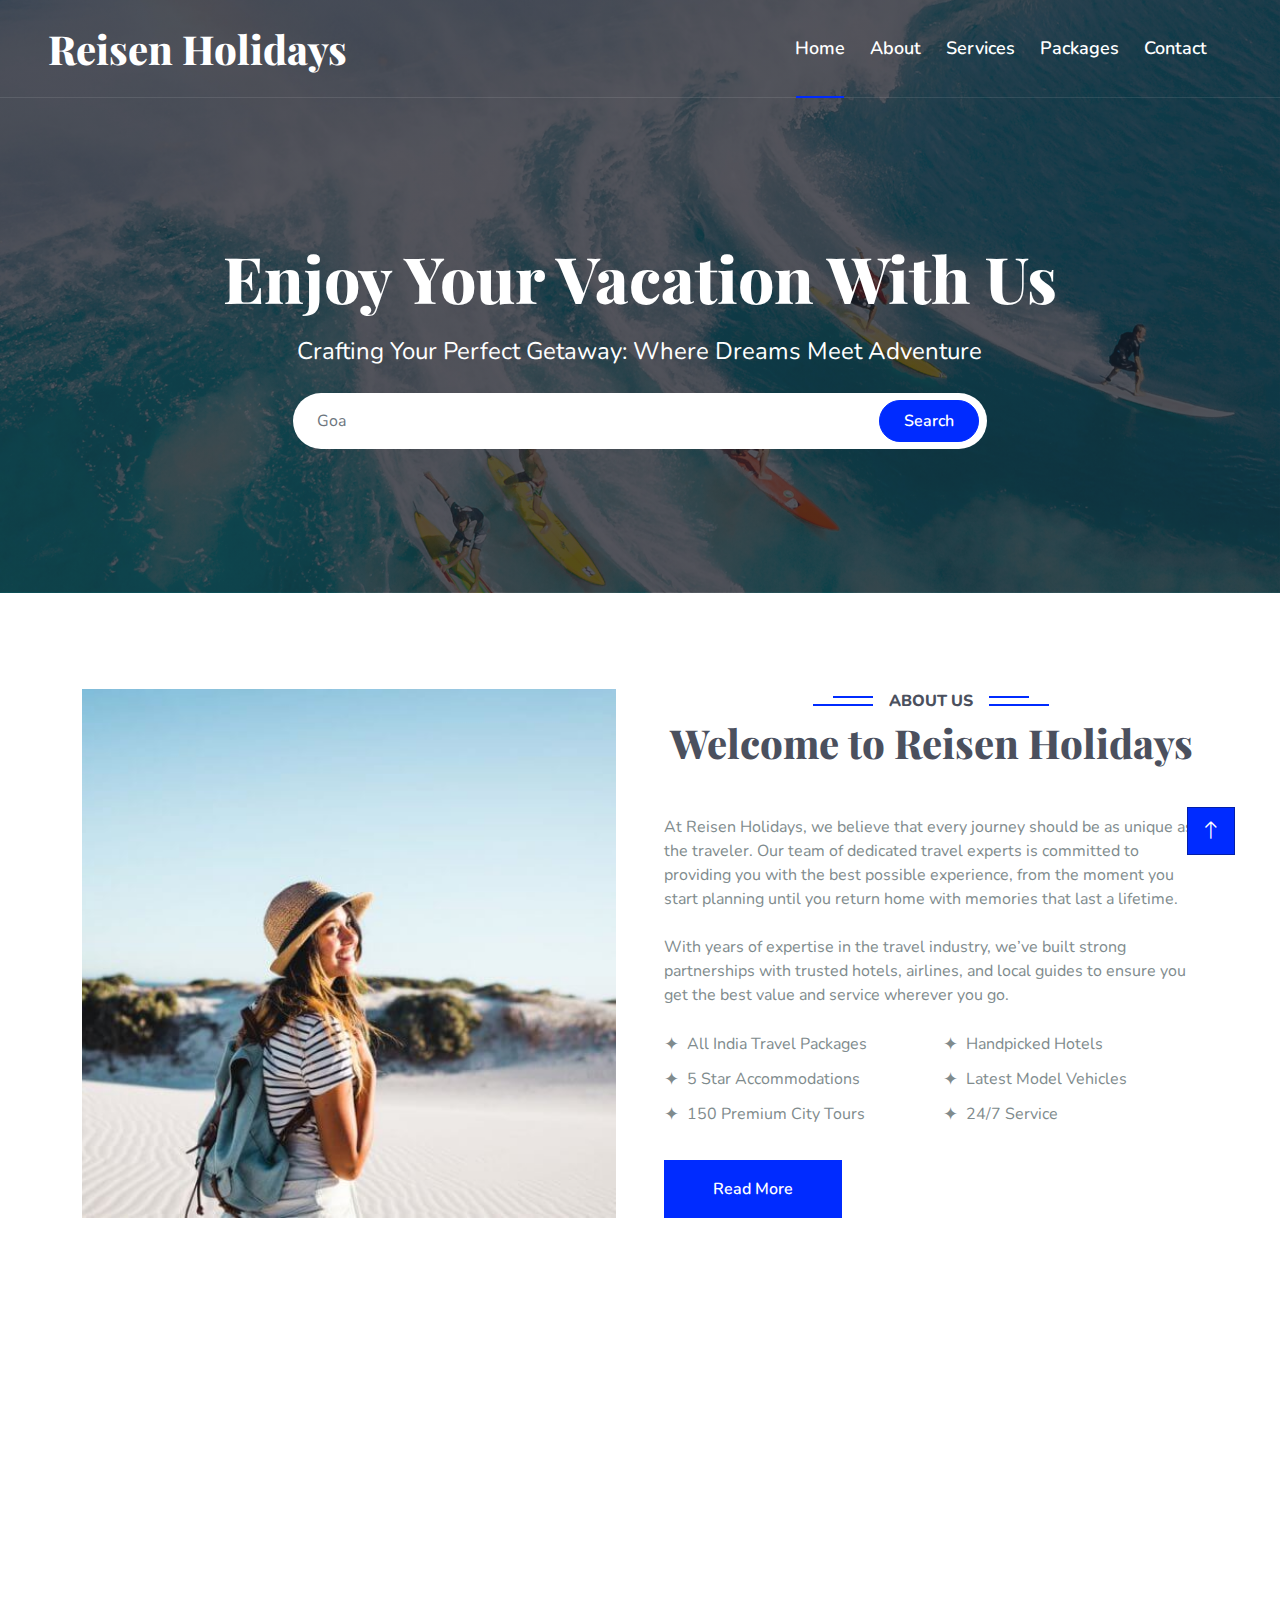
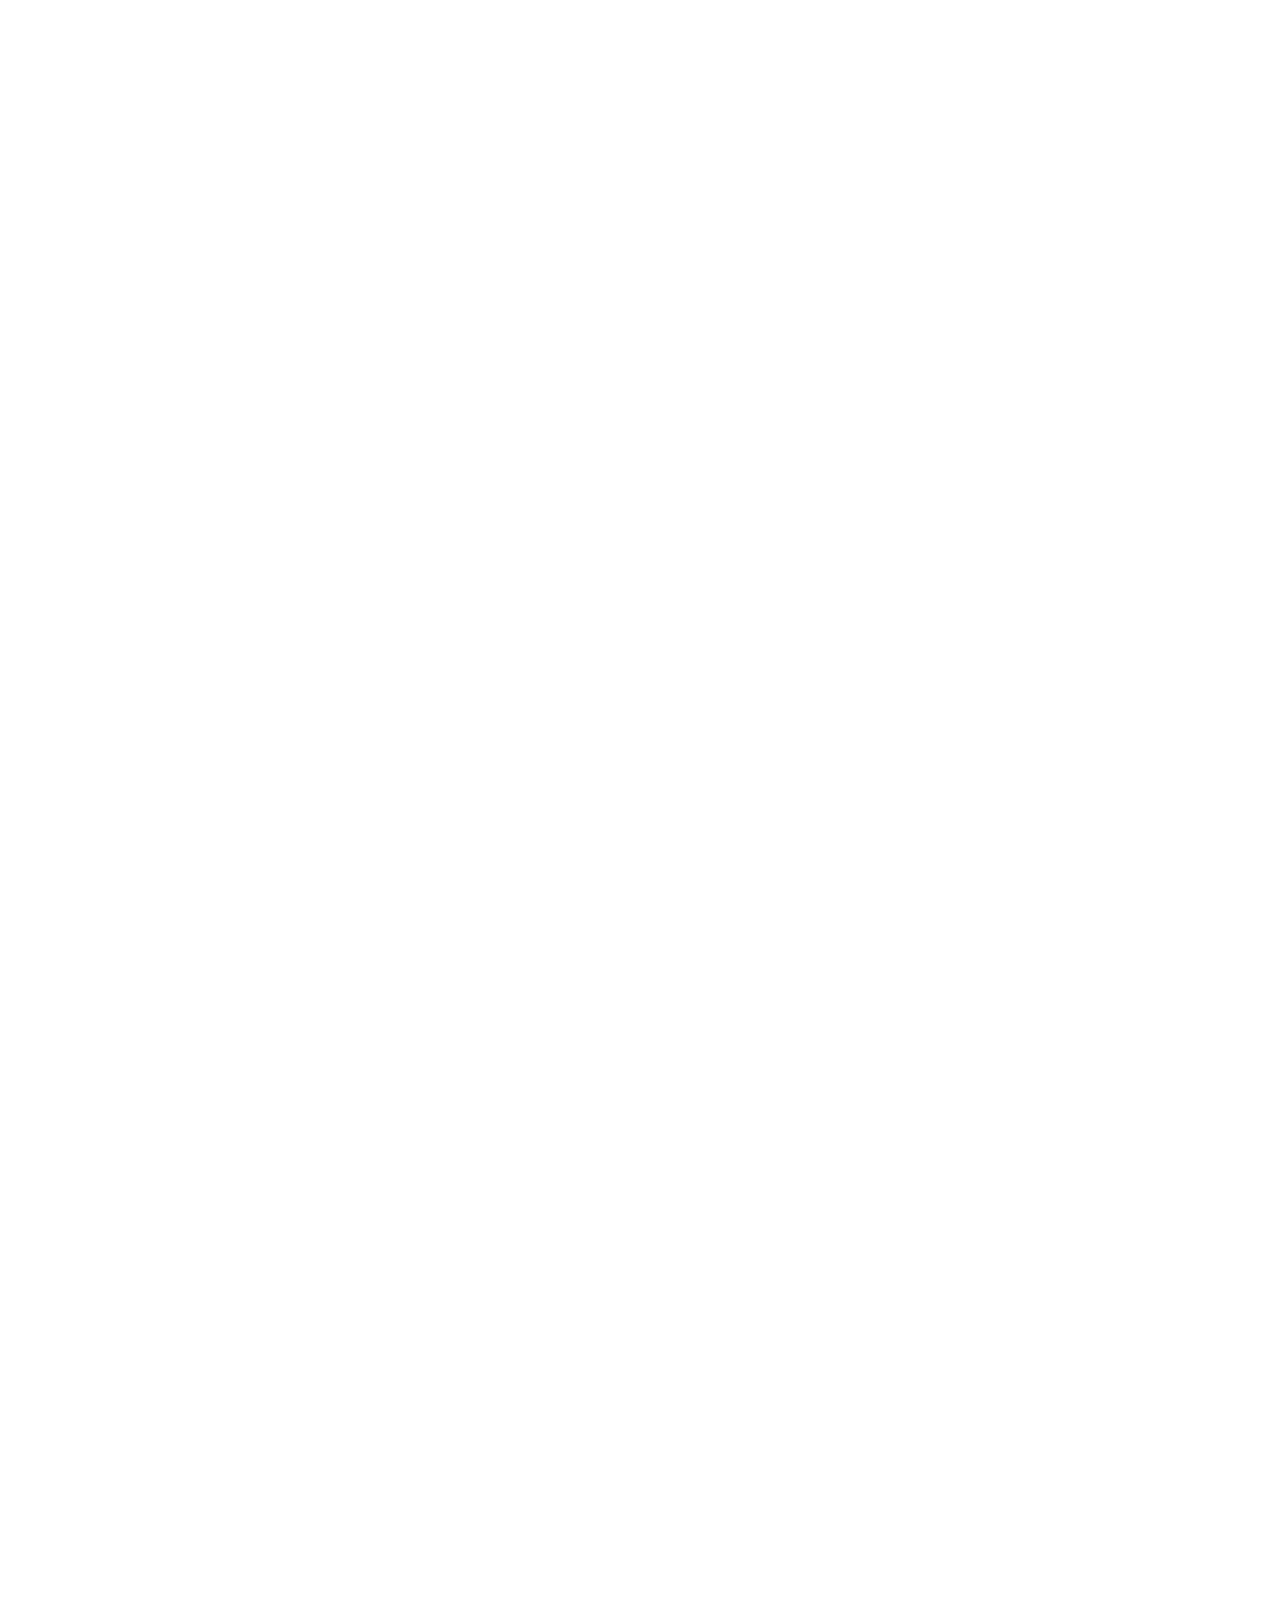
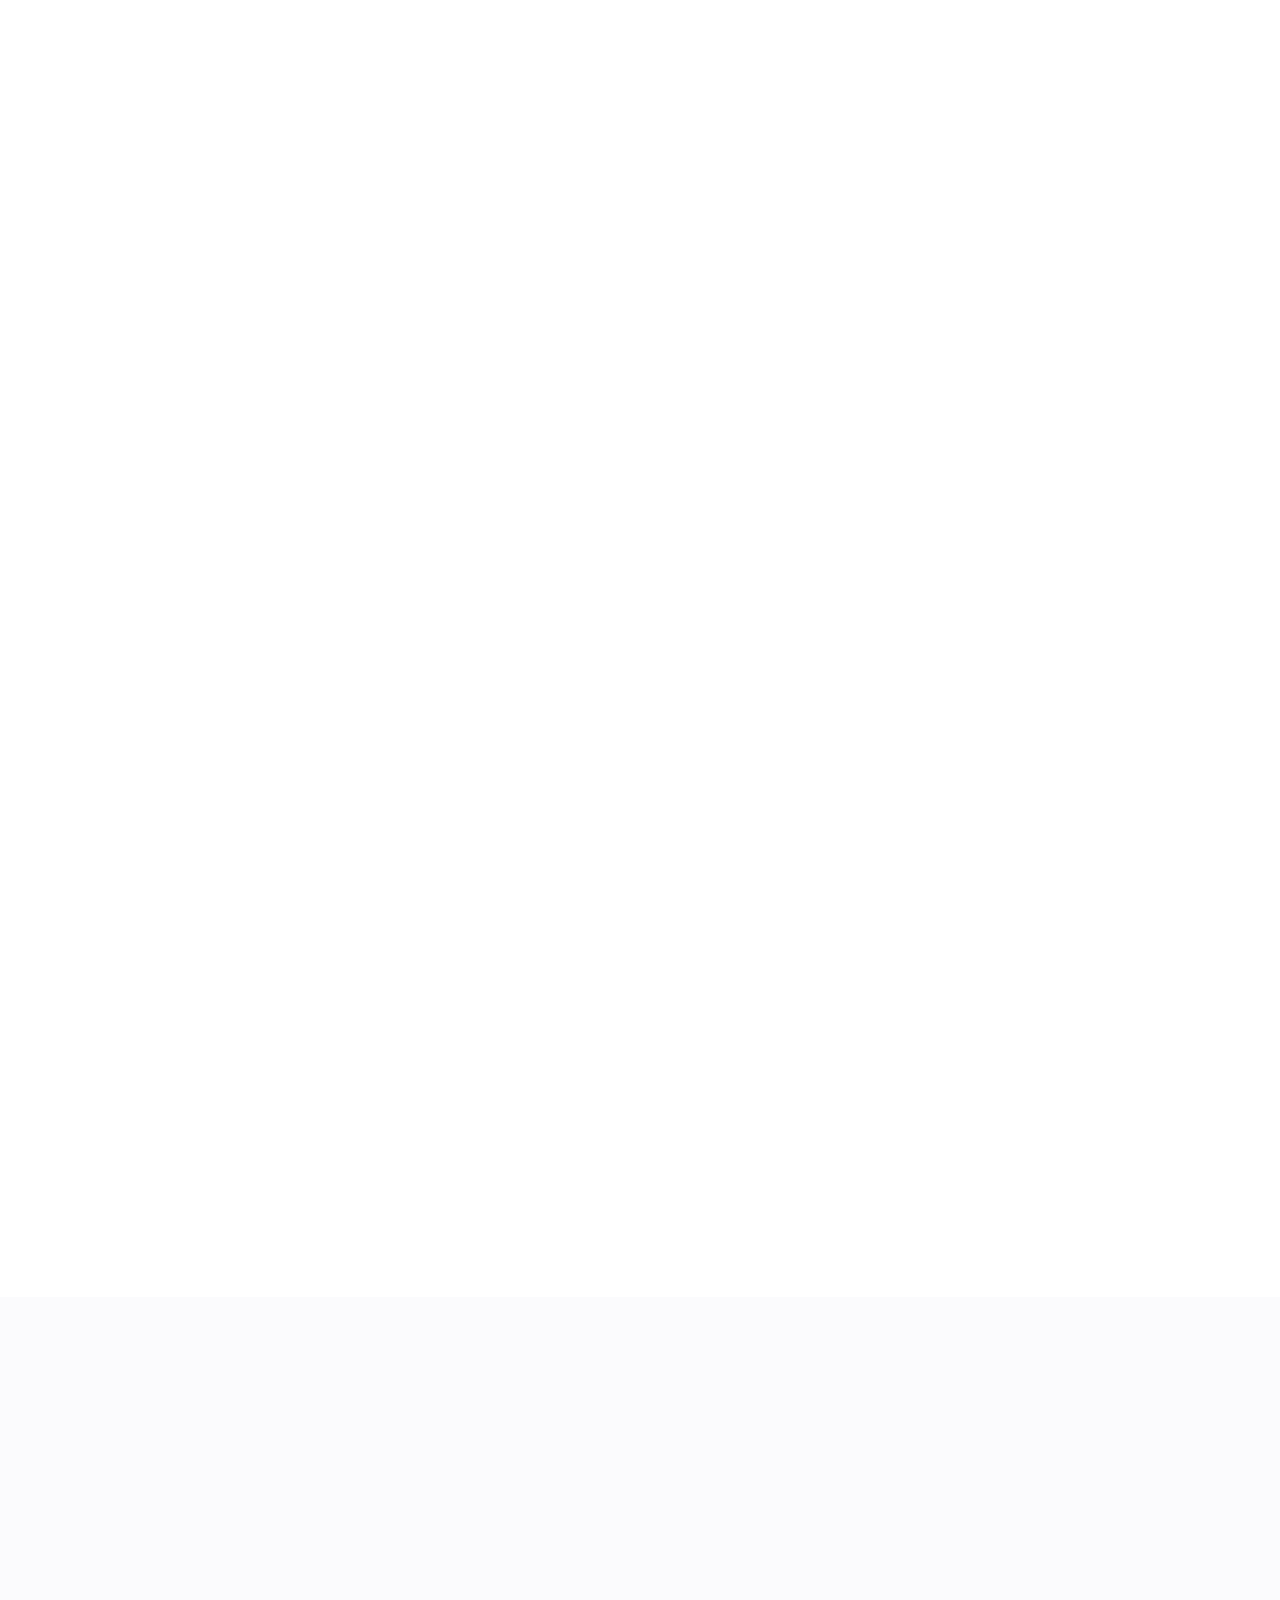
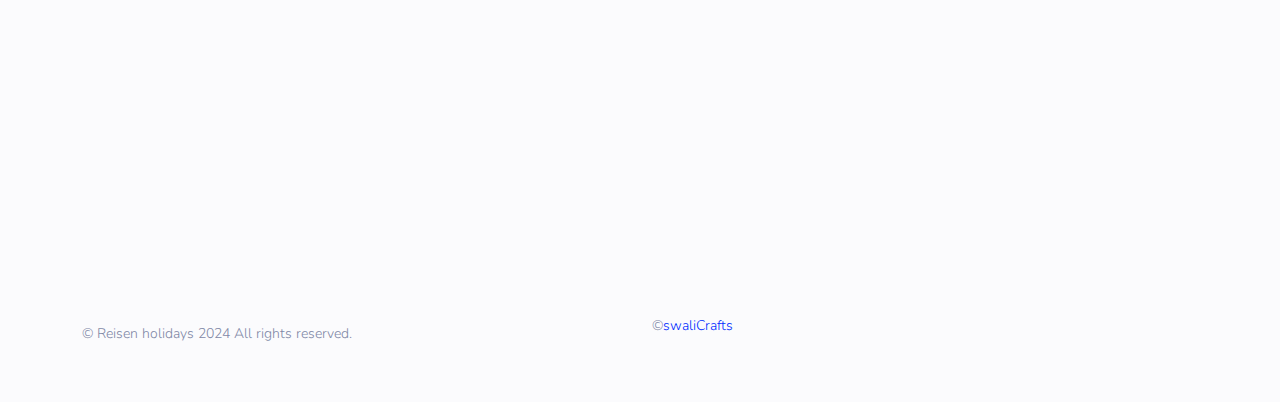
<file: index.html>
<!DOCTYPE html>
<html lang="en">

<head>
    <meta charset="utf-8">
    <title>Reisen Holidays</title>
    <meta content="width=device-width, initial-scale=1.0" name="viewport">
    <meta content="" name="keywords">
    <meta content="" name="description">

    <!-- Favicon -->
    <link rel="icon" type="image/png" href="img/logo30.jpg" sizes="32x32">

    <!-- Google Web Fonts -->
    <link rel="preconnect" href="https://fonts.googleapis.com">
    <link rel="preconnect" href="https://fonts.gstatic.com" crossorigin>
    <link
        href="https://fonts.googleapis.com/css2?family=Heebo:wght@400;500;600&family=Nunito:wght@600;700;800&display=swap"
        rel="stylesheet">
    <link href="https://fonts.googleapis.com/css2?family=Playfair+Display:ital,wght@0,400..900;1,400..900&display=swap"
        rel="stylesheet">
    <link
        href="https://fonts.googleapis.com/css2?family=Lato:ital,wght@0,100;0,300;0,400;0,700;0,900;1,100;1,300;1,400;1,700;1,900&family=Playfair+Display:ital,wght@0,400..900;1,400..900&display=swap"
        rel="stylesheet">
    <!-- icons -->
    <link rel="stylesheet"
        href="https://fonts.googleapis.com/css2?family=Material+Symbols+Outlined:opsz,wght,FILL,GRAD@20..48,100..700,0..1,-50..200" />

    <!-- Icon Font Stylesheet -->
    <link href="https://cdnjs.cloudflare.com/ajax/libs/font-awesome/5.10.0/css/all.min.css" rel="stylesheet">
    <link href="https://cdn.jsdelivr.net/npm/bootstrap-icons@1.4.1/font/bootstrap-icons.css" rel="stylesheet">

    <!-- Libraries Stylesheet -->
    <link href="lib/animate/animate.min.css" rel="stylesheet">
    <link href="lib/owlcarousel/assets/owl.carousel.min.css" rel="stylesheet">
    <link href="lib/tempusdominus/css/tempusdominus-bootstrap-4.min.css" rel="stylesheet" />

    <!-- Customized Bootstrap Stylesheet -->
    <link href="css/bootstrap.min.css" rel="stylesheet">

    <!-- Template Stylesheet -->
    <link href="css/style.css" rel="stylesheet">
</head>

<body>
    <!-- Spinner Start -->
    <div id="spinner"
        class="show bg-white position-fixed translate-middle w-100 vh-100 top-50 start-50 d-flex align-items-center justify-content-center">
        <div class="spinner-border  " style="width: 3rem; height: 3rem;" role="status">
            <span class="sr-only">Loading...</span>
        </div>
    </div>
    <!-- Spinner End -->

    <!-- Navbar & Hero Start -->
    <div class="container-fluid position-relative p-0">
        <nav class="navbar navbar-expand-lg navbar-light px-4 px-lg-5 py-3 py-lg-0">
            <a href="index.html" class="navbar-brand p-0">
                <h1 class="m-0 main-nav" >Reisen Holidays</h1>
                <!-- <img src="img/logo.png" alt="Logo"> -->
            </a>
            <button class="navbar-toggler" type="button" data-bs-toggle="collapse" data-bs-target="#navbarCollapse">
                <span class="fa fa-bars"></span>
            </button>
            <div class="collapse navbar-collapse" id="navbarCollapse">
                <div class="navbar-nav ms-auto py-0">
                    <a href="index.html" class="nav-item nav-link active">Home</a>
                    <a href="about.html" class="nav-item nav-link">About</a>
                    <a href="service.html" class="nav-item nav-link">Services</a>
                    <a href="package.html" class="nav-item nav-link">Packages</a>
                    <a href="contact.html" class="nav-item nav-link">Contact</a>
                </div>
            </div>
        </nav>

        <div class="container-fluid py-5 mb-5 hero-header">
            <div class="container py-5">
                <div class="row justify-content-center py-5">
                    <div class="col-lg-10 pt-lg-5 mt-lg-5 text-center">
                        <h1 class="display-3 text-white mb-3 animated slideInDown">Enjoy Your Vacation With Us</h1>
                        <p class="fs-4 text-white mb-4 animated slideInDown">Crafting Your Perfect Getaway: Where Dreams
                            Meet Adventure</p>
                        <div class="position-relative w-75 mx-auto animated slideInDown">
                            <input class="form-control border-0 rounded-pill w-100 py-3 ps-4 pe-5" type="text"
                                placeholder="Goa">
                            <button type="button"
                                class="btn primarycolor rounded-pill py-2 px-4 position-absolute top-0 end-0 me-2"
                                style="margin-top: 7px;" onclick="scrollToPackage()">Search</button>
                        </div>
                    </div>
                </div>
            </div>
        </div>
    </div>
    <!-- Navbar & Hero End -->


    <!-- About Start -->
    <div class="container-xxl py-5">
        <div class="container">
            <div class="row g-5">
                <div class="col-lg-6 wow fadeInUp" data-wow-delay="0.1s" style="min-height: 400px;">
                    <div class="position-relative h-100">
                        <img class="img-fluid position-absolute w-100 h-100" src="img/aboutus2.jpeg" alt=""
                            style="object-fit: cover;">
                    </div>
                </div>
                <div class="col-lg-6 wow fadeInUp" data-wow-delay="0.3s">
                    <div class="text-center wow fadeInUp" data-wow-delay="0.1s">
                        <h6 class="section-title bg-white text-center   px-3">About Us</h6>
                        <h1 class="mb-5">Welcome to <span class=" ">Reisen Holidays</span></h1>
                    </div>
                    <!-- <h6 class="section-title bg-white text-start   pe-3">About Us</h6>
                    <h1 class="mb-4">Welcome to <span class=" ">Reisen Holidays</span></h1> -->
                    <p class="mb-4">At Reisen Holidays, we believe that every journey should be as unique as the
                        traveler. Our team of dedicated travel experts is committed to providing you with the best
                        possible experience, from the moment you start planning until you return home with memories that
                        last a lifetime.</p>
                    <p class="mb-4"> With years of expertise in the travel industry, we’ve built strong partnerships
                        with trusted hotels, airlines, and local guides to ensure you get the best value and service
                        wherever you go.</p>
                    <div class="row gy-2 gx-4 mb-4">
                        <div class="col-sm-6" style="display: flex;align-items: center;gap: 8px;">
                            <!-- <span class="material-symbols-outlined">star</span> -->
                            <span class="decorative-star">✦</span>
                            <p class="mb-0">All India Travel Packages</p>
                        </div>
                        <div class="col-sm-6" style="display: flex;align-items: center;gap: 8px;">
                            <span class="decorative-star">✦</span>
                            <p class="mb-0">Handpicked Hotels</p>
                        </div>
                        <div class="col-sm-6" style="display: flex;align-items: center;gap: 8px;">
                            <span class="decorative-star">✦</span>
                            <p class="mb-0">5 Star Accommodations</p>
                        </div>
                        <div class="col-sm-6" style="display: flex;align-items: center;gap: 8px;">
                            <span class="decorative-star">✦</span>
                            <p class="mb-0">Latest Model Vehicles</p>
                        </div>
                        <div class="col-sm-6" style="display: flex;align-items: center;gap: 8px;">
                            <span class="decorative-star">✦</span>
                            <p class="mb-0">150 Premium City Tours</p>
                        </div>
                        <div class="col-sm-6" style="display: flex;align-items: center;gap: 8px;">
                            <span class="decorative-star">✦</span>
                            <p class="mb-0">24/7 Service</p>
                        </div>
                    </div>
                    <a class="btn primarycolor py-3 px-5 mt-2" href="about.html" >Read More</a>
                </div>
            </div>
        </div>
    </div>
    <!-- About End -->


    <!-- Service Start -->
    <div class="container-xxl py-5">
        <div class="container">
            <div class="text-center wow fadeInUp" data-wow-delay="0.1s">
                <h6 class="section-title bg-white text-center   px-3">Services</h6>
                <h1 class="mb-5">Our Services</h1>
            </div>
            <div class="row g-4">
                <div class="col-lg-3 col-sm-6 wow fadeInUp" data-wow-delay="0.1s">
                    <div class="service-item pt-3">
                        <div class="p-4">
                            <i class="fa fa-3x fa-globe   mb-4"></i>
                            <h5>WorldWide Tours</h5>
                            <p>Diam elitr kasd sed at elitr sed ipsum justo dolor sed clita amet diam</p>
                        </div>
                    </div>
                </div>
                <div class="col-lg-3 col-sm-6 wow fadeInUp" data-wow-delay="0.3s">
                    <div class="service-item pt-3">
                        <div class="p-4">
                            <i class="fa fa-3x fa-hotel   mb-4"></i>
                            <h5>Hotel Reservation</h5>
                            <p>Diam elitr kasd sed at elitr sed ipsum justo dolor sed clita amet diam</p>
                        </div>
                    </div>
                </div>
                <div class="col-lg-3 col-sm-6 wow fadeInUp" data-wow-delay="0.5s">
                    <div class="service-item pt-3">
                        <div class="p-4">
                            <i class="fa fa-3x fa-user   mb-4"></i>
                            <h5>Travel Guides</h5>
                            <p>Diam elitr kasd sed at elitr sed ipsum justo dolor sed clita amet diam</p>
                        </div>
                    </div>
                </div>
                <div class="col-lg-3 col-sm-6 wow fadeInUp" data-wow-delay="0.7s">
                    <div class="service-item pt-3">
                        <div class="p-4">
                            <i class="fa fa-3x fa-cog   mb-4"></i>
                            <h5>Event Management</h5>
                            <p>Diam elitr kasd sed at elitr sed ipsum justo dolor sed clita amet diam</p>
                        </div>
                    </div>
                </div>
            </div>
        </div>
    </div>
    <!-- Service End -->


    <!-- Destination Start -->
    <div class="container-xxl py-5 destination">
        <div class="container">
            <div class="text-center wow fadeInUp" data-wow-delay="0.1s">
                <h6 class="section-title bg-white text-center   px-3">Destination</h6>
                <h1 class="mb-5">Popular Destinations</h1>
            </div>
            <div class="row g-3">
                <div class="col-lg-7 col-md-6">
                    <div class="row g-3">
                        <div class="col-lg-12 col-md-12 wow zoomIn" data-wow-delay="0.1s">
                            <a class="position-relative d-block overflow-hidden" href="">
                                <img class="img-fluid" src="img/destination1.jpg" alt="">
                                <div style="color: #206add;" class="bg-white fw-bold position-absolute bottom-0 end-0 m-3 py-1 px-2">Goa
                                </div>
                            </a>
                        </div>
                        <div class="col-lg-6 col-md-12 wow zoomIn" data-wow-delay="0.3s">
                            <a class="position-relative d-block overflow-hidden" href="">
                                <img class="img-fluid" src="img/destination2.jpg" alt="">
                                <div style="color: #206add;" class="bg-white fw-bold position-absolute bottom-0 end-0 m-3 py-1 px-2">Maldives
                                </div>
                            </a>
                        </div>
                        <div class="col-lg-6 col-md-12 wow zoomIn" data-wow-delay="0.5s">
                            <a class="position-relative d-block overflow-hidden" href="">
                                <img class="img-fluid" src="img/destination3.jpg" alt="">
                                <div style="color: #206add;" class="bg-white fw-bold position-absolute bottom-0 end-0 m-3 py-1 px-2">Kashmir
                                </div>
                            </a>
                        </div>
                    </div>
                </div>
                <div class="col-lg-5 col-md-6 wow zoomIn" data-wow-delay="0.7s" style="min-height: 350px;">
                    <a class="position-relative d-block h-100 overflow-hidden" href="">
                        <img class="img-fluid position-absolute w-100 h-100" src="img/destination4.jpg" alt=""
                            style="object-fit: cover;">
                        <div style="color: #206add;" class="bg-white fw-bold position-absolute bottom-0 end-0 m-3 py-1 px-2">Munnar</div>
                    </a>
                </div>
            </div>
        </div>
    </div>
    <!-- Destination Start -->


    <!-- Package Start -->
    <div class="container-xxl py-5">
        <div class="container">
            <div class="text-center wow fadeInUp" data-wow-delay="0.1s">
                <h6 class="section-title bg-white text-center px-3">Packages</h6>
                <h1 class="mb-5">Awesome Packages</h1>
            </div>
            <div class="row g-4 justify-content-center">
                <div class="col-lg-4 col-md-6 wow fadeInUp" data-wow-delay="0.1s">
                    <div id="package" class="package-card">
                        <div class="package-image">
                            <div class="bg-white text-success fw-bold position-absolute top-0 start-0 m-3 py-1 px-2">30% OFF</div>
                            <img src="img/package-1.jpg"alt="Beautiful Maldives">
                        </div>
                        <div class="package-content">
                            <h2 class="package-title">Tropical Beach Escape</h2>
                            <p class="package-subtitle">Relax and unwind by the crystal-clear waters.</p>
                            <div style="display: flex;align-items: center;justify-content: space-between;">
                                <div class="package-location">
                                    <span class="material-symbols-outlined">
                                        location_on
                                        </span>
                                    Maldives
                                </div>
                                <div class="package-price">₹ 1,999</div>
                            </div>
                            <div class="package-info" style="margin-bottom: 20px;">
                                <div class="duration">
                                    <span class="material-symbols-outlined">
                                        calendar_month
                                    </span>
                                    <span>Days</span> 
                                </div>
                                <div class="persons">
                                    <span class="material-symbols-outlined">person</span>
                                    2 Persons
                                </div>
                                <div class="rating">
                                    <span class="material-symbols-outlined">
                                        star
                                        </span>
                                    4.5
                                </div>
                            </div>
                            <a href="#" class="book-now-btn ">
                                Book Now
                                <span class="glossy-effect"></span>
                            </a>
                        </div>
                    </div>
                </div>
                <div class="col-lg-4 col-md-6 wow fadeInUp" data-wow-delay="0.3s">
                    <div class="package-card">
                        <div class="package-image">
                            <img src="img/package-2.jpg"alt="Beautiful Maldives">
                        </div>
                        <div class="package-content">
                            <h2 class="package-title">Tropical Beach Escape</h2>
                            <p class="package-subtitle">Relax and unwind by the crystal-clear waters.</p>
                            <div style="display: flex;align-items: center;justify-content: space-between;">
                                <div class="package-location">
                                    <span class="material-symbols-outlined">
                                        location_on
                                        </span>
                                    Maldives
                                </div>
                                <div class="package-price">₹ 1,999</div>
                            </div>
                            <div class="package-info" style="margin-bottom: 20px;">
                                <div class="duration">
                                    <span class="material-symbols-outlined">
                                        calendar_month
                                    </span>
                                    7 Days
                                </div>
                                <div class="persons">
                                    <span class="material-symbols-outlined">person</span>
                                    2 Persons
                                </div>
                                <div class="rating">
                                    <span class="material-symbols-outlined">
                                        star
                                        </span>
                                    4.5
                                </div>
                            </div>
                            <a href="#" class="book-now-btn">
                                Book Now
                                <span class="glossy-effect"></span>
                            </a>
                        </div>
                    </div>
                </div>
                <div class="col-lg-4 col-md-6 wow fadeInUp" data-wow-delay="0.5s">
                    <div class="package-card">
                        <div class="package-image">
                            <div class="bg-white text-success fw-bold position-absolute top-0 start-0 m-3 py-1 px-2">10% OFF</div>
                            <img src="img/package-3.jpg"alt="Beautiful Maldives">
                        </div>
                        <div class="package-content">
                            <h2 class="package-title">Tropical Beach Escape</h2>
                            <p class="package-subtitle">Relax and unwind by the crystal-clear waters.</p>
                            <div style="display: flex;align-items: center;justify-content: space-between;">
                                <div class="package-location">
                                    <span class="material-symbols-outlined">
                                        location_on
                                        </span>
                                    Maldives
                                </div>
                                <div class="package-price">₹ 1,999</div>
                            </div>
                            <div class="package-info" style="margin-bottom: 20px;">
                                <div class="duration">
                                    <span class="material-symbols-outlined">
                                        calendar_month
                                    </span>
                                    7 Days
                                </div>
                                <div class="persons">
                                    <span class="material-symbols-outlined">person</span>
                                    2 Persons
                                </div>
                                <div class="rating">
                                    <span class="material-symbols-outlined">
                                        star
                                        </span>
                                    4.5
                                </div>
                            </div>
                            <a href="#" class="book-now-btn">
                                Book Now
                                <span class="glossy-effect"></span>
                            </a>
                        </div>
                    </div>
                </div>
            </div>
        </div>
    </div>
    <!-- Package End -->


    <!-- Booking Start -->
    <div class="container-xxl py-5 wow fadeInUp" data-wow-delay="0.1s">
        <div class="container">
            <div class="booking p-5">
                <div class="row g-5 align-items-center">
                    <div class="col-md-6 text-white">
                        <h6 class="text-white text-uppercase">Booking</h6>
                        <h1 class="text-white mb-4">Online Booking</h1>
                        <p class="mb-4">Tempor erat elitr rebum at clita. Diam dolor diam ipsum sit. Aliqu diam amet
                            diam et eos. Clita erat ipsum et lorem et sit.</p>
                        <p class="mb-4">Tempor erat elitr rebum at clita. Diam dolor diam ipsum sit. Aliqu diam amet
                            diam et eos. Clita erat ipsum et lorem et sit, sed stet lorem sit clita duo justo magna
                            dolore erat amet</p>
                        <a class="btn btn-outline-light py-3 px-5 mt-2" href="">Read More</a>
                    </div>
                    <div class="col-md-6">
                        <h1 class="text-white mb-4">Book A Tour</h1>
                        <form>
                            <div class="row g-3">
                                <div class="col-md-6">
                                    <div class="form-floating">
                                        <input type="text" class="form-control bg-transparent" id="name"
                                            placeholder="Your Name">
                                        <label for="name">Your Name</label>
                                    </div>
                                </div>
                                <div class="col-md-6">
                                    <div class="form-floating">
                                        <input type="email" class="form-control bg-transparent" id="email"
                                            placeholder="Your Email">
                                        <label for="email">Your Email</label>
                                    </div>
                                </div>
                                <div class="col-md-6">
                                    <div class="form-floating date" id="date3" data-target-input="nearest">
                                        <input type="text" class="form-control bg-transparent datetimepicker-input"
                                            id="datetime" placeholder="Date & Time" data-target="#date3"
                                            data-toggle="datetimepicker" />
                                        <label for="datetime">Date & Time</label>
                                    </div>
                                </div>
                                <div class="col-md-6">
                                    <div class="form-floating">
                                        <select class="form-select bg-transparent" id="select1">
                                            <option value="1">Destination 1</option>
                                            <option value="2">Destination 2</option>
                                            <option value="3">Destination 3</option>
                                        </select>
                                        <label for="select1">Destination</label>
                                    </div>
                                </div>
                                <div class="col-12">
                                    <div class="form-floating">
                                        <textarea class="form-control bg-transparent" placeholder="Special Request"
                                            id="message" style="height: 100px"></textarea>
                                        <label for="message">Special Request</label>
                                    </div>
                                </div>
                                <div class="col-12">
                                    <button class="btn btn-outline-light w-100 py-3" type="submit">Book Now</button>
                                </div>
                            </div>
                        </form>
                    </div>
                </div>
            </div>
        </div>
    </div>
    <!-- Booking Start -->


    <!-- Process Start -->
    <!-- <div class="container-xxl py-5">
        <div class="container">
            <div class="text-center pb-4 wow fadeInUp" data-wow-delay="0.1s">
                <h6 class="section-title bg-white text-center   px-3">Process</h6>
                <h1 class="mb-5">3 Easy Steps</h1>
            </div>
            <div class="row gy-5 gx-4 justify-content-center">
                <div class="col-lg-4 col-sm-6 text-center pt-4 wow fadeInUp" data-wow-delay="0.1s">
                    <div class="position-relative border border-primary pt-5 pb-4 px-4">
                        <div class="d-inline-flex align-items-center justify-content-center rounded-circle position-absolute top-0 start-50 translate-middle shadow"
                            style="width: 100px; height: 100px;">
                            <i class="fa fa-globe fa-3x" style="color: #002bff;"></i>
                        </div>
                        <h5 class="mt-4">Choose A Destination</h5>
                        <hr class="w-25 mx-auto mb-1">
                        <hr class="w-50 mx-auto mt-0">
                        <p class="mb-0">Tempor erat elitr rebum clita dolor diam ipsum sit diam amet diam eos erat ipsum
                            et lorem et sit sed stet lorem sit</p>
                    </div>
                </div>
                <div class="col-lg-4 col-sm-6 text-center pt-4 wow fadeInUp" data-wow-delay="0.3s">
                    <div class="position-relative border border-primary pt-5 pb-4 px-4">
                        <div class="d-inline-flex align-items-center justify-content-center rounded-circle position-absolute top-0 start-50 translate-middle shadow"
                            style="width: 100px; height: 100px;">
                            <i class="fa fa-globe fa-3x" style="color: #002bff;"></i>
                        </div>
                        <h5 class="mt-4">Pay Online</h5>
                        <hr class="w-25 mx-auto mb-1">
                        <hr class="w-50 mx-auto mt-0">
                        <p class="mb-0">Tempor erat elitr rebum clita dolor diam ipsum sit diam amet diam eos erat ipsum
                            et lorem et sit sed stet lorem sit</p>
                    </div>
                </div>
                <div class="col-lg-4 col-sm-6 text-center pt-4 wow fadeInUp" data-wow-delay="0.5s">
                    <div class="position-relative border border-primary pt-5 pb-4 px-4">
                        <div class="d-inline-flex align-items-center justify-content-center rounded-circle position-absolute top-0 start-50 translate-middle shadow"
                            style="width: 100px; height: 100px;">
                            <i class="fa fa-globe fa-3x" style="color: #002bff;"></i>
                        </div>
                        <h5 class="mt-4">Fly Today</h5>
                        <hr class="w-25 mx-auto mb-1">
                        <hr class="w-50 mx-auto mt-0">
                        <p class="mb-0">Tempor erat elitr rebum clita dolor diam ipsum sit diam amet diam eos erat ipsum
                            et lorem et sit sed stet lorem sit</p>
                    </div>
                </div>
            </div>
        </div>
    </div> -->
    <!-- Process Start -->


    <!-- Team Start -->
    <!-- <div class="container-xxl py-5">
        <div class="container">
            <div class="text-center wow fadeInUp" data-wow-delay="0.1s">
                <h6 class="section-title bg-white text-center   px-3">Travel Guide</h6>
                <h1 class="mb-5">Meet Our Guide</h1>
            </div>
            <div class="row g-4">
                <div class="col-lg-3 col-md-6 wow fadeInUp" data-wow-delay="0.1s">
                    <div class="team-item">
                        <div class="overflow-hidden">
                            <img class="img-fluid" src="img/team-1.jpg" alt="">
                        </div>
                        <div class="position-relative d-flex justify-content-center" style="margin-top: -19px;">
                            <a class="btn btn-square mx-1" href=""><i class="fab fa-facebook-f"></i></a>
                            <a class="btn btn-square mx-1" href=""><i class="fab fa-twitter"></i></a>
                            <a class="btn btn-square mx-1" href=""><i class="fab fa-instagram"></i></a>
                        </div>
                        <div class="text-center p-4">
                            <h5 class="mb-0">Full Name</h5>
                            <small>Designation</small>
                        </div>
                    </div>
                </div>
                <div class="col-lg-3 col-md-6 wow fadeInUp" data-wow-delay="0.3s">
                    <div class="team-item">
                        <div class="overflow-hidden">
                            <img class="img-fluid" src="img/team-2.jpg" alt="">
                        </div>
                        <div class="position-relative d-flex justify-content-center" style="margin-top: -19px;">
                            <a class="btn btn-square mx-1" href=""><i class="fab fa-facebook-f"></i></a>
                            <a class="btn btn-square mx-1" href=""><i class="fab fa-twitter"></i></a>
                            <a class="btn btn-square mx-1" href=""><i class="fab fa-instagram"></i></a>
                        </div>
                        <div class="text-center p-4">
                            <h5 class="mb-0">Full Name</h5>
                            <small>Designation</small>
                        </div>
                    </div>
                </div>
                <div class="col-lg-3 col-md-6 wow fadeInUp" data-wow-delay="0.5s">
                    <div class="team-item">
                        <div class="overflow-hidden">
                            <img class="img-fluid" src="img/team-3.jpg" alt="">
                        </div>
                        <div class="position-relative d-flex justify-content-center" style="margin-top: -19px;">
                            <a class="btn btn-square mx-1" href=""><i class="fab fa-facebook-f"></i></a>
                            <a class="btn btn-square mx-1" href=""><i class="fab fa-twitter"></i></a>
                            <a class="btn btn-square mx-1" href=""><i class="fab fa-instagram"></i></a>
                        </div>
                        <div class="text-center p-4">
                            <h5 class="mb-0">Full Name</h5>
                            <small>Designation</small>
                        </div>
                    </div>
                </div>
                <div class="col-lg-3 col-md-6 wow fadeInUp" data-wow-delay="0.7s">
                    <div class="team-item">
                        <div class="overflow-hidden">
                            <img class="img-fluid" src="img/team-4.jpg" alt="">
                        </div>
                        <div class="position-relative d-flex justify-content-center" style="margin-top: -19px;">
                            <a class="btn btn-square mx-1" href=""><i class="fab fa-facebook-f"></i></a>
                            <a class="btn btn-square mx-1" href=""><i class="fab fa-twitter"></i></a>
                            <a class="btn btn-square mx-1" href=""><i class="fab fa-instagram"></i></a>
                        </div>
                        <div class="text-center p-4">
                            <h5 class="mb-0">Full Name</h5>
                            <small>Designation</small>
                        </div>
                    </div>
                </div>
            </div>
        </div>
    </div> -->
    <!-- Team End -->


    <!-- Testimonial Start -->
    <div class="container-xxl py-5 wow fadeInUp" data-wow-delay="0.1s">
        <div class="container">
            <div class="text-center">
                <h6 class="section-title bg-white text-center   px-3">Testimonial</h6>
                <h1 class="mb-5">Our Clients Say!!!</h1>
            </div>
            <div class="owl-carousel testimonial-carousel position-relative">
                <div class="testimonial-item bg-white text-center border p-4">
                    <img class="bg-white rounded-circle shadow p-1 mx-auto mb-3" src="img/testimonial-1.jpg"
                        style="width: 80px; height: 80px;">
                    <h5 class="mb-0">John Doe</h5>
                    <p>New York, USA</p>
                    <p class="mb-0">Tempor erat elitr rebum at clita. Diam dolor diam ipsum sit diam amet diam et eos.
                        Clita erat ipsum et lorem et sit.</p>
                </div>
                <div class="testimonial-item bg-white text-center border p-4">
                    <img class="bg-white rounded-circle shadow p-1 mx-auto mb-3" src="img/testimonial-2.jpg"
                        style="width: 80px; height: 80px;">
                    <h5 class="mb-0">John Doe</h5>
                    <p>New York, USA</p>
                    <p class="mt-2 mb-0">Tempor erat elitr rebum at clita. Diam dolor diam ipsum sit diam amet diam et
                        eos. Clita erat ipsum et lorem et sit.</p>
                </div>
                <div class="testimonial-item bg-white text-center border p-4">
                    <img class="bg-white rounded-circle shadow p-1 mx-auto mb-3" src="img/testimonial-3.jpg"
                        style="width: 80px; height: 80px;">
                    <h5 class="mb-0">John Doe</h5>
                    <p>New York, USA</p>
                    <p class="mt-2 mb-0">Tempor erat elitr rebum at clita. Diam dolor diam ipsum sit diam amet diam et
                        eos. Clita erat ipsum et lorem et sit.</p>
                </div>
                <div class="testimonial-item bg-white text-center border p-4">
                    <img class="bg-white rounded-circle shadow p-1 mx-auto mb-3" src="img/testimonial-4.jpg"
                        style="width: 80px; height: 80px;">
                    <h5 class="mb-0">John Doe</h5>
                    <p>New York, USA</p>
                    <p class="mt-2 mb-0">Tempor erat elitr rebum at clita. Diam dolor diam ipsum sit diam amet diam et
                        eos. Clita erat ipsum et lorem et sit.</p>
                </div>
            </div>
        </div>
    </div>
    <!-- Testimonial End -->


    <!-- Footer Start -->
    <footer class="new_footer_area bg_color">
        <div class="new_footer_top">
            <div class="container">
                <div class="row">
                    <div class="col-lg-3 col-md-6">
                        <div class="f_widget company_widget wow fadeInLeft" data-wow-delay="0.2s" style="visibility: visible; animation-delay: 0.2s; animation-name: fadeInLeft;">
                            <h3 class="f-title f_600 t_color f_size_18">Get in Touch</h3>
                            <p>Don’t miss any updates of our new packages and tour plans.!</p>
                            <form action="#" class="f_subscribe_two mailchimp" method="post" novalidate="true" _lpchecked="1">
                                <input type="text" name="EMAIL" class="form-control memail" placeholder="Email">
                                <button class="btn btn_get btn_get_two" type="submit">Subscribe</button>
                                <p class="mchimp-errmessage" style="display: none;"></p>
                                <p class="mchimp-sucmessage" style="display: none;"></p>
                            </form>
                        </div>
                    </div>
                    <div class="col-lg-3 col-md-6">
                        <div class="f_widget about-widget pl_70 wow fadeInLeft" data-wow-delay="0.4s" style="visibility: visible; animation-delay: 0.4s; animation-name: fadeInLeft;">
                            <h3 class="f-title f_600 t_color f_size_18">Agency</h3>
                            <ul class="list-unstyled f_list">
                                <li><a href="#">About Us</a></li>
                                <li><a href="#">Services</a></li>
                                <li><a href="#">Packages</a></li>
                                <li><a href="#">Contact Us</a></li>
                            </ul>
                        </div>
                    </div>
                    <div class="col-lg-3 col-md-6">
                        <div class="f_widget about-widget pl_70 wow fadeInLeft" data-wow-delay="0.6s" style="visibility: visible; animation-delay: 0.6s; animation-name: fadeInLeft;">
                            <h3 class="f-title f_600 t_color f_size_18">Help</h3>
                            <ul class="list-unstyled f_list">
                                <li><a href="#">FAQ</a></li>
                                <li><a href="#">Term &amp; conditions</a></li>
                                <li><a href="#">Support Policy</a></li>
                                <li><a href="#">Privacy</a></li>
                            </ul>
                        </div>
                    </div>
                    <div class="col-lg-3 col-md-6">
                        <div class="f_widget social-widget pl_70 wow fadeInLeft" data-wow-delay="0.8s" style="visibility: visible; animation-delay: 0.8s; animation-name: fadeInLeft;">
                            <h3 class="f-title f_600 t_color f_size_18">Reisen Holidays</h3>
                            <div class="f_social_icon">
                                <a href="https://www.instagram.com/reisen_holidays?utm_source=ig_web_button_share_sheet&igsh=ZDNlZDc0MzIxNw==" class="fab fa-instagram"></a>
                                <a href="https://www.instagram.com/reisen_holidays?utm_source=ig_web_button_share_sheet&igsh=ZDNlZDc0MzIxNw==" class="fab fa-facebook"></a>
                                <a href="https://www.instagram.com/reisen_holidays?utm_source=ig_web_button_share_sheet&igsh=ZDNlZDc0MzIxNw==" class="fab fa-linkedin"></a>
                            </div>
                        </div>
                    </div>
                </div>
            </div>
            <div class="footer_bg">
                <div class="footer_bg_one"></div>
                <div class="footer_bg_two"></div>
            </div>
        </div>
        <div class="footer_bottom">
            <div class="container">
                <div class="row align-items-center">
                    <div class="col-lg-6 col-sm-7">
                        <p class="mb-0 f_400">© Reisen holidays 2024 All rights reserved.</p>
                    </div>
                    <div class="col-lg-6 col-sm-5 text-right">
                        <p>©<i class="icon_heart"></i><a style="color: #002bff;" href="https://github.com/sw4li" target="_blank">swaliCrafts </a></p>
                    </div>
                </div>
            </div>
        </div>
    </footer>
    <!-- Footer End -->


    <!-- Back to Top -->
    <a href="#" style="background-color: #002bff;border-color:#031fa8" class="btn btn-lg btn-primary btn-lg-square back-to-top"><i class="bi bi-arrow-up"></i></a>

    <script>
    function scrollToPackage() {
      const packageElement = document.getElementById('package');
      if (packageElement) {
        packageElement.scrollIntoView({ behavior: 'smooth', block: 'center' });
      }
    }
      </script>


    <!-- JavaScript Libraries -->
    <script src="https://code.jquery.com/jquery-3.4.1.min.js"></script>
    <script src="https://cdn.jsdelivr.net/npm/bootstrap@5.0.0/dist/js/bootstrap.bundle.min.js"></script>
    <script src="lib/wow/wow.min.js"></script>
    <script src="lib/easing/easing.min.js"></script>
    <script src="lib/waypoints/waypoints.min.js"></script>
    <script src="lib/owlcarousel/owl.carousel.min.js"></script>
    <script src="lib/tempusdominus/js/moment.min.js"></script>
    <script src="lib/tempusdominus/js/moment-timezone.min.js"></script>
    <script src="lib/tempusdominus/js/tempusdominus-bootstrap-4.min.js"></script>

    <!-- Template Javascript -->
    <script src="js/main.js"></script>
</body>

</html>
</file>
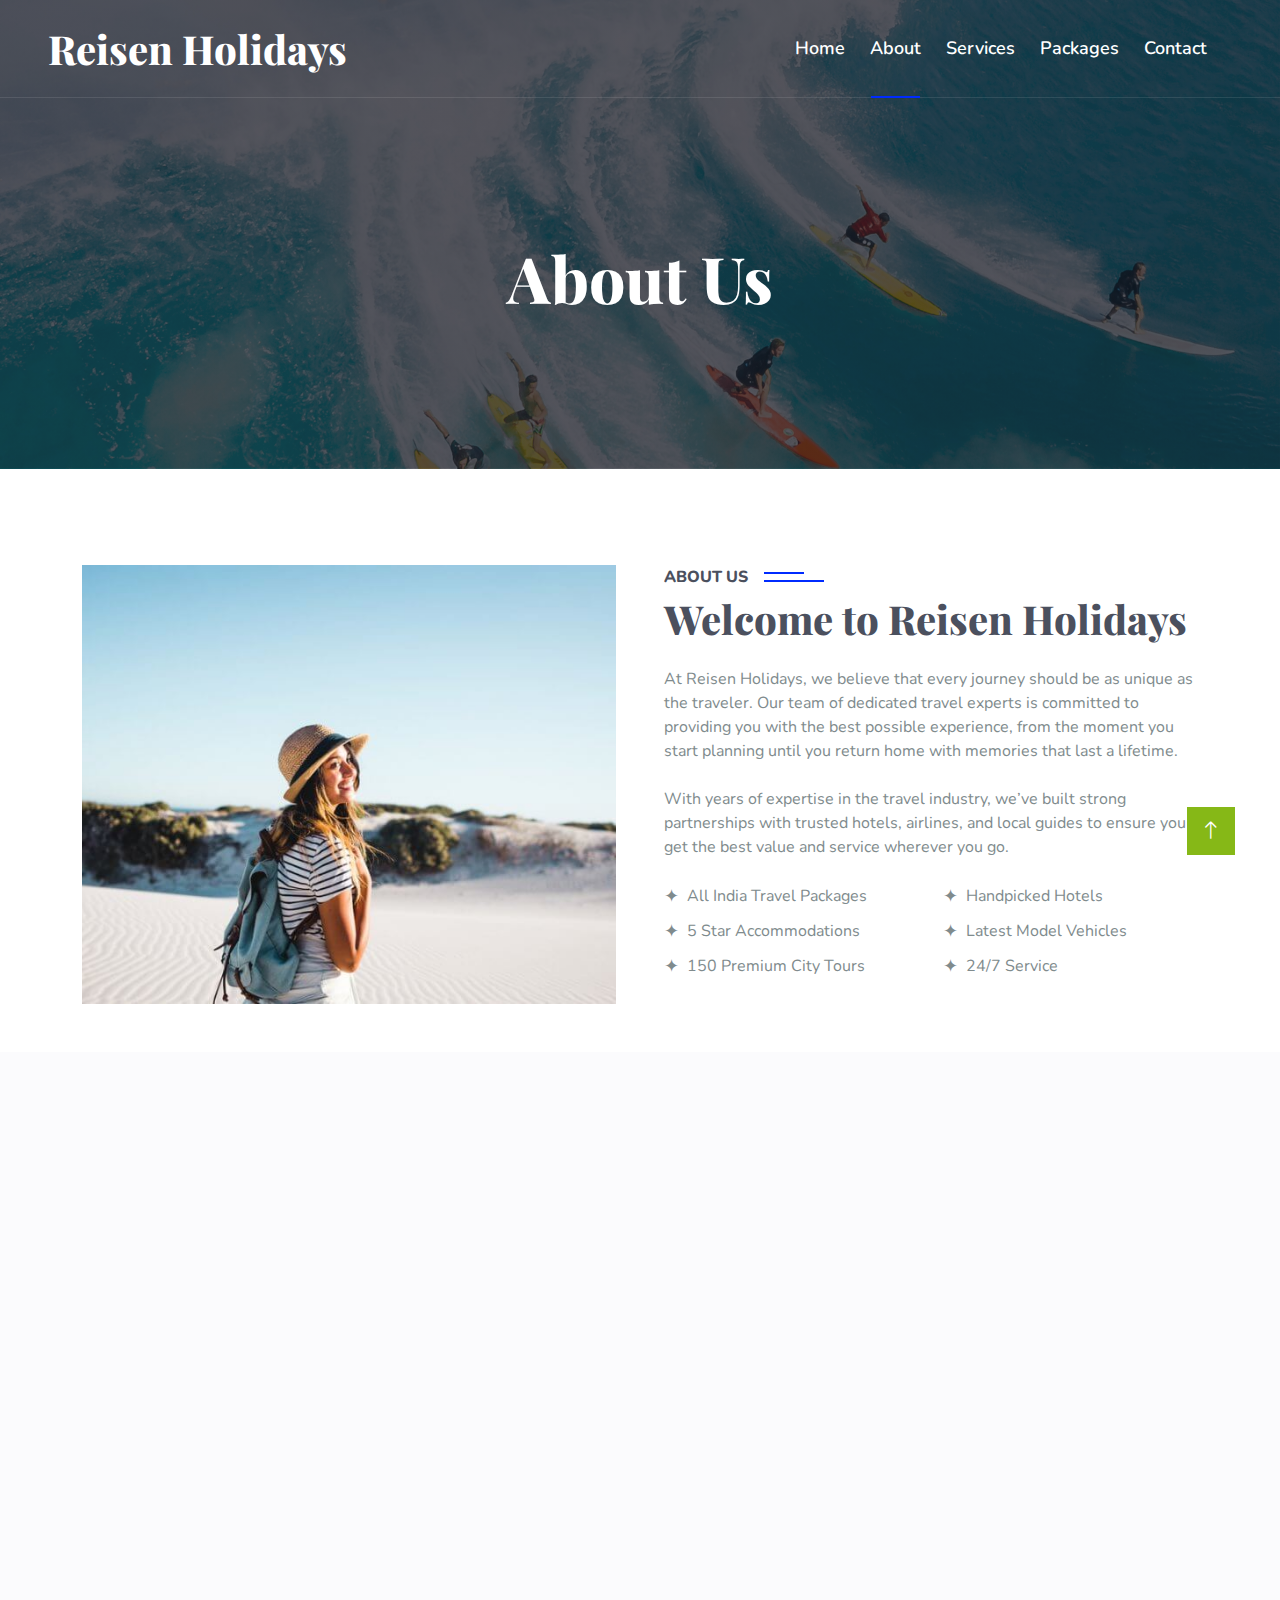
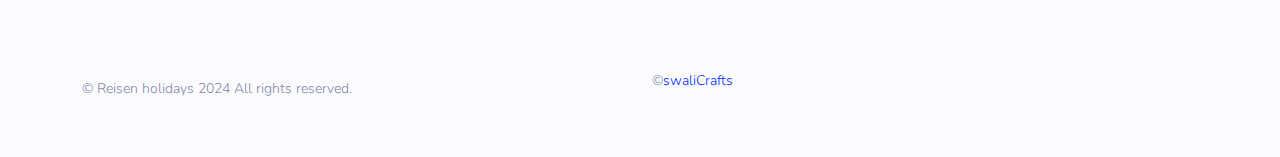
<file: about.html>
<!DOCTYPE html>
<html lang="en">

<head>
    <meta charset="utf-8">
    <title>Reisen Holidays</title>
    <meta content="width=device-width, initial-scale=1.0" name="viewport">
    <meta content="" name="keywords">
    <meta content="" name="description">

    <!-- Favicon -->
    <link rel="icon" type="image/png" href="img/logo30.jpg" sizes="32x32">

    <!-- Google Web Fonts -->
    <link rel="preconnect" href="https://fonts.googleapis.com">
    <link rel="preconnect" href="https://fonts.gstatic.com" crossorigin>
    <link
        href="https://fonts.googleapis.com/css2?family=Heebo:wght@400;500;600&family=Nunito:wght@600;700;800&display=swap"
        rel="stylesheet">
    <link href="https://fonts.googleapis.com/css2?family=Playfair+Display:ital,wght@0,400..900;1,400..900&display=swap"
        rel="stylesheet">
    <link
        href="https://fonts.googleapis.com/css2?family=Lato:ital,wght@0,100;0,300;0,400;0,700;0,900;1,100;1,300;1,400;1,700;1,900&family=Playfair+Display:ital,wght@0,400..900;1,400..900&display=swap"
        rel="stylesheet">
    <!-- icons -->
    <link rel="stylesheet"
        href="https://fonts.googleapis.com/css2?family=Material+Symbols+Outlined:opsz,wght,FILL,GRAD@20..48,100..700,0..1,-50..200" />

    <!-- Icon Font Stylesheet -->
    <link href="https://cdnjs.cloudflare.com/ajax/libs/font-awesome/5.10.0/css/all.min.css" rel="stylesheet">
    <link href="https://cdn.jsdelivr.net/npm/bootstrap-icons@1.4.1/font/bootstrap-icons.css" rel="stylesheet">

    <!-- Libraries Stylesheet -->
    <link href="lib/animate/animate.min.css" rel="stylesheet">
    <link href="lib/owlcarousel/assets/owl.carousel.min.css" rel="stylesheet">
    <link href="lib/tempusdominus/css/tempusdominus-bootstrap-4.min.css" rel="stylesheet" />

    <!-- Customized Bootstrap Stylesheet -->
    <link href="css/bootstrap.min.css" rel="stylesheet">

    <!-- Template Stylesheet -->
    <link href="css/style.css" rel="stylesheet">
</head>

<body>
    <!-- Spinner Start -->
    <div id="spinner"
        class="show bg-white position-fixed translate-middle w-100 vh-100 top-50 start-50 d-flex align-items-center justify-content-center">
        <div class="spinner-border  " style="width: 3rem; height: 3rem;" role="status">
            <span class="sr-only">Loading...</span>
        </div>
    </div>
    <!-- Spinner End -->
    <!-- Navbar & Hero Start -->
    <div class="container-fluid position-relative p-0">
        <nav class="navbar navbar-expand-lg navbar-light px-4 px-lg-5 py-3 py-lg-0">
            <a href="index.html" class="navbar-brand p-0">
                <h1 class="m-0 main-nav" >Reisen Holidays</h1>
                <!-- <img src="img/logo.png" alt="Logo"> -->
            </a>
            <button class="navbar-toggler" type="button" data-bs-toggle="collapse" data-bs-target="#navbarCollapse">
                <span class="fa fa-bars"></span>
            </button>
            <div class="collapse navbar-collapse" id="navbarCollapse">
                <div class="navbar-nav ms-auto py-0">
                    <a href="index.html" class="nav-item nav-link">Home</a>
                    <a href="about.html" class="nav-item nav-link active">About</a>
                    <a href="service.html" class="nav-item nav-link">Services</a>
                    <a href="package.html" class="nav-item nav-link">Packages</a>
                    <a href="contact.html" class="nav-item nav-link">Contact</a>
                </div>
            </div>
        </nav>

        <div class="container-fluid bg-primary py-5 mb-5 hero-header">
            <div class="container py-5">
                <div class="row justify-content-center py-5">
                    <div class="col-lg-10 pt-lg-5 mt-lg-5 text-center">
                        <h1 class="display-3 text-white animated slideInDown">About Us</h1>
                    </div>
                </div>
            </div>
        </div>
    </div>
    <!-- Navbar & Hero End -->


    <!-- About Start -->
    <div class="container-xxl py-5">
        <div class="container">
            <div class="row g-5">
                <div class="col-lg-6 wow fadeInUp" data-wow-delay="0.1s" style="min-height: 400px;">
                    <div class="position-relative h-100">
                        <img class="img-fluid position-absolute w-100 h-100" src="img/aboutus2.jpeg" alt=""
                            style="object-fit: cover;">
                    </div>
                </div>
                <div class="col-lg-6 wow fadeInUp" data-wow-delay="0.3s">
                    <h6 class="section-title bg-white text-start   pe-3">About Us</h6>
                    <h1 class="mb-4">Welcome to <span class=" ">Reisen Holidays</span></h1>
                    <p class="mb-4">At Reisen Holidays, we believe that every journey should be as unique as the
                        traveler. Our team of dedicated travel experts is committed to providing you with the best
                        possible experience, from the moment you start planning until you return home with memories that
                        last a lifetime.</p>
                    <p class="mb-4"> With years of expertise in the travel industry, we’ve built strong partnerships
                        with trusted hotels, airlines, and local guides to ensure you get the best value and service
                        wherever you go.</p>
                    <div class="row gy-2 gx-4 mb-4">
                        <div class="col-sm-6" style="display: flex;align-items: center;gap: 8px;">
                            <!-- <span class="material-symbols-outlined">star</span> -->
                            <span class="decorative-star">✦</span>
                            <p class="mb-0">All India Travel Packages</p>
                        </div>
                        <div class="col-sm-6" style="display: flex;align-items: center;gap: 8px;">
                            <span class="decorative-star">✦</span>
                            <p class="mb-0">Handpicked Hotels</p>
                        </div>
                        <div class="col-sm-6" style="display: flex;align-items: center;gap: 8px;">
                            <span class="decorative-star">✦</span>
                            <p class="mb-0">5 Star Accommodations</p>
                        </div>
                        <div class="col-sm-6" style="display: flex;align-items: center;gap: 8px;">
                            <span class="decorative-star">✦</span>
                            <p class="mb-0">Latest Model Vehicles</p>
                        </div>
                        <div class="col-sm-6" style="display: flex;align-items: center;gap: 8px;">
                            <span class="decorative-star">✦</span>
                            <p class="mb-0">150 Premium City Tours</p>
                        </div>
                        <div class="col-sm-6" style="display: flex;align-items: center;gap: 8px;">
                            <span class="decorative-star">✦</span>
                            <p class="mb-0">24/7 Service</p>
                        </div>
                    </div>
                    <!-- <a class="btn primarycolor py-3 px-5 mt-2" href="">Read More</a> -->
                </div>
            </div>
        </div>
    </div>
    <!-- About End -->


    <!-- Team Start -->
    <!-- <div class="container-xxl py-5">
        <div class="container">
            <div class="text-center wow fadeInUp" data-wow-delay="0.1s">
                <h6 class="section-title bg-white text-center text-primary px-3">Travel Guide</h6>
                <h1 class="mb-5">Meet Our Guide</h1>
            </div>
            <div class="row g-4">
                <div class="col-lg-3 col-md-6 wow fadeInUp" data-wow-delay="0.1s">
                    <div class="team-item">
                        <div class="overflow-hidden">
                            <img class="img-fluid" src="img/team-1.jpg" alt="">
                        </div>
                        <div class="position-relative d-flex justify-content-center" style="margin-top: -19px;">
                            <a class="btn btn-square mx-1" href=""><i class="fab fa-facebook-f"></i></a>
                            <a class="btn btn-square mx-1" href=""><i class="fab fa-twitter"></i></a>
                            <a class="btn btn-square mx-1" href=""><i class="fab fa-instagram"></i></a>
                        </div>
                        <div class="text-center p-4">
                            <h5 class="mb-0">Full Name</h5>
                            <small>Designation</small>
                        </div>
                    </div>
                </div>
                <div class="col-lg-3 col-md-6 wow fadeInUp" data-wow-delay="0.3s">
                    <div class="team-item">
                        <div class="overflow-hidden">
                            <img class="img-fluid" src="img/team-2.jpg" alt="">
                        </div>
                        <div class="position-relative d-flex justify-content-center" style="margin-top: -19px;">
                            <a class="btn btn-square mx-1" href=""><i class="fab fa-facebook-f"></i></a>
                            <a class="btn btn-square mx-1" href=""><i class="fab fa-twitter"></i></a>
                            <a class="btn btn-square mx-1" href=""><i class="fab fa-instagram"></i></a>
                        </div>
                        <div class="text-center p-4">
                            <h5 class="mb-0">Full Name</h5>
                            <small>Designation</small>
                        </div>
                    </div>
                </div>
                <div class="col-lg-3 col-md-6 wow fadeInUp" data-wow-delay="0.5s">
                    <div class="team-item">
                        <div class="overflow-hidden">
                            <img class="img-fluid" src="img/team-3.jpg" alt="">
                        </div>
                        <div class="position-relative d-flex justify-content-center" style="margin-top: -19px;">
                            <a class="btn btn-square mx-1" href=""><i class="fab fa-facebook-f"></i></a>
                            <a class="btn btn-square mx-1" href=""><i class="fab fa-twitter"></i></a>
                            <a class="btn btn-square mx-1" href=""><i class="fab fa-instagram"></i></a>
                        </div>
                        <div class="text-center p-4">
                            <h5 class="mb-0">Full Name</h5>
                            <small>Designation</small>
                        </div>
                    </div>
                </div>
                <div class="col-lg-3 col-md-6 wow fadeInUp" data-wow-delay="0.7s">
                    <div class="team-item">
                        <div class="overflow-hidden">
                            <img class="img-fluid" src="img/team-4.jpg" alt="">
                        </div>
                        <div class="position-relative d-flex justify-content-center" style="margin-top: -19px;">
                            <a class="btn btn-square mx-1" href=""><i class="fab fa-facebook-f"></i></a>
                            <a class="btn btn-square mx-1" href=""><i class="fab fa-twitter"></i></a>
                            <a class="btn btn-square mx-1" href=""><i class="fab fa-instagram"></i></a>
                        </div>
                        <div class="text-center p-4">
                            <h5 class="mb-0">Full Name</h5>
                            <small>Designation</small>
                        </div>
                    </div>
                </div>
            </div>
        </div>
    </div> -->
    <!-- Team End -->
        

    <!-- Footer Start -->
    <footer class="new_footer_area bg_color">
        <div class="new_footer_top">
            <div class="container">
                <div class="row">
                    <div class="col-lg-3 col-md-6">
                        <div class="f_widget company_widget wow fadeInLeft" data-wow-delay="0.2s" style="visibility: visible; animation-delay: 0.2s; animation-name: fadeInLeft;">
                            <h3 class="f-title f_600 t_color f_size_18">Get in Touch</h3>
                            <p>Don’t miss any updates of our new packages and tour plans.!</p>
                            <form action="#" class="f_subscribe_two mailchimp" method="post" novalidate="true" _lpchecked="1">
                                <input type="text" name="EMAIL" class="form-control memail" placeholder="Email">
                                <button class="btn btn_get btn_get_two" type="submit">Subscribe</button>
                                <p class="mchimp-errmessage" style="display: none;"></p>
                                <p class="mchimp-sucmessage" style="display: none;"></p>
                            </form>
                        </div>
                    </div>
                    <div class="col-lg-3 col-md-6">
                        <div class="f_widget about-widget pl_70 wow fadeInLeft" data-wow-delay="0.4s" style="visibility: visible; animation-delay: 0.4s; animation-name: fadeInLeft;">
                            <h3 class="f-title f_600 t_color f_size_18">Agency</h3>
                            <ul class="list-unstyled f_list">
                                <li><a href="#">About Us</a></li>
                                <li><a href="#">Services</a></li>
                                <li><a href="#">Packages</a></li>
                                <li><a href="#">Contact Us</a></li>
                            </ul>
                        </div>
                    </div>
                    <div class="col-lg-3 col-md-6">
                        <div class="f_widget about-widget pl_70 wow fadeInLeft" data-wow-delay="0.6s" style="visibility: visible; animation-delay: 0.6s; animation-name: fadeInLeft;">
                            <h3 class="f-title f_600 t_color f_size_18">Help</h3>
                            <ul class="list-unstyled f_list">
                                <li><a href="#">FAQ</a></li>
                                <li><a href="#">Term &amp; conditions</a></li>
                                <li><a href="#">Support Policy</a></li>
                                <li><a href="#">Privacy</a></li>
                            </ul>
                        </div>
                    </div>
                    <div class="col-lg-3 col-md-6">
                        <div class="f_widget social-widget pl_70 wow fadeInLeft" data-wow-delay="0.8s" style="visibility: visible; animation-delay: 0.8s; animation-name: fadeInLeft;">
                            <h3 class="f-title f_600 t_color f_size_18">Reisen Holidays</h3>
                            <div class="f_social_icon">
                                <a href="https://www.instagram.com/reisen_holidays?utm_source=ig_web_button_share_sheet&igsh=ZDNlZDc0MzIxNw==" class="fab fa-instagram"></a>
                                <a href="https://www.instagram.com/reisen_holidays?utm_source=ig_web_button_share_sheet&igsh=ZDNlZDc0MzIxNw==" class="fab fa-facebook"></a>
                                <a href="https://www.instagram.com/reisen_holidays?utm_source=ig_web_button_share_sheet&igsh=ZDNlZDc0MzIxNw==" class="fab fa-linkedin"></a>
                            </div>
                        </div>
                    </div>
                </div>
            </div>
            <div class="footer_bg">
                <div class="footer_bg_one"></div>
                <div class="footer_bg_two"></div>
            </div>
        </div>
        <div class="footer_bottom">
            <div class="container">
                <div class="row align-items-center">
                    <div class="col-lg-6 col-sm-7">
                        <p class="mb-0 f_400">© Reisen holidays 2024 All rights reserved.</p>
                    </div>
                    <div class="col-lg-6 col-sm-5 text-right">
                        <p>©<i class="icon_heart"></i><a style="color: #002bff;" href="https://github.com/sw4li" target="_blank">swaliCrafts </a></p>
                    </div>
                </div>
            </div>
        </div>
    </footer>
    <!-- Footer End -->


    <!-- Back to Top -->
    <a href="#" class="btn btn-lg btn-primary btn-lg-square back-to-top"><i class="bi bi-arrow-up"></i></a>


    <!-- JavaScript Libraries -->
    <script src="https://code.jquery.com/jquery-3.4.1.min.js"></script>
    <script src="https://cdn.jsdelivr.net/npm/bootstrap@5.0.0/dist/js/bootstrap.bundle.min.js"></script>
    <script src="lib/wow/wow.min.js"></script>
    <script src="lib/easing/easing.min.js"></script>
    <script src="lib/waypoints/waypoints.min.js"></script>
    <script src="lib/owlcarousel/owl.carousel.min.js"></script>
    <script src="lib/tempusdominus/js/moment.min.js"></script>
    <script src="lib/tempusdominus/js/moment-timezone.min.js"></script>
    <script src="lib/tempusdominus/js/tempusdominus-bootstrap-4.min.js"></script>

    <!-- Template Javascript -->
    <script src="js/main.js"></script>
</body>

</html>
</file>
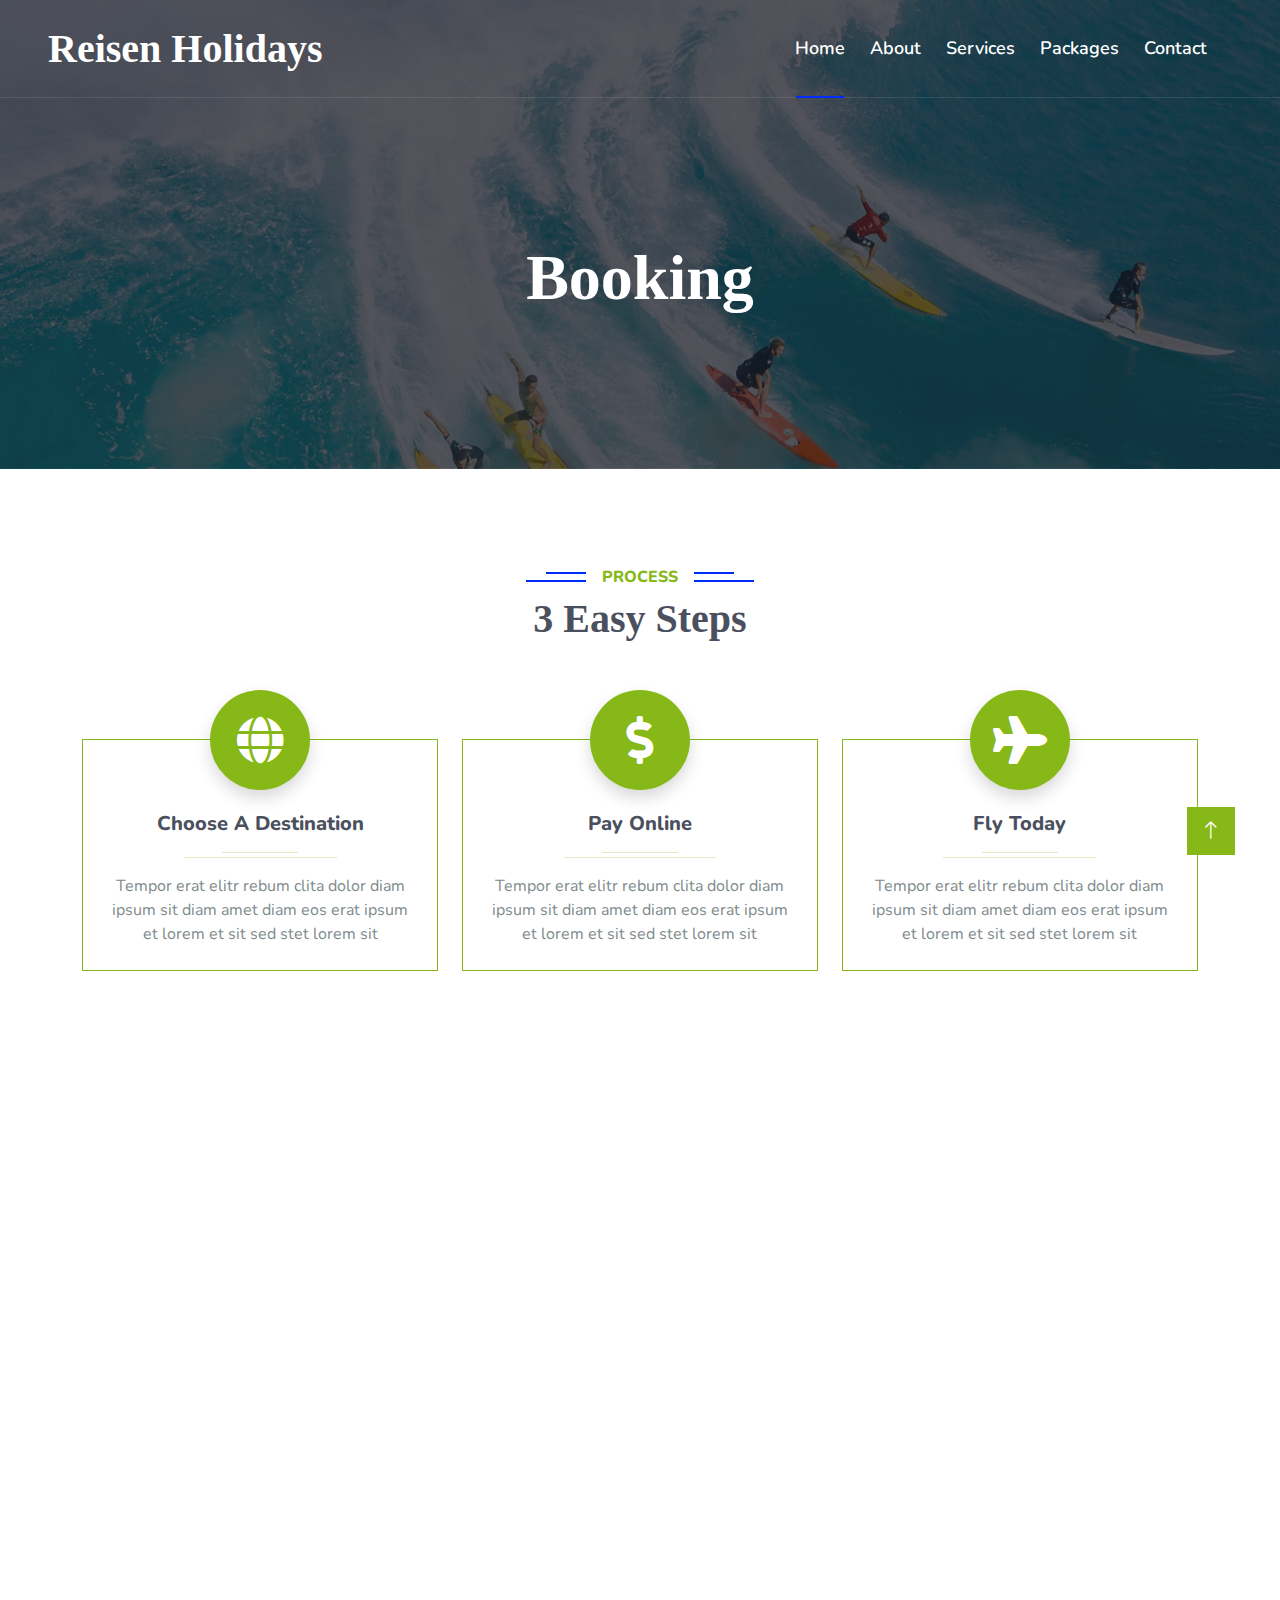
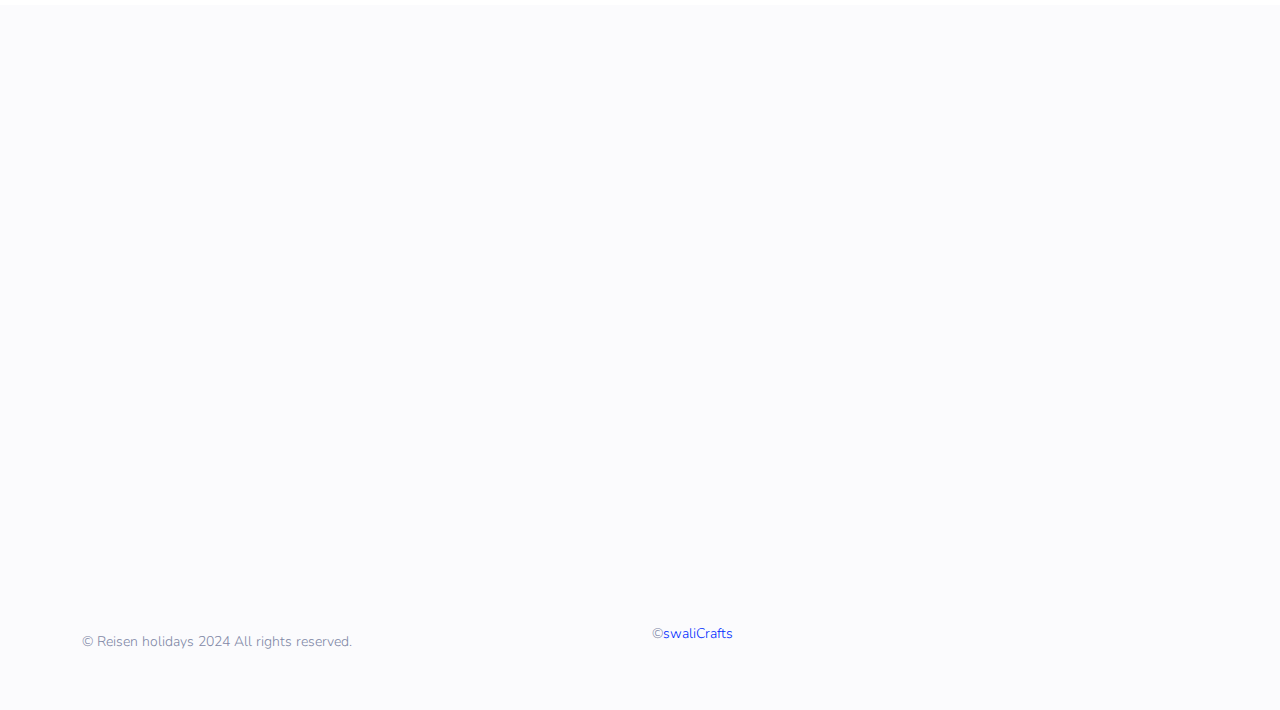
<file: booking.html>
<!DOCTYPE html>
<html lang="en">

<head>
    <meta charset="utf-8">
    <title>Reisen Holidays</title>
    <meta content="width=device-width, initial-scale=1.0" name="viewport">
    <meta content="" name="keywords">
    <meta content="" name="description">

    <!-- Favicon -->
    <link href="img/favicon.ico" rel="icon">

    <!-- Google Web Fonts -->
    <link rel="preconnect" href="https://fonts.googleapis.com">
    <link rel="preconnect" href="https://fonts.gstatic.com" crossorigin>
    <link href="https://fonts.googleapis.com/css2?family=Heebo:wght@400;500;600&family=Nunito:wght@600;700;800&display=swap" rel="stylesheet">

    <!-- Icon Font Stylesheet -->
    <link href="https://cdnjs.cloudflare.com/ajax/libs/font-awesome/5.10.0/css/all.min.css" rel="stylesheet">
    <link href="https://cdn.jsdelivr.net/npm/bootstrap-icons@1.4.1/font/bootstrap-icons.css" rel="stylesheet">

    <!-- Libraries Stylesheet -->
    <link href="lib/animate/animate.min.css" rel="stylesheet">
    <link href="lib/owlcarousel/assets/owl.carousel.min.css" rel="stylesheet">
    <link href="lib/tempusdominus/css/tempusdominus-bootstrap-4.min.css" rel="stylesheet" />

    <!-- Customized Bootstrap Stylesheet -->
    <link href="css/bootstrap.min.css" rel="stylesheet">

    <!-- Template Stylesheet -->
    <link href="css/style.css" rel="stylesheet">
</head>

<body>
    <!-- Spinner Start -->
    <div id="spinner" class="show bg-white position-fixed translate-middle w-100 vh-100 top-50 start-50 d-flex align-items-center justify-content-center">
        <div class="spinner-border text-primary" style="width: 3rem; height: 3rem;" role="status">
            <span class="sr-only">Loading...</span>
        </div>
    </div>
    <!-- Spinner End -->

    <!-- Navbar & Hero Start -->
    <div class="container-fluid position-relative p-0">
        <nav class="navbar navbar-expand-lg navbar-light px-4 px-lg-5 py-3 py-lg-0">
            <a href="index.html" class="navbar-brand p-0">
                <h1 class="m-0 main-nav" >Reisen Holidays</h1>
                <!-- <img src="img/logo.png" alt="Logo"> -->
            </a>
            <button class="navbar-toggler" type="button" data-bs-toggle="collapse" data-bs-target="#navbarCollapse">
                <span class="fa fa-bars"></span>
            </button>
            <div class="collapse navbar-collapse" id="navbarCollapse">
                <div class="navbar-nav ms-auto py-0">
                    <a href="index.html" class="nav-item nav-link active">Home</a>
                    <a href="about.html" class="nav-item nav-link">About</a>
                    <a href="service.html" class="nav-item nav-link">Services</a>
                    <a href="package.html" class="nav-item nav-link">Packages</a>
                    <a href="contact.html" class="nav-item nav-link">Contact</a>
                </div>
            </div>
        </nav>

        <div class="container-fluid bg-primary py-5 mb-5 hero-header">
            <div class="container py-5">
                <div class="row justify-content-center py-5">
                    <div class="col-lg-10 pt-lg-5 mt-lg-5 text-center">
                        <h1 class="display-3 text-white animated slideInDown">Booking</h1>
                    </div>
                </div>
            </div>
        </div>
    </div>
    <!-- Navbar & Hero End -->


    <!-- Process Start -->
    <div class="container-xxl py-5">
        <div class="container">
            <div class="text-center pb-4 wow fadeInUp" data-wow-delay="0.1s">
                <h6 class="section-title bg-white text-center text-primary px-3">Process</h6>
                <h1 class="mb-5">3 Easy Steps</h1>
            </div>
            <div class="row gy-5 gx-4 justify-content-center">
                <div class="col-lg-4 col-sm-6 text-center pt-4 wow fadeInUp" data-wow-delay="0.1s">
                    <div class="position-relative border border-primary pt-5 pb-4 px-4">
                        <div class="d-inline-flex align-items-center justify-content-center bg-primary rounded-circle position-absolute top-0 start-50 translate-middle shadow" style="width: 100px; height: 100px;">
                            <i class="fa fa-globe fa-3x text-white"></i>
                        </div>
                        <h5 class="mt-4">Choose A Destination</h5>
                        <hr class="w-25 mx-auto bg-primary mb-1">
                        <hr class="w-50 mx-auto bg-primary mt-0">
                        <p class="mb-0">Tempor erat elitr rebum clita dolor diam ipsum sit diam amet diam eos erat ipsum et lorem et sit sed stet lorem sit</p>
                    </div>
                </div>
                <div class="col-lg-4 col-sm-6 text-center pt-4 wow fadeInUp" data-wow-delay="0.3s">
                    <div class="position-relative border border-primary pt-5 pb-4 px-4">
                        <div class="d-inline-flex align-items-center justify-content-center bg-primary rounded-circle position-absolute top-0 start-50 translate-middle shadow" style="width: 100px; height: 100px;">
                            <i class="fa fa-dollar-sign fa-3x text-white"></i>
                        </div>
                        <h5 class="mt-4">Pay Online</h5>
                        <hr class="w-25 mx-auto bg-primary mb-1">
                        <hr class="w-50 mx-auto bg-primary mt-0">
                        <p class="mb-0">Tempor erat elitr rebum clita dolor diam ipsum sit diam amet diam eos erat ipsum et lorem et sit sed stet lorem sit</p>
                    </div>
                </div>
                <div class="col-lg-4 col-sm-6 text-center pt-4 wow fadeInUp" data-wow-delay="0.5s">
                    <div class="position-relative border border-primary pt-5 pb-4 px-4">
                        <div class="d-inline-flex align-items-center justify-content-center bg-primary rounded-circle position-absolute top-0 start-50 translate-middle shadow" style="width: 100px; height: 100px;">
                            <i class="fa fa-plane fa-3x text-white"></i>
                        </div>
                        <h5 class="mt-4">Fly Today</h5>
                        <hr class="w-25 mx-auto bg-primary mb-1">
                        <hr class="w-50 mx-auto bg-primary mt-0">
                        <p class="mb-0">Tempor erat elitr rebum clita dolor diam ipsum sit diam amet diam eos erat ipsum et lorem et sit sed stet lorem sit</p>
                    </div>
                </div>
            </div>
        </div>
    </div>
    <!-- Process Start -->


    <!-- Booking Start -->
    <div class="container-xxl py-5 wow fadeInUp" data-wow-delay="0.1s">
        <div class="container">
            <div class="booking p-5">
                <div class="row g-5 align-items-center">
                    <div class="col-md-6 text-white">
                        <h6 class="text-white text-uppercase">Booking</h6>
                        <h1 class="text-white mb-4">Online Booking</h1>
                        <p class="mb-4">Tempor erat elitr rebum at clita. Diam dolor diam ipsum sit. Aliqu diam amet diam et eos. Clita erat ipsum et lorem et sit.</p>
                        <p class="mb-4">Tempor erat elitr rebum at clita. Diam dolor diam ipsum sit. Aliqu diam amet diam et eos. Clita erat ipsum et lorem et sit, sed stet lorem sit clita duo justo magna dolore erat amet</p>
                        <a class="btn btn-outline-light py-3 px-5 mt-2" href="">Read More</a>
                    </div>
                    <div class="col-md-6">
                        <h1 class="text-white mb-4">Book A Tour</h1>
                        <form>
                            <div class="row g-3">
                                <div class="col-md-6">
                                    <div class="form-floating">
                                        <input type="text" class="form-control bg-transparent" id="name" placeholder="Your Name">
                                        <label for="name">Your Name</label>
                                    </div>
                                </div>
                                <div class="col-md-6">
                                    <div class="form-floating">
                                        <input type="email" class="form-control bg-transparent" id="email" placeholder="Your Email">
                                        <label for="email">Your Email</label>
                                    </div>
                                </div>
                                <div class="col-md-6">
                                    <div class="form-floating date" id="date3" data-target-input="nearest">
                                        <input type="text" class="form-control bg-transparent datetimepicker-input" id="datetime" placeholder="Date & Time" data-target="#date3" data-toggle="datetimepicker" />
                                        <label for="datetime">Date & Time</label>
                                    </div>
                                </div>
                                <div class="col-md-6">
                                    <div class="form-floating">
                                        <select class="form-select bg-transparent" id="select1">
                                            <option value="1">Destination 1</option>
                                            <option value="2">Destination 2</option>
                                            <option value="3">Destination 3</option>
                                        </select>
                                        <label for="select1">Destination</label>
                                    </div>
                                </div>
                                <div class="col-12">
                                    <div class="form-floating">
                                        <textarea class="form-control bg-transparent" placeholder="Special Request" id="message" style="height: 100px"></textarea>
                                        <label for="message">Special Request</label>
                                    </div>
                                </div>
                                <div class="col-12">
                                    <button class="btn btn-outline-light w-100 py-3" type="submit">Book Now</button>
                                </div>
                            </div>
                        </form>
                    </div>
                </div>
            </div>
        </div>
    </div>
    <!-- Booking Start -->
        

    <!-- Footer Start -->
    <footer class="new_footer_area bg_color">
        <div class="new_footer_top">
            <div class="container">
                <div class="row">
                    <div class="col-lg-3 col-md-6">
                        <div class="f_widget company_widget wow fadeInLeft" data-wow-delay="0.2s" style="visibility: visible; animation-delay: 0.2s; animation-name: fadeInLeft;">
                            <h3 class="f-title f_600 t_color f_size_18">Get in Touch</h3>
                            <p>Don’t miss any updates of our new packages and tour plans.!</p>
                            <form action="#" class="f_subscribe_two mailchimp" method="post" novalidate="true" _lpchecked="1">
                                <input type="text" name="EMAIL" class="form-control memail" placeholder="Email">
                                <button class="btn btn_get btn_get_two" type="submit">Subscribe</button>
                                <p class="mchimp-errmessage" style="display: none;"></p>
                                <p class="mchimp-sucmessage" style="display: none;"></p>
                            </form>
                        </div>
                    </div>
                    <div class="col-lg-3 col-md-6">
                        <div class="f_widget about-widget pl_70 wow fadeInLeft" data-wow-delay="0.4s" style="visibility: visible; animation-delay: 0.4s; animation-name: fadeInLeft;">
                            <h3 class="f-title f_600 t_color f_size_18">Agency</h3>
                            <ul class="list-unstyled f_list">
                                <li><a href="#">About Us</a></li>
                                <li><a href="#">Services</a></li>
                                <li><a href="#">Packages</a></li>
                                <li><a href="#">Contact Us</a></li>
                            </ul>
                        </div>
                    </div>
                    <div class="col-lg-3 col-md-6">
                        <div class="f_widget about-widget pl_70 wow fadeInLeft" data-wow-delay="0.6s" style="visibility: visible; animation-delay: 0.6s; animation-name: fadeInLeft;">
                            <h3 class="f-title f_600 t_color f_size_18">Help</h3>
                            <ul class="list-unstyled f_list">
                                <li><a href="#">FAQ</a></li>
                                <li><a href="#">Term &amp; conditions</a></li>
                                <li><a href="#">Support Policy</a></li>
                                <li><a href="#">Privacy</a></li>
                            </ul>
                        </div>
                    </div>
                    <div class="col-lg-3 col-md-6">
                        <div class="f_widget social-widget pl_70 wow fadeInLeft" data-wow-delay="0.8s" style="visibility: visible; animation-delay: 0.8s; animation-name: fadeInLeft;">
                            <h3 class="f-title f_600 t_color f_size_18">Reisen Holidays</h3>
                            <div class="f_social_icon">
                                <a href="https://www.instagram.com/reisen_holidays?utm_source=ig_web_button_share_sheet&igsh=ZDNlZDc0MzIxNw==" class="fab fa-instagram"></a>
                                <a href="https://www.instagram.com/reisen_holidays?utm_source=ig_web_button_share_sheet&igsh=ZDNlZDc0MzIxNw==" class="fab fa-facebook"></a>
                                <a href="https://www.instagram.com/reisen_holidays?utm_source=ig_web_button_share_sheet&igsh=ZDNlZDc0MzIxNw==" class="fab fa-linkedin"></a>
                            </div>
                        </div>
                    </div>
                </div>
            </div>
            <div class="footer_bg">
                <div class="footer_bg_one"></div>
                <div class="footer_bg_two"></div>
            </div>
        </div>
        <div class="footer_bottom">
            <div class="container">
                <div class="row align-items-center">
                    <div class="col-lg-6 col-sm-7">
                        <p class="mb-0 f_400">© Reisen holidays 2024 All rights reserved.</p>
                    </div>
                    <div class="col-lg-6 col-sm-5 text-right">
                        <p>©<i class="icon_heart"></i><a style="color: #002bff;" href="https://github.com/sw4li" target="_blank">swaliCrafts </a></p>
                    </div>
                </div>
            </div>
        </div>
    </footer>
    <!-- Footer End -->


    <!-- Back to Top -->
    <a href="#" class="btn btn-lg btn-primary btn-lg-square back-to-top"><i class="bi bi-arrow-up"></i></a>


    <!-- JavaScript Libraries -->
    <script src="https://code.jquery.com/jquery-3.4.1.min.js"></script>
    <script src="https://cdn.jsdelivr.net/npm/bootstrap@5.0.0/dist/js/bootstrap.bundle.min.js"></script>
    <script src="lib/wow/wow.min.js"></script>
    <script src="lib/easing/easing.min.js"></script>
    <script src="lib/waypoints/waypoints.min.js"></script>
    <script src="lib/owlcarousel/owl.carousel.min.js"></script>
    <script src="lib/tempusdominus/js/moment.min.js"></script>
    <script src="lib/tempusdominus/js/moment-timezone.min.js"></script>
    <script src="lib/tempusdominus/js/tempusdominus-bootstrap-4.min.js"></script>

    <!-- Template Javascript -->
    <script src="js/main.js"></script>
</body>

</html>
</file>
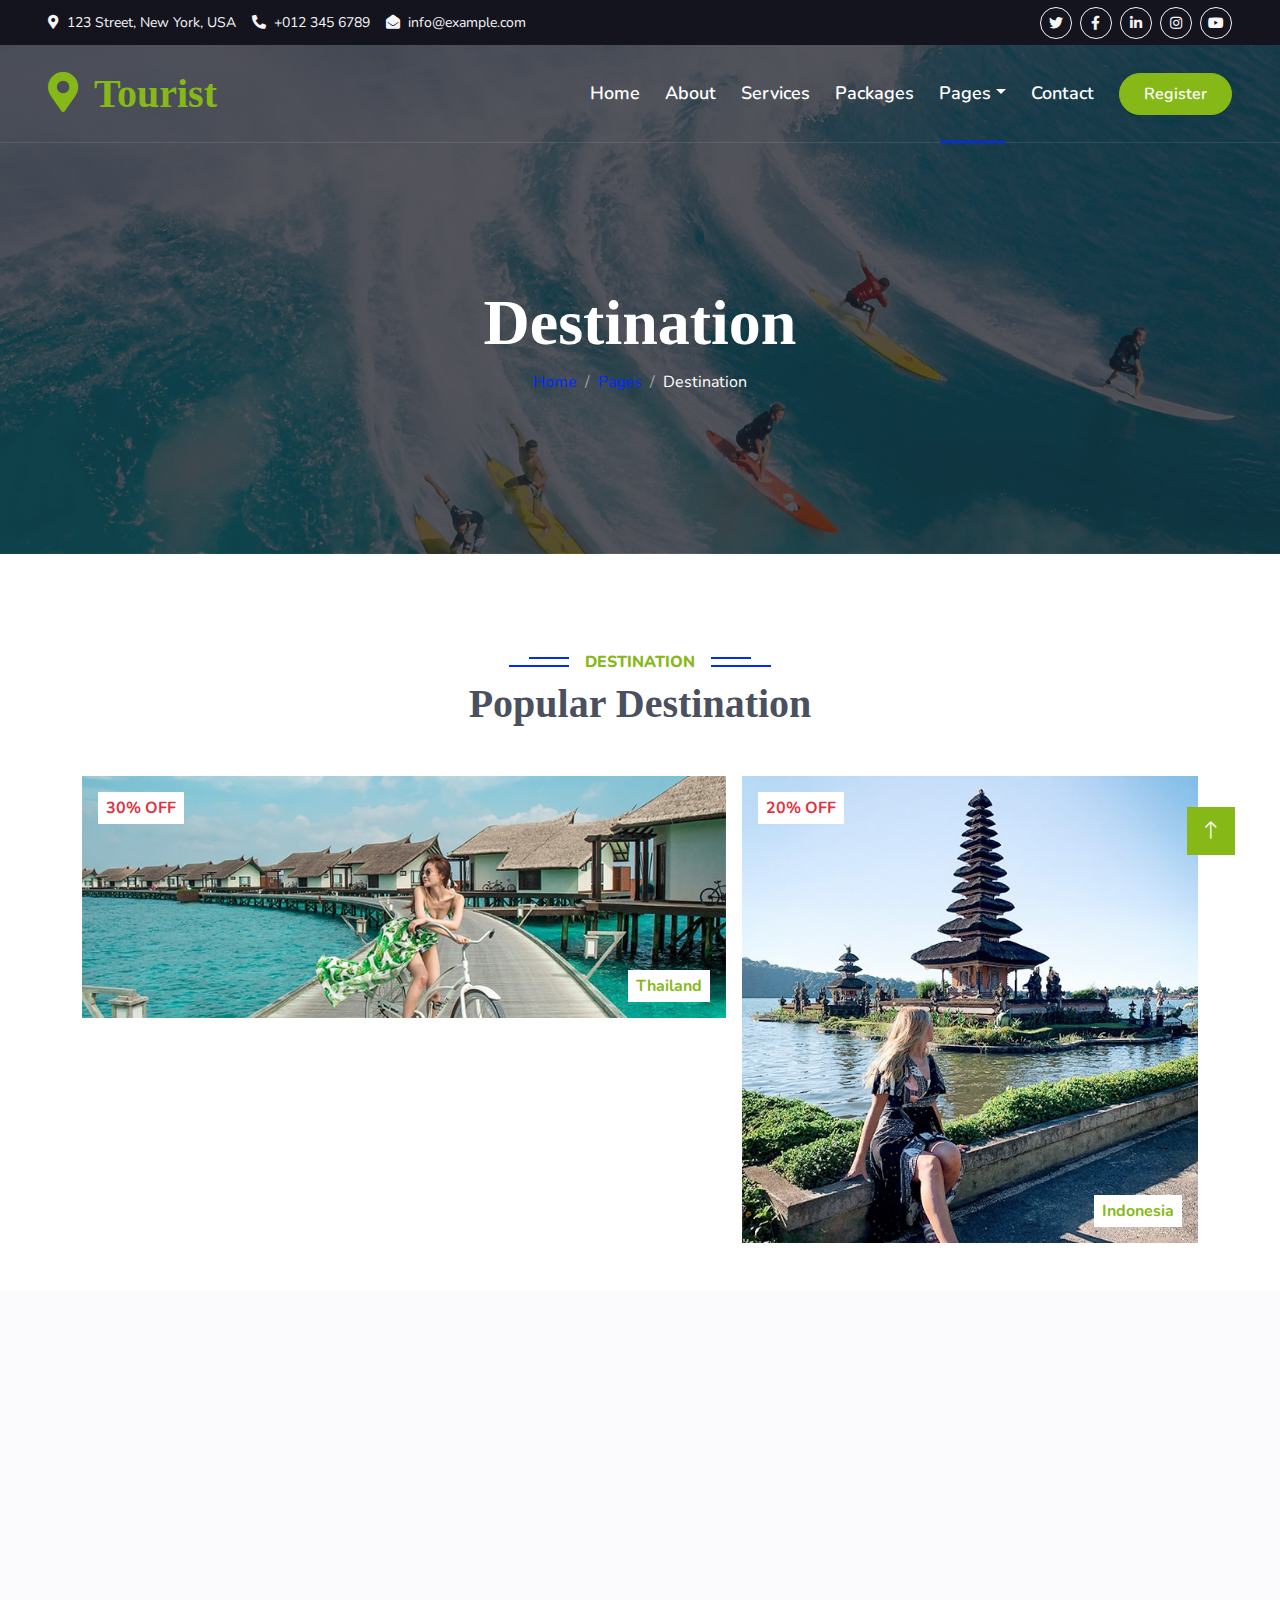
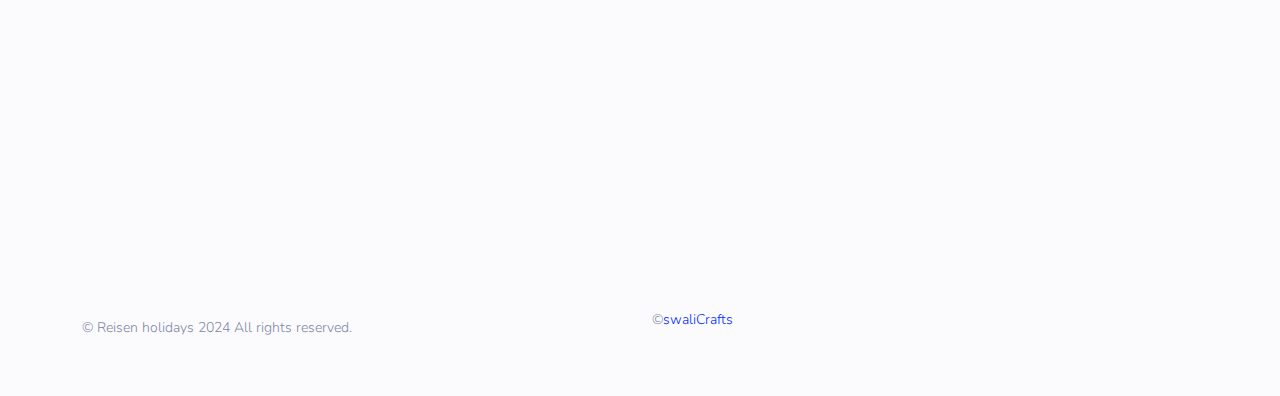
<file: destination.html>
<!DOCTYPE html>
<html lang="en">

<head>
    <meta charset="utf-8">
    <title>Reisen Holidays</title>
    <meta content="width=device-width, initial-scale=1.0" name="viewport">
    <meta content="" name="keywords">
    <meta content="" name="description">

    <!-- Favicon -->
    <link href="img/favicon.ico" rel="icon">

    <!-- Google Web Fonts -->
    <link rel="preconnect" href="https://fonts.googleapis.com">
    <link rel="preconnect" href="https://fonts.gstatic.com" crossorigin>
    <link href="https://fonts.googleapis.com/css2?family=Heebo:wght@400;500;600&family=Nunito:wght@600;700;800&display=swap" rel="stylesheet">

    <!-- Icon Font Stylesheet -->
    <link href="https://cdnjs.cloudflare.com/ajax/libs/font-awesome/5.10.0/css/all.min.css" rel="stylesheet">
    <link href="https://cdn.jsdelivr.net/npm/bootstrap-icons@1.4.1/font/bootstrap-icons.css" rel="stylesheet">

    <!-- Libraries Stylesheet -->
    <link href="lib/animate/animate.min.css" rel="stylesheet">
    <link href="lib/owlcarousel/assets/owl.carousel.min.css" rel="stylesheet">
    <link href="lib/tempusdominus/css/tempusdominus-bootstrap-4.min.css" rel="stylesheet" />

    <!-- Customized Bootstrap Stylesheet -->
    <link href="css/bootstrap.min.css" rel="stylesheet">

    <!-- Template Stylesheet -->
    <link href="css/style.css" rel="stylesheet">
</head>

<body>
    <!-- Spinner Start -->
    <div id="spinner" class="show bg-white position-fixed translate-middle w-100 vh-100 top-50 start-50 d-flex align-items-center justify-content-center">
        <div class="spinner-border text-primary" style="width: 3rem; height: 3rem;" role="status">
            <span class="sr-only">Loading...</span>
        </div>
    </div>
    <!-- Spinner End -->


    <!-- Topbar Start -->
    <div class="container-fluid bg-dark px-5 d-none d-lg-block">
        <div class="row gx-0">
            <div class="col-lg-8 text-center text-lg-start mb-2 mb-lg-0">
                <div class="d-inline-flex align-items-center" style="height: 45px;">
                    <small class="me-3 text-light"><i class="fa fa-map-marker-alt me-2"></i>123 Street, New York, USA</small>
                    <small class="me-3 text-light"><i class="fa fa-phone-alt me-2"></i>+012 345 6789</small>
                    <small class="text-light"><i class="fa fa-envelope-open me-2"></i>info@example.com</small>
                </div>
            </div>
            <div class="col-lg-4 text-center text-lg-end">
                <div class="d-inline-flex align-items-center" style="height: 45px;">
                    <a class="btn btn-sm btn-outline-light btn-sm-square rounded-circle me-2" href=""><i class="fab fa-twitter fw-normal"></i></a>
                    <a class="btn btn-sm btn-outline-light btn-sm-square rounded-circle me-2" href=""><i class="fab fa-facebook-f fw-normal"></i></a>
                    <a class="btn btn-sm btn-outline-light btn-sm-square rounded-circle me-2" href=""><i class="fab fa-linkedin-in fw-normal"></i></a>
                    <a class="btn btn-sm btn-outline-light btn-sm-square rounded-circle me-2" href=""><i class="fab fa-instagram fw-normal"></i></a>
                    <a class="btn btn-sm btn-outline-light btn-sm-square rounded-circle" href=""><i class="fab fa-youtube fw-normal"></i></a>
                </div>
            </div>
        </div>
    </div>
    <!-- Topbar End -->


    <!-- Navbar & Hero Start -->
    <div class="container-fluid position-relative p-0">
        <nav class="navbar navbar-expand-lg navbar-light px-4 px-lg-5 py-3 py-lg-0">
            <a href="" class="navbar-brand p-0">
                <h1 class="text-primary m-0"><i class="fa fa-map-marker-alt me-3"></i>Tourist</h1>
                <!-- <img src="img/logo.png" alt="Logo"> -->
            </a>
            <button class="navbar-toggler" type="button" data-bs-toggle="collapse" data-bs-target="#navbarCollapse">
                <span class="fa fa-bars"></span>
            </button>
            <div class="collapse navbar-collapse" id="navbarCollapse">
                <div class="navbar-nav ms-auto py-0">
                    <a href="index.html" class="nav-item nav-link">Home</a>
                    <a href="about.html" class="nav-item nav-link">About</a>
                    <a href="service.html" class="nav-item nav-link">Services</a>
                    <a href="package.html" class="nav-item nav-link">Packages</a>
                    <div class="nav-item dropdown">
                        <a href="#" class="nav-link dropdown-toggle active" data-bs-toggle="dropdown">Pages</a>
                        <div class="dropdown-menu m-0">
                            <a href="destination.html" class="dropdown-item active">Destination</a>
                            <a href="booking.html" class="dropdown-item">Booking</a>
                            <a href="team.html" class="dropdown-item">Travel Guides</a>
                            <a href="testimonial.html" class="dropdown-item">Testimonial</a>
                            <a href="404.html" class="dropdown-item">404 Page</a>
                        </div>
                    </div>
                    <a href="contact.html" class="nav-item nav-link">Contact</a>
                </div>
                <a href="" class="btn btn-primary rounded-pill py-2 px-4">Register</a>
            </div>
        </nav>

        <div class="container-fluid bg-primary py-5 mb-5 hero-header">
            <div class="container py-5">
                <div class="row justify-content-center py-5">
                    <div class="col-lg-10 pt-lg-5 mt-lg-5 text-center">
                        <h1 class="display-3 text-white animated slideInDown">Destination</h1>
                        <nav aria-label="breadcrumb">
                            <ol class="breadcrumb justify-content-center">
                                <li class="breadcrumb-item"><a href="#">Home</a></li>
                                <li class="breadcrumb-item"><a href="#">Pages</a></li>
                                <li class="breadcrumb-item text-white active" aria-current="page">Destination</li>
                            </ol>
                        </nav>
                    </div>
                </div>
            </div>
        </div>
    </div>
    <!-- Navbar & Hero End -->


    <!-- Destination Start -->
    <div class="container-xxl py-5 destination">
        <div class="container">
            <div class="text-center wow fadeInUp" data-wow-delay="0.1s">
                <h6 class="section-title bg-white text-center text-primary px-3">Destination</h6>
                <h1 class="mb-5">Popular Destination</h1>
            </div>
            <div class="row g-3">
                <div class="col-lg-7 col-md-6">
                    <div class="row g-3">
                        <div class="col-lg-12 col-md-12 wow zoomIn" data-wow-delay="0.1s">
                            <a class="position-relative d-block overflow-hidden" href="">
                                <img class="img-fluid" src="img/destination-1.jpg" alt="">
                                <div class="bg-white text-danger fw-bold position-absolute top-0 start-0 m-3 py-1 px-2">30% OFF</div>
                                <div class="bg-white text-primary fw-bold position-absolute bottom-0 end-0 m-3 py-1 px-2">Thailand</div>
                            </a>
                        </div>
                        <div class="col-lg-6 col-md-12 wow zoomIn" data-wow-delay="0.3s">
                            <a class="position-relative d-block overflow-hidden" href="">
                                <img class="img-fluid" src="img/destination-2.jpg" alt="">
                                <div class="bg-white text-danger fw-bold position-absolute top-0 start-0 m-3 py-1 px-2">25% OFF</div>
                                <div class="bg-white text-primary fw-bold position-absolute bottom-0 end-0 m-3 py-1 px-2">Malaysia</div>
                            </a>
                        </div>
                        <div class="col-lg-6 col-md-12 wow zoomIn" data-wow-delay="0.5s">
                            <a class="position-relative d-block overflow-hidden" href="">
                                <img class="img-fluid" src="img/destination-3.jpg" alt="">
                                <div class="bg-white text-danger fw-bold position-absolute top-0 start-0 m-3 py-1 px-2">35% OFF</div>
                                <div class="bg-white text-primary fw-bold position-absolute bottom-0 end-0 m-3 py-1 px-2">Australia</div>
                            </a>
                        </div>
                    </div>
                </div>
                <div class="col-lg-5 col-md-6 wow zoomIn" data-wow-delay="0.7s" style="min-height: 350px;">
                    <a class="position-relative d-block h-100 overflow-hidden" href="">
                        <img class="img-fluid position-absolute w-100 h-100" src="img/destination-4.jpg" alt="" style="object-fit: cover;">
                        <div class="bg-white text-danger fw-bold position-absolute top-0 start-0 m-3 py-1 px-2">20% OFF</div>
                        <div class="bg-white text-primary fw-bold position-absolute bottom-0 end-0 m-3 py-1 px-2">Indonesia</div>
                    </a>
                </div>
            </div>
        </div>
    </div>
    <!-- Destination Start -->
        

    <!-- Footer Start -->
    <footer class="new_footer_area bg_color">
        <div class="new_footer_top">
            <div class="container">
                <div class="row">
                    <div class="col-lg-3 col-md-6">
                        <div class="f_widget company_widget wow fadeInLeft" data-wow-delay="0.2s" style="visibility: visible; animation-delay: 0.2s; animation-name: fadeInLeft;">
                            <h3 class="f-title f_600 t_color f_size_18">Get in Touch</h3>
                            <p>Don’t miss any updates of our new packages and tour plans.!</p>
                            <form action="#" class="f_subscribe_two mailchimp" method="post" novalidate="true" _lpchecked="1">
                                <input type="text" name="EMAIL" class="form-control memail" placeholder="Email">
                                <button class="btn btn_get btn_get_two" type="submit">Subscribe</button>
                                <p class="mchimp-errmessage" style="display: none;"></p>
                                <p class="mchimp-sucmessage" style="display: none;"></p>
                            </form>
                        </div>
                    </div>
                    <div class="col-lg-3 col-md-6">
                        <div class="f_widget about-widget pl_70 wow fadeInLeft" data-wow-delay="0.4s" style="visibility: visible; animation-delay: 0.4s; animation-name: fadeInLeft;">
                            <h3 class="f-title f_600 t_color f_size_18">Agency</h3>
                            <ul class="list-unstyled f_list">
                                <li><a href="#">About Us</a></li>
                                <li><a href="#">Services</a></li>
                                <li><a href="#">Packages</a></li>
                                <li><a href="#">Contact Us</a></li>
                            </ul>
                        </div>
                    </div>
                    <div class="col-lg-3 col-md-6">
                        <div class="f_widget about-widget pl_70 wow fadeInLeft" data-wow-delay="0.6s" style="visibility: visible; animation-delay: 0.6s; animation-name: fadeInLeft;">
                            <h3 class="f-title f_600 t_color f_size_18">Help</h3>
                            <ul class="list-unstyled f_list">
                                <li><a href="#">FAQ</a></li>
                                <li><a href="#">Term &amp; conditions</a></li>
                                <li><a href="#">Support Policy</a></li>
                                <li><a href="#">Privacy</a></li>
                            </ul>
                        </div>
                    </div>
                    <div class="col-lg-3 col-md-6">
                        <div class="f_widget social-widget pl_70 wow fadeInLeft" data-wow-delay="0.8s" style="visibility: visible; animation-delay: 0.8s; animation-name: fadeInLeft;">
                            <h3 class="f-title f_600 t_color f_size_18">Reisen Holidays</h3>
                            <div class="f_social_icon">
                                <a href="https://www.instagram.com/reisen_holidays?utm_source=ig_web_button_share_sheet&igsh=ZDNlZDc0MzIxNw==" class="fab fa-instagram"></a>
                                <a href="https://www.instagram.com/reisen_holidays?utm_source=ig_web_button_share_sheet&igsh=ZDNlZDc0MzIxNw==" class="fab fa-facebook"></a>
                                <a href="https://www.instagram.com/reisen_holidays?utm_source=ig_web_button_share_sheet&igsh=ZDNlZDc0MzIxNw==" class="fab fa-linkedin"></a>
                            </div>
                        </div>
                    </div>
                </div>
            </div>
            <div class="footer_bg">
                <div class="footer_bg_one"></div>
                <div class="footer_bg_two"></div>
            </div>
        </div>
        <div class="footer_bottom">
            <div class="container">
                <div class="row align-items-center">
                    <div class="col-lg-6 col-sm-7">
                        <p class="mb-0 f_400">© Reisen holidays 2024 All rights reserved.</p>
                    </div>
                    <div class="col-lg-6 col-sm-5 text-right">
                        <p>©<i class="icon_heart"></i><a style="color: #002bff;" href="https://github.com/sw4li" target="_blank">swaliCrafts </a></p>
                    </div>
                </div>
            </div>
        </div>
    </footer>
    <!-- Footer End -->


    <!-- Back to Top -->
    <a href="#" class="btn btn-lg btn-primary btn-lg-square back-to-top"><i class="bi bi-arrow-up"></i></a>


    <!-- JavaScript Libraries -->
    <script src="https://code.jquery.com/jquery-3.4.1.min.js"></script>
    <script src="https://cdn.jsdelivr.net/npm/bootstrap@5.0.0/dist/js/bootstrap.bundle.min.js"></script>
    <script src="lib/wow/wow.min.js"></script>
    <script src="lib/easing/easing.min.js"></script>
    <script src="lib/waypoints/waypoints.min.js"></script>
    <script src="lib/owlcarousel/owl.carousel.min.js"></script>
    <script src="lib/tempusdominus/js/moment.min.js"></script>
    <script src="lib/tempusdominus/js/moment-timezone.min.js"></script>
    <script src="lib/tempusdominus/js/tempusdominus-bootstrap-4.min.js"></script>

    <!-- Template Javascript -->
    <script src="js/main.js"></script>
</body>

</html>
</file>
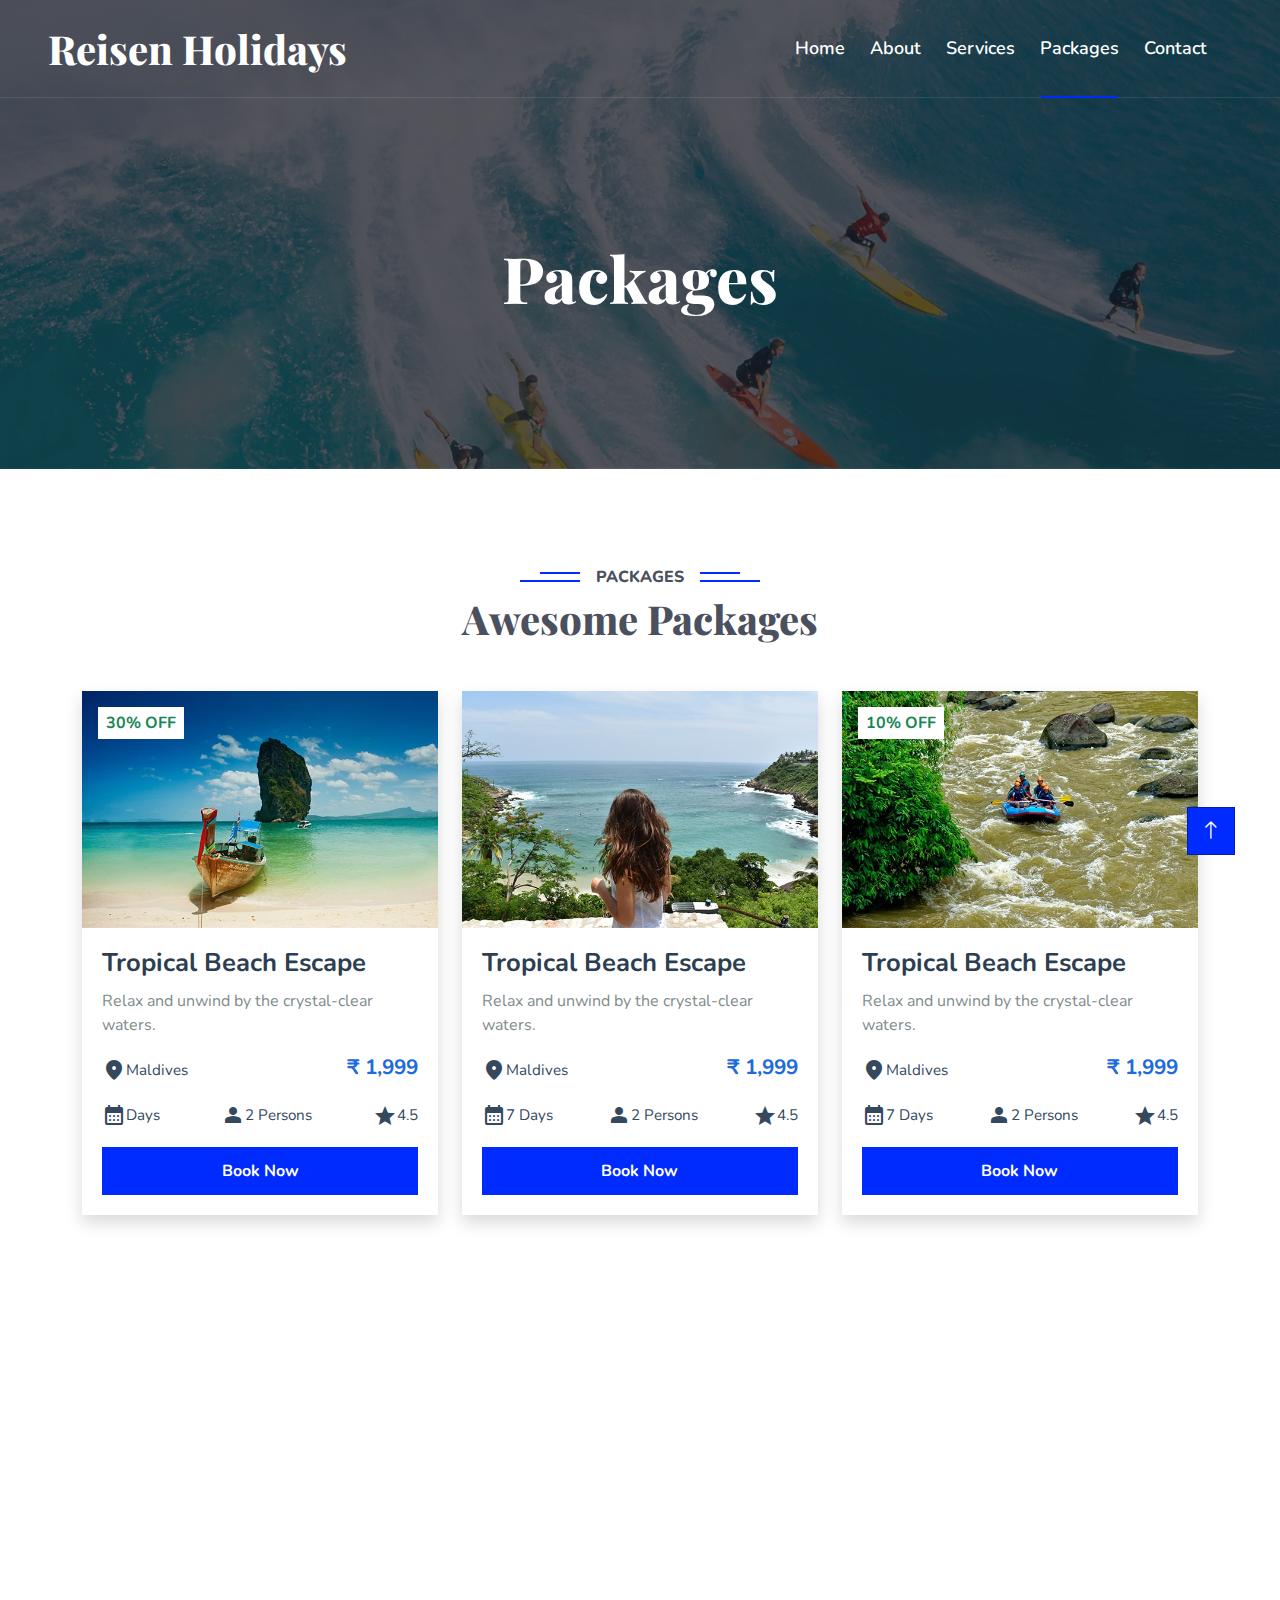
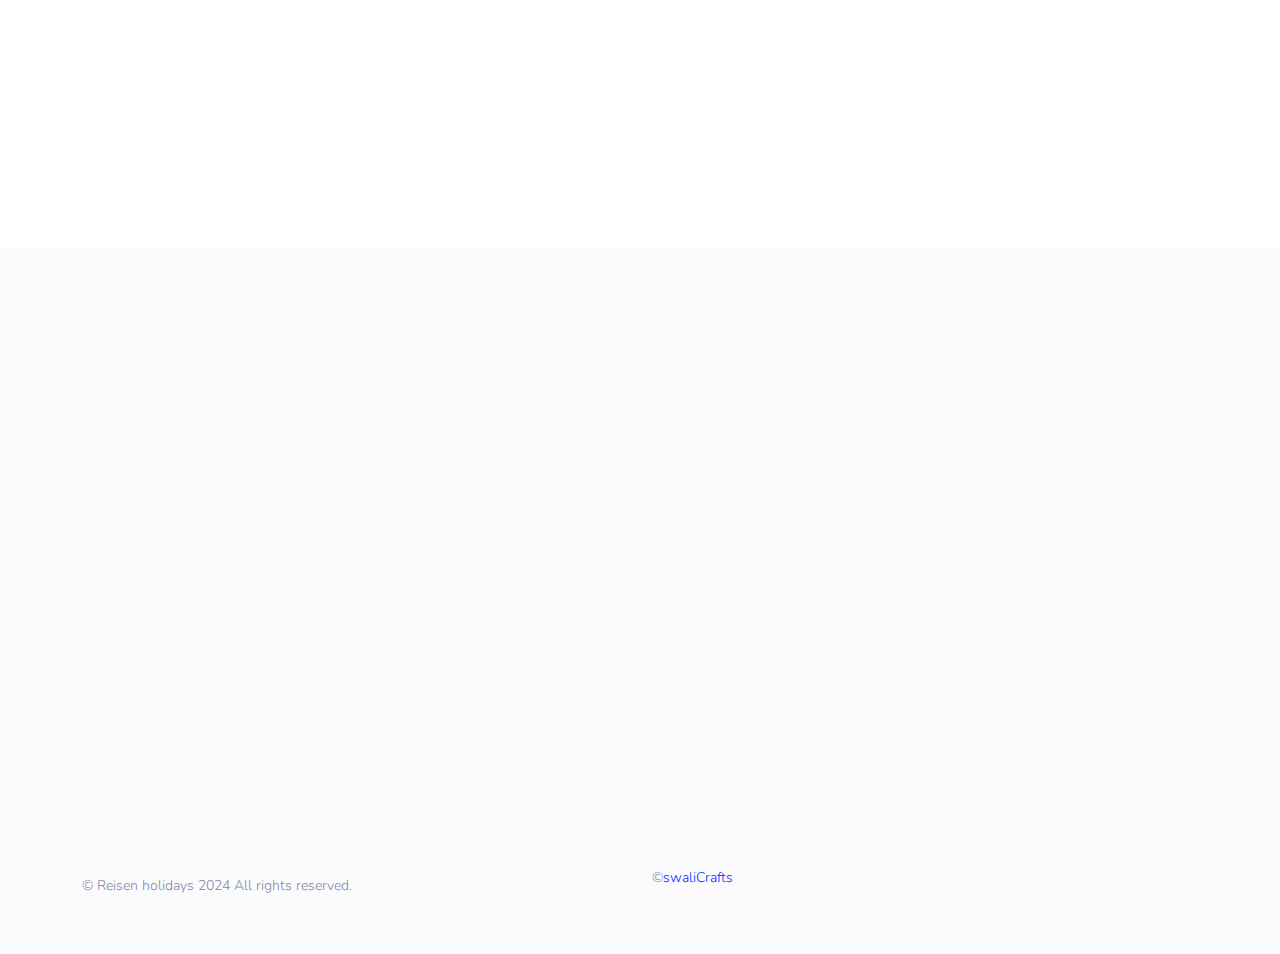
<file: package.html>
<!DOCTYPE html>
<html lang="en">

<head>
    <meta charset="utf-8">
    <title>Reisen Holidays</title>
    <meta content="width=device-width, initial-scale=1.0" name="viewport">
    <meta content="" name="keywords">
    <meta content="" name="description">

    <!-- Favicon -->
    <link rel="icon" type="image/png" href="img/logo30.jpg" sizes="32x32">

    <!-- Google Web Fonts -->
    <link rel="preconnect" href="https://fonts.googleapis.com">
    <link rel="preconnect" href="https://fonts.gstatic.com" crossorigin>
    <link
        href="https://fonts.googleapis.com/css2?family=Heebo:wght@400;500;600&family=Nunito:wght@600;700;800&display=swap"
        rel="stylesheet">
    <link href="https://fonts.googleapis.com/css2?family=Playfair+Display:ital,wght@0,400..900;1,400..900&display=swap"
        rel="stylesheet">
    <link
        href="https://fonts.googleapis.com/css2?family=Lato:ital,wght@0,100;0,300;0,400;0,700;0,900;1,100;1,300;1,400;1,700;1,900&family=Playfair+Display:ital,wght@0,400..900;1,400..900&display=swap"
        rel="stylesheet">
    <!-- icons -->
    <link rel="stylesheet"
        href="https://fonts.googleapis.com/css2?family=Material+Symbols+Outlined:opsz,wght,FILL,GRAD@20..48,100..700,0..1,-50..200" />

    <!-- Icon Font Stylesheet -->
    <link href="https://cdnjs.cloudflare.com/ajax/libs/font-awesome/5.10.0/css/all.min.css" rel="stylesheet">
    <link href="https://cdn.jsdelivr.net/npm/bootstrap-icons@1.4.1/font/bootstrap-icons.css" rel="stylesheet">

    <!-- Libraries Stylesheet -->
    <link href="lib/animate/animate.min.css" rel="stylesheet">
    <link href="lib/owlcarousel/assets/owl.carousel.min.css" rel="stylesheet">
    <link href="lib/tempusdominus/css/tempusdominus-bootstrap-4.min.css" rel="stylesheet" />

    <!-- Customized Bootstrap Stylesheet -->
    <link href="css/bootstrap.min.css" rel="stylesheet">

    <!-- Template Stylesheet -->
    <link href="css/style.css" rel="stylesheet">
</head>

<body>
    <!-- Spinner Start -->
    <div id="spinner"
        class="show bg-white position-fixed translate-middle w-100 vh-100 top-50 start-50 d-flex align-items-center justify-content-center">
        <div class="spinner-border  " style="width: 3rem; height: 3rem;" role="status">
            <span class="sr-only">Loading...</span>
        </div>
    </div>
    <!-- Spinner End -->

    <!-- Navbar & Hero Start -->
    <div class="container-fluid position-relative p-0">
        <nav class="navbar navbar-expand-lg navbar-light px-4 px-lg-5 py-3 py-lg-0">
            <a href="index.html" class="navbar-brand p-0">
                <h1 class="m-0 main-nav" >Reisen Holidays</h1>
                <!-- <img src="img/logo.png" alt="Logo"> -->
            </a>
            <button class="navbar-toggler" type="button" data-bs-toggle="collapse" data-bs-target="#navbarCollapse">
                <span class="fa fa-bars"></span>
            </button>
            <div class="collapse navbar-collapse" id="navbarCollapse">
                <div class="navbar-nav ms-auto py-0">
                    <a href="index.html" class="nav-item nav-link">Home</a>
                    <a href="about.html" class="nav-item nav-link">About</a>
                    <a href="service.html" class="nav-item nav-link">Services</a>
                    <a href="package.html" class="nav-item nav-link active">Packages</a>
                    <a href="contact.html" class="nav-item nav-link">Contact</a>
                </div>
            </div>
        </nav>

        <div class="container-fluid bg-primary py-5 mb-5 hero-header">
            <div class="container py-5">
                <div class="row justify-content-center py-5">
                    <div class="col-lg-10 pt-lg-5 mt-lg-5 text-center">
                        <h1 class="display-3 text-white animated slideInDown">Packages</h1>
                    </div>
                </div>
            </div>
        </div>
    </div>
    <!-- Navbar & Hero End -->


    <!-- Package Start -->
    <div class="container-xxl py-5">
        <div class="container">
            <div class="text-center wow fadeInUp" data-wow-delay="0.1s">
                <h6 class="section-title bg-white text-center px-3">Packages</h6>
                <h1 class="mb-5">Awesome Packages</h1>
            </div>
            <div class="row g-4 justify-content-center">
                <div class="col-lg-4 col-md-6 wow fadeInUp" data-wow-delay="0.1s">
                    <div id="package" class="package-card">
                        <div class="package-image">
                            <div class="bg-white text-success fw-bold position-absolute top-0 start-0 m-3 py-1 px-2">30% OFF</div>
                            <img src="img/package-1.jpg"alt="Beautiful Maldives">
                        </div>
                        <div class="package-content">
                            <h2 class="package-title">Tropical Beach Escape</h2>
                            <p class="package-subtitle">Relax and unwind by the crystal-clear waters.</p>
                            <div style="display: flex;align-items: center;justify-content: space-between;">
                                <div class="package-location">
                                    <span class="material-symbols-outlined">
                                        location_on
                                        </span>
                                    Maldives
                                </div>
                                <div class="package-price">₹ 1,999</div>
                            </div>
                            <div class="package-info" style="margin-bottom: 20px;">
                                <div class="duration">
                                    <span class="material-symbols-outlined">
                                        calendar_month
                                    </span>
                                    <span>Days</span> 
                                </div>
                                <div class="persons">
                                    <span class="material-symbols-outlined">person</span>
                                    2 Persons
                                </div>
                                <div class="rating">
                                    <span class="material-symbols-outlined">
                                        star
                                        </span>
                                    4.5
                                </div>
                            </div>
                            <a href="#" class="book-now-btn">
                                Book Now
                                <span class="glossy-effect"></span>
                            </a>
                        </div>
                    </div>
                </div>
                <div class="col-lg-4 col-md-6 wow fadeInUp" data-wow-delay="0.3s">
                    <div class="package-card">
                        <div class="package-image">
                            <img src="img/package-2.jpg"alt="Beautiful Maldives">
                        </div>
                        <div class="package-content">
                            <h2 class="package-title">Tropical Beach Escape</h2>
                            <p class="package-subtitle">Relax and unwind by the crystal-clear waters.</p>
                            <div style="display: flex;align-items: center;justify-content: space-between;">
                                <div class="package-location">
                                    <span class="material-symbols-outlined">
                                        location_on
                                        </span>
                                    Maldives
                                </div>
                                <div class="package-price">₹ 1,999</div>
                            </div>
                            <div class="package-info" style="margin-bottom: 20px;">
                                <div class="duration">
                                    <span class="material-symbols-outlined">
                                        calendar_month
                                    </span>
                                    7 Days
                                </div>
                                <div class="persons">
                                    <span class="material-symbols-outlined">person</span>
                                    2 Persons
                                </div>
                                <div class="rating">
                                    <span class="material-symbols-outlined">
                                        star
                                        </span>
                                    4.5
                                </div>
                            </div>
                            <a href="#" class="book-now-btn">
                                Book Now
                                <span class="glossy-effect"></span>
                            </a>
                        </div>
                    </div>
                </div>
                <div class="col-lg-4 col-md-6 wow fadeInUp" data-wow-delay="0.5s">
                    <div class="package-card">
                        <div class="package-image">
                            <div class="bg-white text-success fw-bold position-absolute top-0 start-0 m-3 py-1 px-2">10% OFF</div>
                            <img src="img/package-3.jpg"alt="Beautiful Maldives">
                        </div>
                        <div class="package-content">
                            <h2 class="package-title">Tropical Beach Escape</h2>
                            <p class="package-subtitle">Relax and unwind by the crystal-clear waters.</p>
                            <div style="display: flex;align-items: center;justify-content: space-between;">
                                <div class="package-location">
                                    <span class="material-symbols-outlined">
                                        location_on
                                        </span>
                                    Maldives
                                </div>
                                <div class="package-price">₹ 1,999</div>
                            </div>
                            <div class="package-info" style="margin-bottom: 20px;">
                                <div class="duration">
                                    <span class="material-symbols-outlined">
                                        calendar_month
                                    </span>
                                    7 Days
                                </div>
                                <div class="persons">
                                    <span class="material-symbols-outlined">person</span>
                                    2 Persons
                                </div>
                                <div class="rating">
                                    <span class="material-symbols-outlined">
                                        star
                                        </span>
                                    4.5
                                </div>
                            </div>
                            <a href="#" class="book-now-btn">
                                Book Now
                                <span class="glossy-effect"></span>
                            </a>
                        </div>
                    </div>
                </div>
            </div>
        </div>
    </div>
    <!-- Package End -->


    <!-- Booking Start -->
    <div class="container-xxl py-5 wow fadeInUp" data-wow-delay="0.1s">
        <div class="container">
            <div class="booking p-5">
                <div class="row g-5 align-items-center">
                    <div class="col-md-6 text-white">
                        <h6 class="text-white text-uppercase">Booking</h6>
                        <h1 class="text-white mb-4">Online Booking</h1>
                        <p class="mb-4">Tempor erat elitr rebum at clita. Diam dolor diam ipsum sit. Aliqu diam amet
                            diam et eos. Clita erat ipsum et lorem et sit.</p>
                        <p class="mb-4">Tempor erat elitr rebum at clita. Diam dolor diam ipsum sit. Aliqu diam amet
                            diam et eos. Clita erat ipsum et lorem et sit, sed stet lorem sit clita duo justo magna
                            dolore erat amet</p>
                        <a class="btn btn-outline-light py-3 px-5 mt-2" href="">Read More</a>
                    </div>
                    <div class="col-md-6">
                        <h1 class="text-white mb-4">Book A Tour</h1>
                        <form>
                            <div class="row g-3">
                                <div class="col-md-6">
                                    <div class="form-floating">
                                        <input type="text" class="form-control bg-transparent" id="name"
                                            placeholder="Your Name">
                                        <label for="name">Your Name</label>
                                    </div>
                                </div>
                                <div class="col-md-6">
                                    <div class="form-floating">
                                        <input type="email" class="form-control bg-transparent" id="email"
                                            placeholder="Your Email">
                                        <label for="email">Your Email</label>
                                    </div>
                                </div>
                                <div class="col-md-6">
                                    <div class="form-floating date" id="date3" data-target-input="nearest">
                                        <input type="text" class="form-control bg-transparent datetimepicker-input"
                                            id="datetime" placeholder="Date & Time" data-target="#date3"
                                            data-toggle="datetimepicker" />
                                        <label for="datetime">Date & Time</label>
                                    </div>
                                </div>
                                <div class="col-md-6">
                                    <div class="form-floating">
                                        <select class="form-select bg-transparent" id="select1">
                                            <option value="1">Destination 1</option>
                                            <option value="2">Destination 2</option>
                                            <option value="3">Destination 3</option>
                                        </select>
                                        <label for="select1">Destination</label>
                                    </div>
                                </div>
                                <div class="col-12">
                                    <div class="form-floating">
                                        <textarea class="form-control bg-transparent" placeholder="Special Request"
                                            id="message" style="height: 100px"></textarea>
                                        <label for="message">Special Request</label>
                                    </div>
                                </div>
                                <div class="col-12">
                                    <button class="btn btn-outline-light w-100 py-3" type="submit">Book Now</button>
                                </div>
                            </div>
                        </form>
                    </div>
                </div>
            </div>
        </div>
    </div>
    <!-- Booking Start -->


    <!-- Process Start -->
    <!-- <div class="container-xxl py-5">
        <div class="container">
            <div class="text-center pb-4 wow fadeInUp" data-wow-delay="0.1s">
                <h6 class="section-title bg-white text-center text-primary px-3">Process</h6>
                <h1 class="mb-5">3 Easy Steps</h1>
            </div>
            <div class="row gy-5 gx-4 justify-content-center">
                <div class="col-lg-4 col-sm-6 text-center pt-4 wow fadeInUp" data-wow-delay="0.1s">
                    <div class="position-relative border border-primary pt-5 pb-4 px-4">
                        <div class="d-inline-flex align-items-center justify-content-center bg-primary rounded-circle position-absolute top-0 start-50 translate-middle shadow" style="width: 100px; height: 100px;">
                            <i class="fa fa-globe fa-3x text-white"></i>
                        </div>
                        <h5 class="mt-4">Choose A Destination</h5>
                        <hr class="w-25 mx-auto bg-primary mb-1">
                        <hr class="w-50 mx-auto bg-primary mt-0">
                        <p class="mb-0">Tempor erat elitr rebum clita dolor diam ipsum sit diam amet diam eos erat ipsum et lorem et sit sed stet lorem sit</p>
                    </div>
                </div>
                <div class="col-lg-4 col-sm-6 text-center pt-4 wow fadeInUp" data-wow-delay="0.3s">
                    <div class="position-relative border border-primary pt-5 pb-4 px-4">
                        <div class="d-inline-flex align-items-center justify-content-center bg-primary rounded-circle position-absolute top-0 start-50 translate-middle shadow" style="width: 100px; height: 100px;">
                            <i class="fa fa-dollar-sign fa-3x text-white"></i>
                        </div>
                        <h5 class="mt-4">Pay Online</h5>
                        <hr class="w-25 mx-auto bg-primary mb-1">
                        <hr class="w-50 mx-auto bg-primary mt-0">
                        <p class="mb-0">Tempor erat elitr rebum clita dolor diam ipsum sit diam amet diam eos erat ipsum et lorem et sit sed stet lorem sit</p>
                    </div>
                </div>
                <div class="col-lg-4 col-sm-6 text-center pt-4 wow fadeInUp" data-wow-delay="0.5s">
                    <div class="position-relative border border-primary pt-5 pb-4 px-4">
                        <div class="d-inline-flex align-items-center justify-content-center bg-primary rounded-circle position-absolute top-0 start-50 translate-middle shadow" style="width: 100px; height: 100px;">
                            <i class="fa fa-plane fa-3x text-white"></i>
                        </div>
                        <h5 class="mt-4">Fly Today</h5>
                        <hr class="w-25 mx-auto bg-primary mb-1">
                        <hr class="w-50 mx-auto bg-primary mt-0">
                        <p class="mb-0">Tempor erat elitr rebum clita dolor diam ipsum sit diam amet diam eos erat ipsum et lorem et sit sed stet lorem sit</p>
                    </div>
                </div>
            </div>
        </div>
    </div> -->
    <!-- Process Start -->
        

    <!-- Footer Start -->
    <footer class="new_footer_area bg_color">
        <div class="new_footer_top">
            <div class="container">
                <div class="row">
                    <div class="col-lg-3 col-md-6">
                        <div class="f_widget company_widget wow fadeInLeft" data-wow-delay="0.2s" style="visibility: visible; animation-delay: 0.2s; animation-name: fadeInLeft;">
                            <h3 class="f-title f_600 t_color f_size_18">Get in Touch</h3>
                            <p>Don’t miss any updates of our new packages and tour plans.!</p>
                            <form action="#" class="f_subscribe_two mailchimp" method="post" novalidate="true" _lpchecked="1">
                                <input type="text" name="EMAIL" class="form-control memail" placeholder="Email">
                                <button class="btn btn_get btn_get_two" type="submit">Subscribe</button>
                                <p class="mchimp-errmessage" style="display: none;"></p>
                                <p class="mchimp-sucmessage" style="display: none;"></p>
                            </form>
                        </div>
                    </div>
                    <div class="col-lg-3 col-md-6">
                        <div class="f_widget about-widget pl_70 wow fadeInLeft" data-wow-delay="0.4s" style="visibility: visible; animation-delay: 0.4s; animation-name: fadeInLeft;">
                            <h3 class="f-title f_600 t_color f_size_18">Agency</h3>
                            <ul class="list-unstyled f_list">
                                <li><a href="#">About Us</a></li>
                                <li><a href="#">Services</a></li>
                                <li><a href="#">Packages</a></li>
                                <li><a href="#">Contact Us</a></li>
                            </ul>
                        </div>
                    </div>
                    <div class="col-lg-3 col-md-6">
                        <div class="f_widget about-widget pl_70 wow fadeInLeft" data-wow-delay="0.6s" style="visibility: visible; animation-delay: 0.6s; animation-name: fadeInLeft;">
                            <h3 class="f-title f_600 t_color f_size_18">Help</h3>
                            <ul class="list-unstyled f_list">
                                <li><a href="#">FAQ</a></li>
                                <li><a href="#">Term &amp; conditions</a></li>
                                <li><a href="#">Support Policy</a></li>
                                <li><a href="#">Privacy</a></li>
                            </ul>
                        </div>
                    </div>
                    <div class="col-lg-3 col-md-6">
                        <div class="f_widget social-widget pl_70 wow fadeInLeft" data-wow-delay="0.8s" style="visibility: visible; animation-delay: 0.8s; animation-name: fadeInLeft;">
                            <h3 class="f-title f_600 t_color f_size_18">Reisen Holidays</h3>
                            <div class="f_social_icon">
                                <a href="https://www.instagram.com/reisen_holidays?utm_source=ig_web_button_share_sheet&igsh=ZDNlZDc0MzIxNw==" class="fab fa-instagram"></a>
                                <a href="https://www.instagram.com/reisen_holidays?utm_source=ig_web_button_share_sheet&igsh=ZDNlZDc0MzIxNw==" class="fab fa-facebook"></a>
                                <a href="https://www.instagram.com/reisen_holidays?utm_source=ig_web_button_share_sheet&igsh=ZDNlZDc0MzIxNw==" class="fab fa-linkedin"></a>
                            </div>
                        </div>
                    </div>
                </div>
            </div>
            <div class="footer_bg">
                <div class="footer_bg_one"></div>
                <div class="footer_bg_two"></div>
            </div>
        </div>
        <div class="footer_bottom">
            <div class="container">
                <div class="row align-items-center">
                    <div class="col-lg-6 col-sm-7">
                        <p class="mb-0 f_400">© Reisen holidays 2024 All rights reserved.</p>
                    </div>
                    <div class="col-lg-6 col-sm-5 text-right">
                        <p>©<i class="icon_heart"></i><a style="color: #002bff;" href="https://github.com/sw4li" target="_blank">swaliCrafts </a></p>
                    </div>
                </div>
            </div>
        </div>
    </footer>
    <!-- Footer End -->


     <!-- Back to Top -->
     <a href="#" style="background-color: #002bff;border-color:#031fa8" class="btn btn-lg btn-primary btn-lg-square back-to-top"><i class="bi bi-arrow-up"></i></a>


    <!-- JavaScript Libraries -->
    <script src="https://code.jquery.com/jquery-3.4.1.min.js"></script>
    <script src="https://cdn.jsdelivr.net/npm/bootstrap@5.0.0/dist/js/bootstrap.bundle.min.js"></script>
    <script src="lib/wow/wow.min.js"></script>
    <script src="lib/easing/easing.min.js"></script>
    <script src="lib/waypoints/waypoints.min.js"></script>
    <script src="lib/owlcarousel/owl.carousel.min.js"></script>
    <script src="lib/tempusdominus/js/moment.min.js"></script>
    <script src="lib/tempusdominus/js/moment-timezone.min.js"></script>
    <script src="lib/tempusdominus/js/tempusdominus-bootstrap-4.min.js"></script>

    <!-- Template Javascript -->
    <script src="js/main.js"></script>
</body>

</html>
</file>
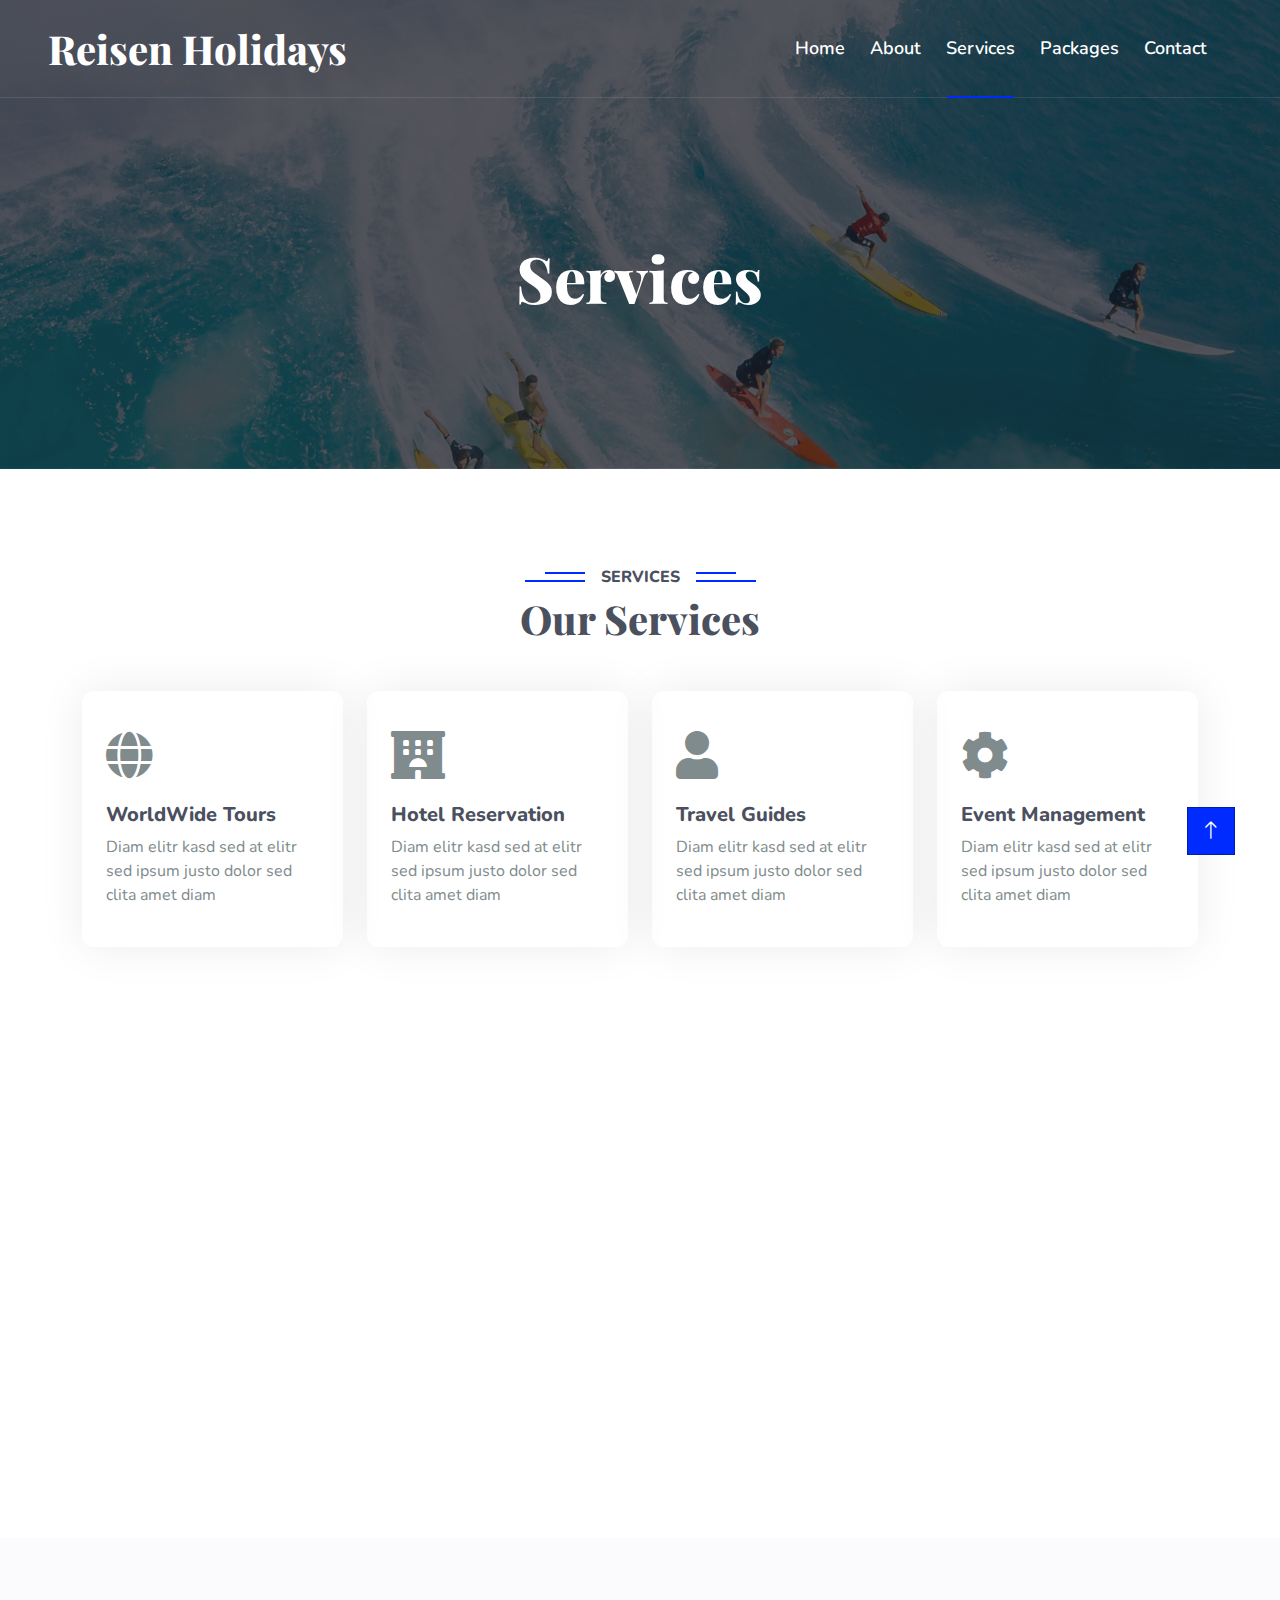
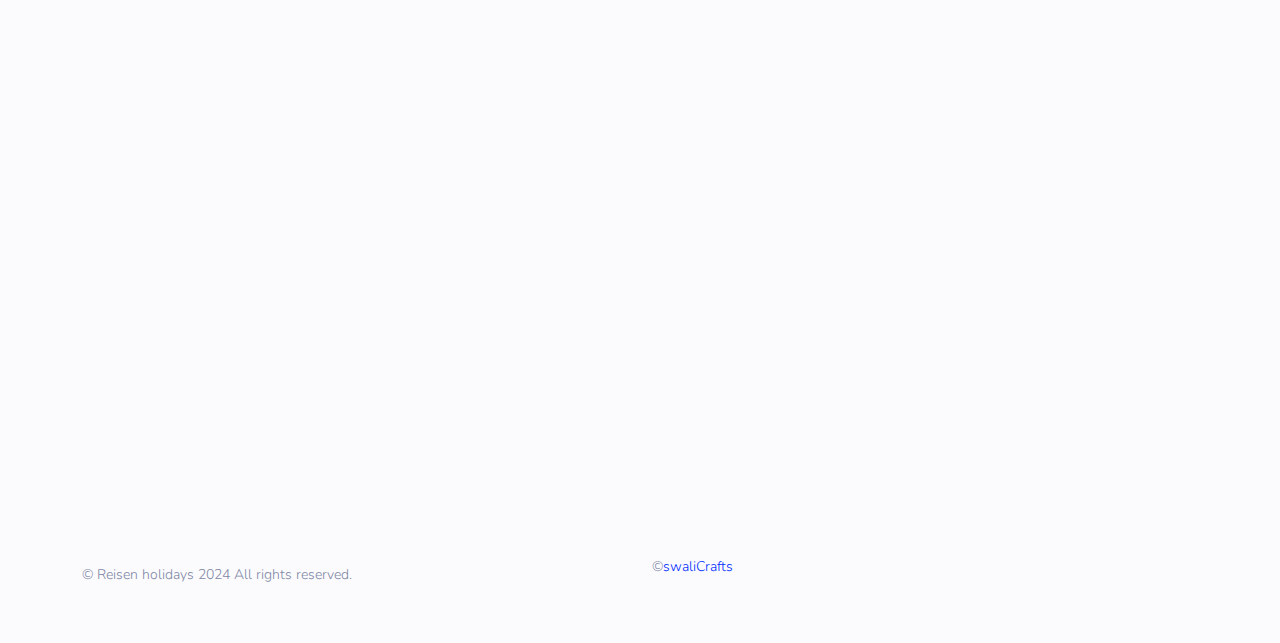
<file: service.html>
<!DOCTYPE html>
<html lang="en">

<head>
    <meta charset="utf-8">
    <title>Reisen Holidays</title>
    <meta content="width=device-width, initial-scale=1.0" name="viewport">
    <meta content="" name="keywords">
    <meta content="" name="description">

    <!-- Favicon -->
    <link rel="icon" type="image/png" href="img/logo30.jpg" sizes="32x32">

    <!-- Google Web Fonts -->
    <link rel="preconnect" href="https://fonts.googleapis.com">
    <link rel="preconnect" href="https://fonts.gstatic.com" crossorigin>
    <link
        href="https://fonts.googleapis.com/css2?family=Heebo:wght@400;500;600&family=Nunito:wght@600;700;800&display=swap"
        rel="stylesheet">
    <link href="https://fonts.googleapis.com/css2?family=Playfair+Display:ital,wght@0,400..900;1,400..900&display=swap"
        rel="stylesheet">
    <link
        href="https://fonts.googleapis.com/css2?family=Lato:ital,wght@0,100;0,300;0,400;0,700;0,900;1,100;1,300;1,400;1,700;1,900&family=Playfair+Display:ital,wght@0,400..900;1,400..900&display=swap"
        rel="stylesheet">
    <!-- icons -->
    <link rel="stylesheet"
        href="https://fonts.googleapis.com/css2?family=Material+Symbols+Outlined:opsz,wght,FILL,GRAD@20..48,100..700,0..1,-50..200" />

    <!-- Icon Font Stylesheet -->
    <link href="https://cdnjs.cloudflare.com/ajax/libs/font-awesome/5.10.0/css/all.min.css" rel="stylesheet">
    <link href="https://cdn.jsdelivr.net/npm/bootstrap-icons@1.4.1/font/bootstrap-icons.css" rel="stylesheet">

    <!-- Libraries Stylesheet -->
    <link href="lib/animate/animate.min.css" rel="stylesheet">
    <link href="lib/owlcarousel/assets/owl.carousel.min.css" rel="stylesheet">
    <link href="lib/tempusdominus/css/tempusdominus-bootstrap-4.min.css" rel="stylesheet" />

    <!-- Customized Bootstrap Stylesheet -->
    <link href="css/bootstrap.min.css" rel="stylesheet">

    <!-- Template Stylesheet -->
    <link href="css/style.css" rel="stylesheet">
</head>

<body>
    <!-- Spinner Start -->
    <div id="spinner"
        class="show bg-white position-fixed translate-middle w-100 vh-100 top-50 start-50 d-flex align-items-center justify-content-center">
        <div class="spinner-border  " style="width: 3rem; height: 3rem;" role="status">
            <span class="sr-only">Loading...</span>
        </div>
    </div>
    <!-- Spinner End -->
    <!-- Navbar & Hero Start -->
    <div class="container-fluid position-relative p-0">
        <nav class="navbar navbar-expand-lg navbar-light px-4 px-lg-5 py-3 py-lg-0">
            <a href="index.html" class="navbar-brand p-0">
                <h1 class="m-0 main-nav" >Reisen Holidays</h1>
                <!-- <img src="img/logo.png" alt="Logo"> -->
            </a>
            <button class="navbar-toggler" type="button" data-bs-toggle="collapse" data-bs-target="#navbarCollapse">
                <span class="fa fa-bars"></span>
            </button>
            <div class="collapse navbar-collapse" id="navbarCollapse">
                <div class="navbar-nav ms-auto py-0">
                    <a href="index.html" class="nav-item nav-link">Home</a>
                    <a href="about.html" class="nav-item nav-link">About</a>
                    <a href="service.html" class="nav-item nav-link active">Services</a>
                    <a href="package.html" class="nav-item nav-link">Packages</a>
                    <a href="contact.html" class="nav-item nav-link">Contact</a>
                </div>
            </div>
        </nav>

        <div class="container-fluid bg-primary py-5 mb-5 hero-header">
            <div class="container py-5">
                <div class="row justify-content-center py-5">
                    <div class="col-lg-10 pt-lg-5 mt-lg-5 text-center">
                        <h1 class="display-3 text-white animated slideInDown">Services</h1>
                    </div>
                </div>
            </div>
        </div>
    </div>
    <!-- Navbar & Hero End -->


    <!-- Service Start -->
    <div class="container-xxl py-5">
        <div class="container">
            <div class="text-center wow fadeInUp" data-wow-delay="0.1s">
                <h6 class="section-title bg-white text-center   px-3">Services</h6>
                <h1 class="mb-5">Our Services</h1>
            </div>
            <div class="row g-4">
                <div class="col-lg-3 col-sm-6 wow fadeInUp" data-wow-delay="0.1s">
                    <div class="service-item pt-3">
                        <div class="p-4">
                            <i class="fa fa-3x fa-globe   mb-4"></i>
                            <h5>WorldWide Tours</h5>
                            <p>Diam elitr kasd sed at elitr sed ipsum justo dolor sed clita amet diam</p>
                        </div>
                    </div>
                </div>
                <div class="col-lg-3 col-sm-6 wow fadeInUp" data-wow-delay="0.3s">
                    <div class="service-item pt-3">
                        <div class="p-4">
                            <i class="fa fa-3x fa-hotel   mb-4"></i>
                            <h5>Hotel Reservation</h5>
                            <p>Diam elitr kasd sed at elitr sed ipsum justo dolor sed clita amet diam</p>
                        </div>
                    </div>
                </div>
                <div class="col-lg-3 col-sm-6 wow fadeInUp" data-wow-delay="0.5s">
                    <div class="service-item pt-3">
                        <div class="p-4">
                            <i class="fa fa-3x fa-user   mb-4"></i>
                            <h5>Travel Guides</h5>
                            <p>Diam elitr kasd sed at elitr sed ipsum justo dolor sed clita amet diam</p>
                        </div>
                    </div>
                </div>
                <div class="col-lg-3 col-sm-6 wow fadeInUp" data-wow-delay="0.7s">
                    <div class="service-item pt-3">
                        <div class="p-4">
                            <i class="fa fa-3x fa-cog   mb-4"></i>
                            <h5>Event Management</h5>
                            <p>Diam elitr kasd sed at elitr sed ipsum justo dolor sed clita amet diam</p>
                        </div>
                    </div>
                </div>
            </div>
        </div>
    </div>
    <!-- Service End -->


    <!-- Testimonial Start -->
    <div class="container-xxl py-5 wow fadeInUp" data-wow-delay="0.1s">
        <div class="container">
            <div class="text-center">
                <h6 class="section-title bg-white text-center   px-3">Testimonial</h6>
                <h1 class="mb-5">Our Clients Say!!!</h1>
            </div>
            <div class="owl-carousel testimonial-carousel position-relative">
                <div class="testimonial-item bg-white text-center border p-4">
                    <img class="bg-white rounded-circle shadow p-1 mx-auto mb-3" src="img/testimonial-1.jpg"
                        style="width: 80px; height: 80px;">
                    <h5 class="mb-0">John Doe</h5>
                    <p>New York, USA</p>
                    <p class="mb-0">Tempor erat elitr rebum at clita. Diam dolor diam ipsum sit diam amet diam et eos.
                        Clita erat ipsum et lorem et sit.</p>
                </div>
                <div class="testimonial-item bg-white text-center border p-4">
                    <img class="bg-white rounded-circle shadow p-1 mx-auto mb-3" src="img/testimonial-2.jpg"
                        style="width: 80px; height: 80px;">
                    <h5 class="mb-0">John Doe</h5>
                    <p>New York, USA</p>
                    <p class="mt-2 mb-0">Tempor erat elitr rebum at clita. Diam dolor diam ipsum sit diam amet diam et
                        eos. Clita erat ipsum et lorem et sit.</p>
                </div>
                <div class="testimonial-item bg-white text-center border p-4">
                    <img class="bg-white rounded-circle shadow p-1 mx-auto mb-3" src="img/testimonial-3.jpg"
                        style="width: 80px; height: 80px;">
                    <h5 class="mb-0">John Doe</h5>
                    <p>New York, USA</p>
                    <p class="mt-2 mb-0">Tempor erat elitr rebum at clita. Diam dolor diam ipsum sit diam amet diam et
                        eos. Clita erat ipsum et lorem et sit.</p>
                </div>
                <div class="testimonial-item bg-white text-center border p-4">
                    <img class="bg-white rounded-circle shadow p-1 mx-auto mb-3" src="img/testimonial-4.jpg"
                        style="width: 80px; height: 80px;">
                    <h5 class="mb-0">John Doe</h5>
                    <p>New York, USA</p>
                    <p class="mt-2 mb-0">Tempor erat elitr rebum at clita. Diam dolor diam ipsum sit diam amet diam et
                        eos. Clita erat ipsum et lorem et sit.</p>
                </div>
            </div>
        </div>
    </div>
    <!-- Testimonial End -->
        

    <!-- Footer Start -->
    <footer class="new_footer_area bg_color">
        <div class="new_footer_top">
            <div class="container">
                <div class="row">
                    <div class="col-lg-3 col-md-6">
                        <div class="f_widget company_widget wow fadeInLeft" data-wow-delay="0.2s" style="visibility: visible; animation-delay: 0.2s; animation-name: fadeInLeft;">
                            <h3 class="f-title f_600 t_color f_size_18">Get in Touch</h3>
                            <p>Don’t miss any updates of our new packages and tour plans.!</p>
                            <form action="#" class="f_subscribe_two mailchimp" method="post" novalidate="true" _lpchecked="1">
                                <input type="text" name="EMAIL" class="form-control memail" placeholder="Email">
                                <button class="btn btn_get btn_get_two" type="submit">Subscribe</button>
                                <p class="mchimp-errmessage" style="display: none;"></p>
                                <p class="mchimp-sucmessage" style="display: none;"></p>
                            </form>
                        </div>
                    </div>
                    <div class="col-lg-3 col-md-6">
                        <div class="f_widget about-widget pl_70 wow fadeInLeft" data-wow-delay="0.4s" style="visibility: visible; animation-delay: 0.4s; animation-name: fadeInLeft;">
                            <h3 class="f-title f_600 t_color f_size_18">Agency</h3>
                            <ul class="list-unstyled f_list">
                                <li><a href="#">About Us</a></li>
                                <li><a href="#">Services</a></li>
                                <li><a href="#">Packages</a></li>
                                <li><a href="#">Contact Us</a></li>
                            </ul>
                        </div>
                    </div>
                    <div class="col-lg-3 col-md-6">
                        <div class="f_widget about-widget pl_70 wow fadeInLeft" data-wow-delay="0.6s" style="visibility: visible; animation-delay: 0.6s; animation-name: fadeInLeft;">
                            <h3 class="f-title f_600 t_color f_size_18">Help</h3>
                            <ul class="list-unstyled f_list">
                                <li><a href="#">FAQ</a></li>
                                <li><a href="#">Term &amp; conditions</a></li>
                                <li><a href="#">Support Policy</a></li>
                                <li><a href="#">Privacy</a></li>
                            </ul>
                        </div>
                    </div>
                    <div class="col-lg-3 col-md-6">
                        <div class="f_widget social-widget pl_70 wow fadeInLeft" data-wow-delay="0.8s" style="visibility: visible; animation-delay: 0.8s; animation-name: fadeInLeft;">
                            <h3 class="f-title f_600 t_color f_size_18">Reisen Holidays</h3>
                            <div class="f_social_icon">
                                <a href="https://www.instagram.com/reisen_holidays?utm_source=ig_web_button_share_sheet&igsh=ZDNlZDc0MzIxNw==" class="fab fa-instagram"></a>
                                <a href="https://www.instagram.com/reisen_holidays?utm_source=ig_web_button_share_sheet&igsh=ZDNlZDc0MzIxNw==" class="fab fa-facebook"></a>
                                <a href="https://www.instagram.com/reisen_holidays?utm_source=ig_web_button_share_sheet&igsh=ZDNlZDc0MzIxNw==" class="fab fa-linkedin"></a>
                            </div>
                        </div>
                    </div>
                </div>
            </div>
            <div class="footer_bg">
                <div class="footer_bg_one"></div>
                <div class="footer_bg_two"></div>
            </div>
        </div>
        <div class="footer_bottom">
            <div class="container">
                <div class="row align-items-center">
                    <div class="col-lg-6 col-sm-7">
                        <p class="mb-0 f_400">© Reisen holidays 2024 All rights reserved.</p>
                    </div>
                    <div class="col-lg-6 col-sm-5 text-right">
                        <p>©<i class="icon_heart"></i><a style="color: #002bff;" href="https://github.com/sw4li" target="_blank">swaliCrafts </a></p>
                    </div>
                </div>
            </div>
        </div>
    </footer>
    <!-- Footer End -->


    <!-- Back to Top -->
    <a href="#" style="background-color: #002bff;border-color:#031fa8" class="btn btn-lg btn-primary btn-lg-square back-to-top"><i class="bi bi-arrow-up"></i></a>


    <!-- JavaScript Libraries -->
    <script src="https://code.jquery.com/jquery-3.4.1.min.js"></script>
    <script src="https://cdn.jsdelivr.net/npm/bootstrap@5.0.0/dist/js/bootstrap.bundle.min.js"></script>
    <script src="lib/wow/wow.min.js"></script>
    <script src="lib/easing/easing.min.js"></script>
    <script src="lib/waypoints/waypoints.min.js"></script>
    <script src="lib/owlcarousel/owl.carousel.min.js"></script>
    <script src="lib/tempusdominus/js/moment.min.js"></script>
    <script src="lib/tempusdominus/js/moment-timezone.min.js"></script>
    <script src="lib/tempusdominus/js/tempusdominus-bootstrap-4.min.js"></script>

    <!-- Template Javascript -->
    <script src="js/main.js"></script>
</body>

</html>
</file>
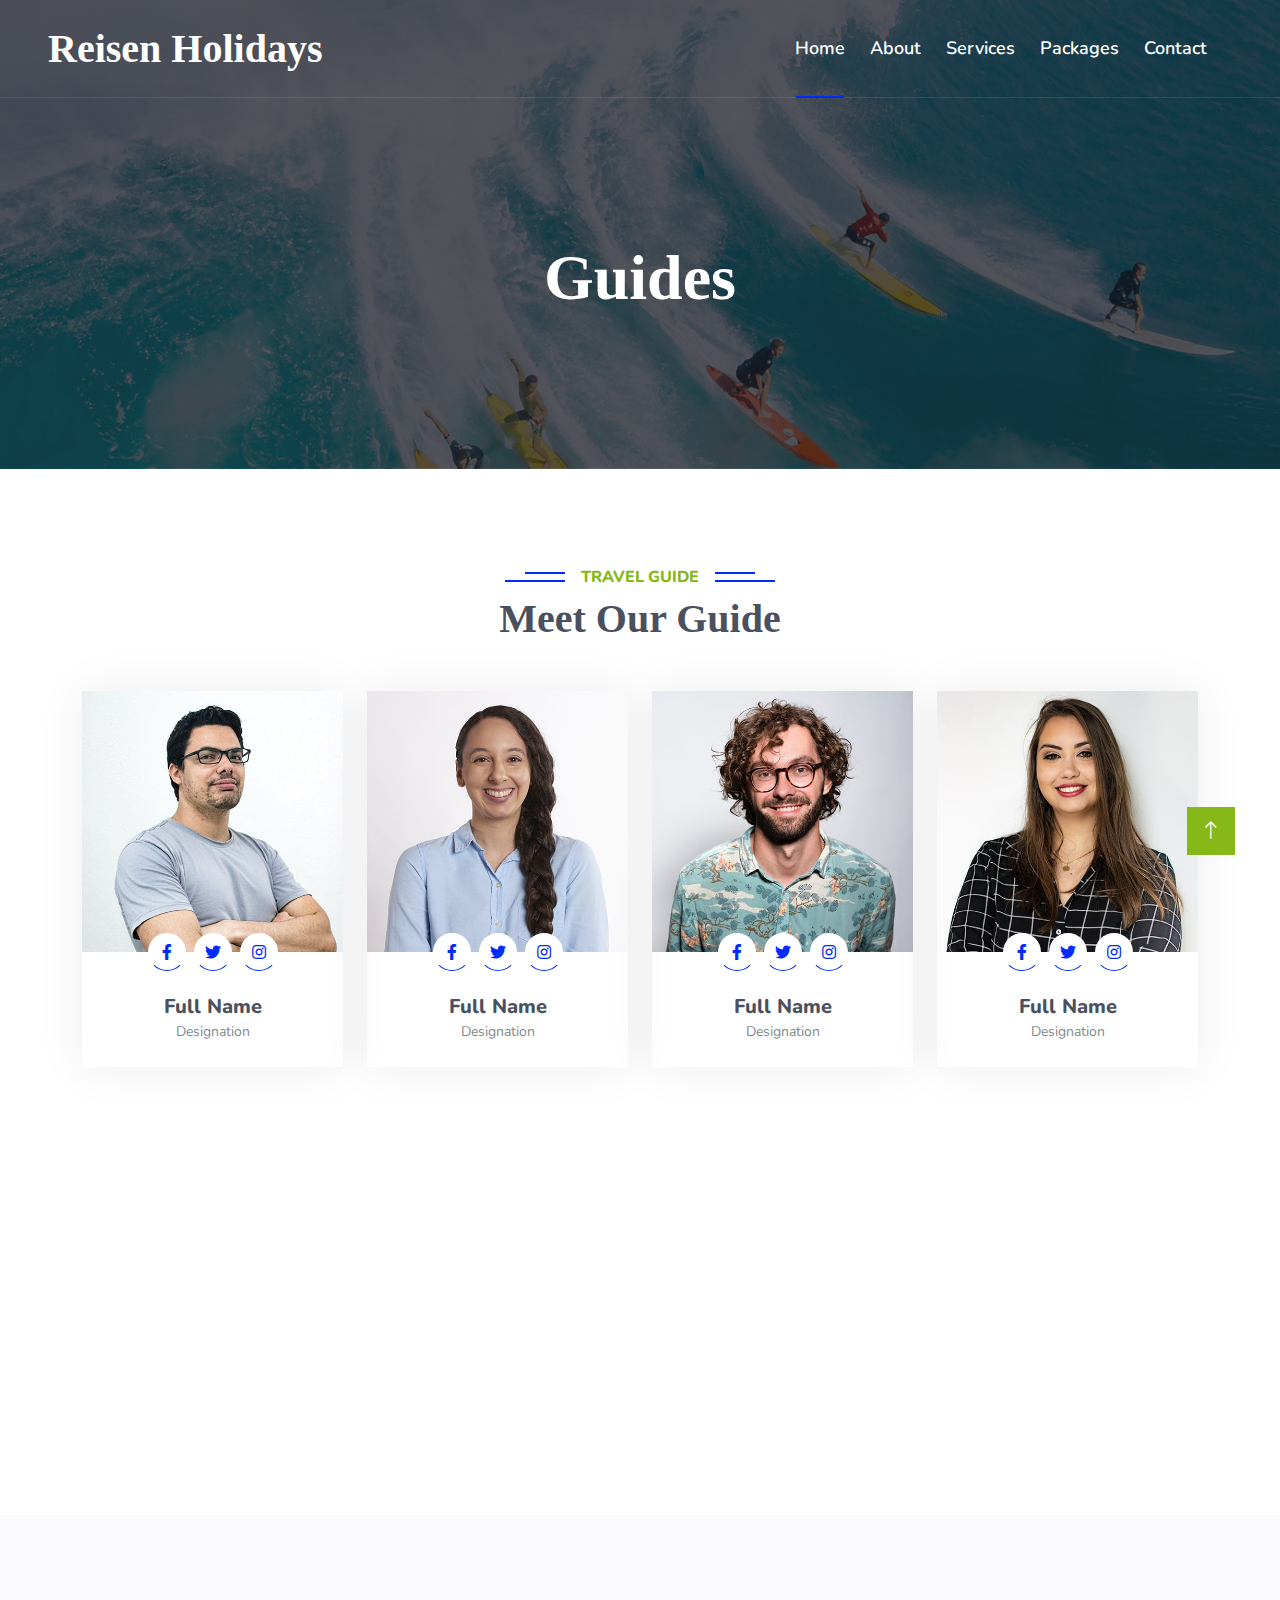
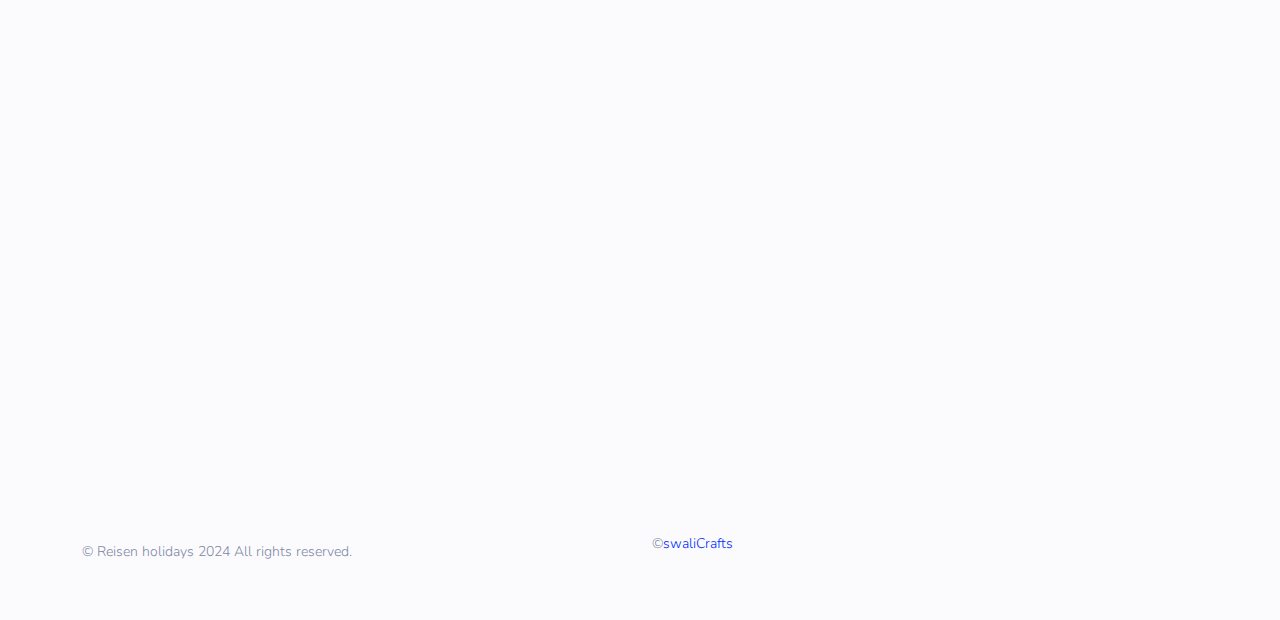
<file: team.html>
<!DOCTYPE html>
<html lang="en">

<head>
    <meta charset="utf-8">
    <title>Reisen Holidays</title>
    <meta content="width=device-width, initial-scale=1.0" name="viewport">
    <meta content="" name="keywords">
    <meta content="" name="description">

    <!-- Favicon -->
    <link href="img/favicon.ico" rel="icon">

    <!-- Google Web Fonts -->
    <link rel="preconnect" href="https://fonts.googleapis.com">
    <link rel="preconnect" href="https://fonts.gstatic.com" crossorigin>
    <link href="https://fonts.googleapis.com/css2?family=Heebo:wght@400;500;600&family=Nunito:wght@600;700;800&display=swap" rel="stylesheet">

    <!-- Icon Font Stylesheet -->
    <link href="https://cdnjs.cloudflare.com/ajax/libs/font-awesome/5.10.0/css/all.min.css" rel="stylesheet">
    <link href="https://cdn.jsdelivr.net/npm/bootstrap-icons@1.4.1/font/bootstrap-icons.css" rel="stylesheet">

    <!-- Libraries Stylesheet -->
    <link href="lib/animate/animate.min.css" rel="stylesheet">
    <link href="lib/owlcarousel/assets/owl.carousel.min.css" rel="stylesheet">
    <link href="lib/tempusdominus/css/tempusdominus-bootstrap-4.min.css" rel="stylesheet" />

    <!-- Customized Bootstrap Stylesheet -->
    <link href="css/bootstrap.min.css" rel="stylesheet">

    <!-- Template Stylesheet -->
    <link href="css/style.css" rel="stylesheet">
</head>

<body>
    <!-- Spinner Start -->
    <div id="spinner" class="show bg-white position-fixed translate-middle w-100 vh-100 top-50 start-50 d-flex align-items-center justify-content-center">
        <div class="spinner-border text-primary" style="width: 3rem; height: 3rem;" role="status">
            <span class="sr-only">Loading...</span>
        </div>
    </div>
    <!-- Spinner End -->

    <!-- Navbar & Hero Start -->
    <div class="container-fluid position-relative p-0">
        <nav class="navbar navbar-expand-lg navbar-light px-4 px-lg-5 py-3 py-lg-0">
            <a href="index.html" class="navbar-brand p-0">
                <h1 class="m-0 main-nav" >Reisen Holidays</h1>
                <!-- <img src="img/logo.png" alt="Logo"> -->
            </a>
            <button class="navbar-toggler" type="button" data-bs-toggle="collapse" data-bs-target="#navbarCollapse">
                <span class="fa fa-bars"></span>
            </button>
            <div class="collapse navbar-collapse" id="navbarCollapse">
                <div class="navbar-nav ms-auto py-0">
                    <a href="index.html" class="nav-item nav-link active">Home</a>
                    <a href="about.html" class="nav-item nav-link">About</a>
                    <a href="service.html" class="nav-item nav-link">Services</a>
                    <a href="package.html" class="nav-item nav-link">Packages</a>
                    <a href="contact.html" class="nav-item nav-link">Contact</a>
                </div>
            </div>
        </nav>

        <div class="container-fluid bg-primary py-5 mb-5 hero-header">
            <div class="container py-5">
                <div class="row justify-content-center py-5">
                    <div class="col-lg-10 pt-lg-5 mt-lg-5 text-center">
                        <h1 class="display-3 text-white animated slideInDown">Guides</h1>
                    </div>
                </div>
            </div>
        </div>
    </div>
    <!-- Navbar & Hero End -->


    <!-- Team Start -->
    <div class="container-xxl py-5">
        <div class="container">
            <div class="text-center wow fadeInUp" data-wow-delay="0.1s">
                <h6 class="section-title bg-white text-center text-primary px-3">Travel Guide</h6>
                <h1 class="mb-5">Meet Our Guide</h1>
            </div>
            <div class="row g-4">
                <div class="col-lg-3 col-md-6 wow fadeInUp" data-wow-delay="0.1s">
                    <div class="team-item">
                        <div class="overflow-hidden">
                            <img class="img-fluid" src="img/team-1.jpg" alt="">
                        </div>
                        <div class="position-relative d-flex justify-content-center" style="margin-top: -19px;">
                            <a class="btn btn-square mx-1" href=""><i class="fab fa-facebook-f"></i></a>
                            <a class="btn btn-square mx-1" href=""><i class="fab fa-twitter"></i></a>
                            <a class="btn btn-square mx-1" href=""><i class="fab fa-instagram"></i></a>
                        </div>
                        <div class="text-center p-4">
                            <h5 class="mb-0">Full Name</h5>
                            <small>Designation</small>
                        </div>
                    </div>
                </div>
                <div class="col-lg-3 col-md-6 wow fadeInUp" data-wow-delay="0.3s">
                    <div class="team-item">
                        <div class="overflow-hidden">
                            <img class="img-fluid" src="img/team-2.jpg" alt="">
                        </div>
                        <div class="position-relative d-flex justify-content-center" style="margin-top: -19px;">
                            <a class="btn btn-square mx-1" href=""><i class="fab fa-facebook-f"></i></a>
                            <a class="btn btn-square mx-1" href=""><i class="fab fa-twitter"></i></a>
                            <a class="btn btn-square mx-1" href=""><i class="fab fa-instagram"></i></a>
                        </div>
                        <div class="text-center p-4">
                            <h5 class="mb-0">Full Name</h5>
                            <small>Designation</small>
                        </div>
                    </div>
                </div>
                <div class="col-lg-3 col-md-6 wow fadeInUp" data-wow-delay="0.5s">
                    <div class="team-item">
                        <div class="overflow-hidden">
                            <img class="img-fluid" src="img/team-3.jpg" alt="">
                        </div>
                        <div class="position-relative d-flex justify-content-center" style="margin-top: -19px;">
                            <a class="btn btn-square mx-1" href=""><i class="fab fa-facebook-f"></i></a>
                            <a class="btn btn-square mx-1" href=""><i class="fab fa-twitter"></i></a>
                            <a class="btn btn-square mx-1" href=""><i class="fab fa-instagram"></i></a>
                        </div>
                        <div class="text-center p-4">
                            <h5 class="mb-0">Full Name</h5>
                            <small>Designation</small>
                        </div>
                    </div>
                </div>
                <div class="col-lg-3 col-md-6 wow fadeInUp" data-wow-delay="0.7s">
                    <div class="team-item">
                        <div class="overflow-hidden">
                            <img class="img-fluid" src="img/team-4.jpg" alt="">
                        </div>
                        <div class="position-relative d-flex justify-content-center" style="margin-top: -19px;">
                            <a class="btn btn-square mx-1" href=""><i class="fab fa-facebook-f"></i></a>
                            <a class="btn btn-square mx-1" href=""><i class="fab fa-twitter"></i></a>
                            <a class="btn btn-square mx-1" href=""><i class="fab fa-instagram"></i></a>
                        </div>
                        <div class="text-center p-4">
                            <h5 class="mb-0">Full Name</h5>
                            <small>Designation</small>
                        </div>
                    </div>
                </div>
                <div class="col-lg-3 col-md-6 wow fadeInUp" data-wow-delay="0.1s">
                    <div class="team-item">
                        <div class="overflow-hidden">
                            <img class="img-fluid" src="img/team-2.jpg" alt="">
                        </div>
                        <div class="position-relative d-flex justify-content-center" style="margin-top: -19px;">
                            <a class="btn btn-square mx-1" href=""><i class="fab fa-facebook-f"></i></a>
                            <a class="btn btn-square mx-1" href=""><i class="fab fa-twitter"></i></a>
                            <a class="btn btn-square mx-1" href=""><i class="fab fa-instagram"></i></a>
                        </div>
                        <div class="text-center p-4">
                            <h5 class="mb-0">Full Name</h5>
                            <small>Designation</small>
                        </div>
                    </div>
                </div>
                <div class="col-lg-3 col-md-6 wow fadeInUp" data-wow-delay="0.3s">
                    <div class="team-item">
                        <div class="overflow-hidden">
                            <img class="img-fluid" src="img/team-3.jpg" alt="">
                        </div>
                        <div class="position-relative d-flex justify-content-center" style="margin-top: -19px;">
                            <a class="btn btn-square mx-1" href=""><i class="fab fa-facebook-f"></i></a>
                            <a class="btn btn-square mx-1" href=""><i class="fab fa-twitter"></i></a>
                            <a class="btn btn-square mx-1" href=""><i class="fab fa-instagram"></i></a>
                        </div>
                        <div class="text-center p-4">
                            <h5 class="mb-0">Full Name</h5>
                            <small>Designation</small>
                        </div>
                    </div>
                </div>
                <div class="col-lg-3 col-md-6 wow fadeInUp" data-wow-delay="0.5s">
                    <div class="team-item">
                        <div class="overflow-hidden">
                            <img class="img-fluid" src="img/team-4.jpg" alt="">
                        </div>
                        <div class="position-relative d-flex justify-content-center" style="margin-top: -19px;">
                            <a class="btn btn-square mx-1" href=""><i class="fab fa-facebook-f"></i></a>
                            <a class="btn btn-square mx-1" href=""><i class="fab fa-twitter"></i></a>
                            <a class="btn btn-square mx-1" href=""><i class="fab fa-instagram"></i></a>
                        </div>
                        <div class="text-center p-4">
                            <h5 class="mb-0">Full Name</h5>
                            <small>Designation</small>
                        </div>
                    </div>
                </div>
                <div class="col-lg-3 col-md-6 wow fadeInUp" data-wow-delay="0.7s">
                    <div class="team-item">
                        <div class="overflow-hidden">
                            <img class="img-fluid" src="img/team-1.jpg" alt="">
                        </div>
                        <div class="position-relative d-flex justify-content-center" style="margin-top: -19px;">
                            <a class="btn btn-square mx-1" href=""><i class="fab fa-facebook-f"></i></a>
                            <a class="btn btn-square mx-1" href=""><i class="fab fa-twitter"></i></a>
                            <a class="btn btn-square mx-1" href=""><i class="fab fa-instagram"></i></a>
                        </div>
                        <div class="text-center p-4">
                            <h5 class="mb-0">Full Name</h5>
                            <small>Designation</small>
                        </div>
                    </div>
                </div>
            </div>
        </div>
    </div>
    <!-- Team End -->
        

    <!-- Footer Start -->
    <footer class="new_footer_area bg_color">
        <div class="new_footer_top">
            <div class="container">
                <div class="row">
                    <div class="col-lg-3 col-md-6">
                        <div class="f_widget company_widget wow fadeInLeft" data-wow-delay="0.2s" style="visibility: visible; animation-delay: 0.2s; animation-name: fadeInLeft;">
                            <h3 class="f-title f_600 t_color f_size_18">Get in Touch</h3>
                            <p>Don’t miss any updates of our new packages and tour plans.!</p>
                            <form action="#" class="f_subscribe_two mailchimp" method="post" novalidate="true" _lpchecked="1">
                                <input type="text" name="EMAIL" class="form-control memail" placeholder="Email">
                                <button class="btn btn_get btn_get_two" type="submit">Subscribe</button>
                                <p class="mchimp-errmessage" style="display: none;"></p>
                                <p class="mchimp-sucmessage" style="display: none;"></p>
                            </form>
                        </div>
                    </div>
                    <div class="col-lg-3 col-md-6">
                        <div class="f_widget about-widget pl_70 wow fadeInLeft" data-wow-delay="0.4s" style="visibility: visible; animation-delay: 0.4s; animation-name: fadeInLeft;">
                            <h3 class="f-title f_600 t_color f_size_18">Agency</h3>
                            <ul class="list-unstyled f_list">
                                <li><a href="#">About Us</a></li>
                                <li><a href="#">Services</a></li>
                                <li><a href="#">Packages</a></li>
                                <li><a href="#">Contact Us</a></li>
                            </ul>
                        </div>
                    </div>
                    <div class="col-lg-3 col-md-6">
                        <div class="f_widget about-widget pl_70 wow fadeInLeft" data-wow-delay="0.6s" style="visibility: visible; animation-delay: 0.6s; animation-name: fadeInLeft;">
                            <h3 class="f-title f_600 t_color f_size_18">Help</h3>
                            <ul class="list-unstyled f_list">
                                <li><a href="#">FAQ</a></li>
                                <li><a href="#">Term &amp; conditions</a></li>
                                <li><a href="#">Support Policy</a></li>
                                <li><a href="#">Privacy</a></li>
                            </ul>
                        </div>
                    </div>
                    <div class="col-lg-3 col-md-6">
                        <div class="f_widget social-widget pl_70 wow fadeInLeft" data-wow-delay="0.8s" style="visibility: visible; animation-delay: 0.8s; animation-name: fadeInLeft;">
                            <h3 class="f-title f_600 t_color f_size_18">Reisen Holidays</h3>
                            <div class="f_social_icon">
                                <a href="https://www.instagram.com/reisen_holidays?utm_source=ig_web_button_share_sheet&igsh=ZDNlZDc0MzIxNw==" class="fab fa-instagram"></a>
                                <a href="https://www.instagram.com/reisen_holidays?utm_source=ig_web_button_share_sheet&igsh=ZDNlZDc0MzIxNw==" class="fab fa-facebook"></a>
                                <a href="https://www.instagram.com/reisen_holidays?utm_source=ig_web_button_share_sheet&igsh=ZDNlZDc0MzIxNw==" class="fab fa-linkedin"></a>
                            </div>
                        </div>
                    </div>
                </div>
            </div>
            <div class="footer_bg">
                <div class="footer_bg_one"></div>
                <div class="footer_bg_two"></div>
            </div>
        </div>
        <div class="footer_bottom">
            <div class="container">
                <div class="row align-items-center">
                    <div class="col-lg-6 col-sm-7">
                        <p class="mb-0 f_400">© Reisen holidays 2024 All rights reserved.</p>
                    </div>
                    <div class="col-lg-6 col-sm-5 text-right">
                        <p>©<i class="icon_heart"></i><a style="color: #002bff;" href="https://github.com/sw4li" target="_blank">swaliCrafts </a></p>
                    </div>
                </div>
            </div>
        </div>
    </footer>
    <!-- Footer End -->


    <!-- Back to Top -->
    <a href="#" class="btn btn-lg btn-primary btn-lg-square back-to-top"><i class="bi bi-arrow-up"></i></a>


    <!-- JavaScript Libraries -->
    <script src="https://code.jquery.com/jquery-3.4.1.min.js"></script>
    <script src="https://cdn.jsdelivr.net/npm/bootstrap@5.0.0/dist/js/bootstrap.bundle.min.js"></script>
    <script src="lib/wow/wow.min.js"></script>
    <script src="lib/easing/easing.min.js"></script>
    <script src="lib/waypoints/waypoints.min.js"></script>
    <script src="lib/owlcarousel/owl.carousel.min.js"></script>
    <script src="lib/tempusdominus/js/moment.min.js"></script>
    <script src="lib/tempusdominus/js/moment-timezone.min.js"></script>
    <script src="lib/tempusdominus/js/tempusdominus-bootstrap-4.min.js"></script>

    <!-- Template Javascript -->
    <script src="js/main.js"></script>
</body>

</html>
</file>
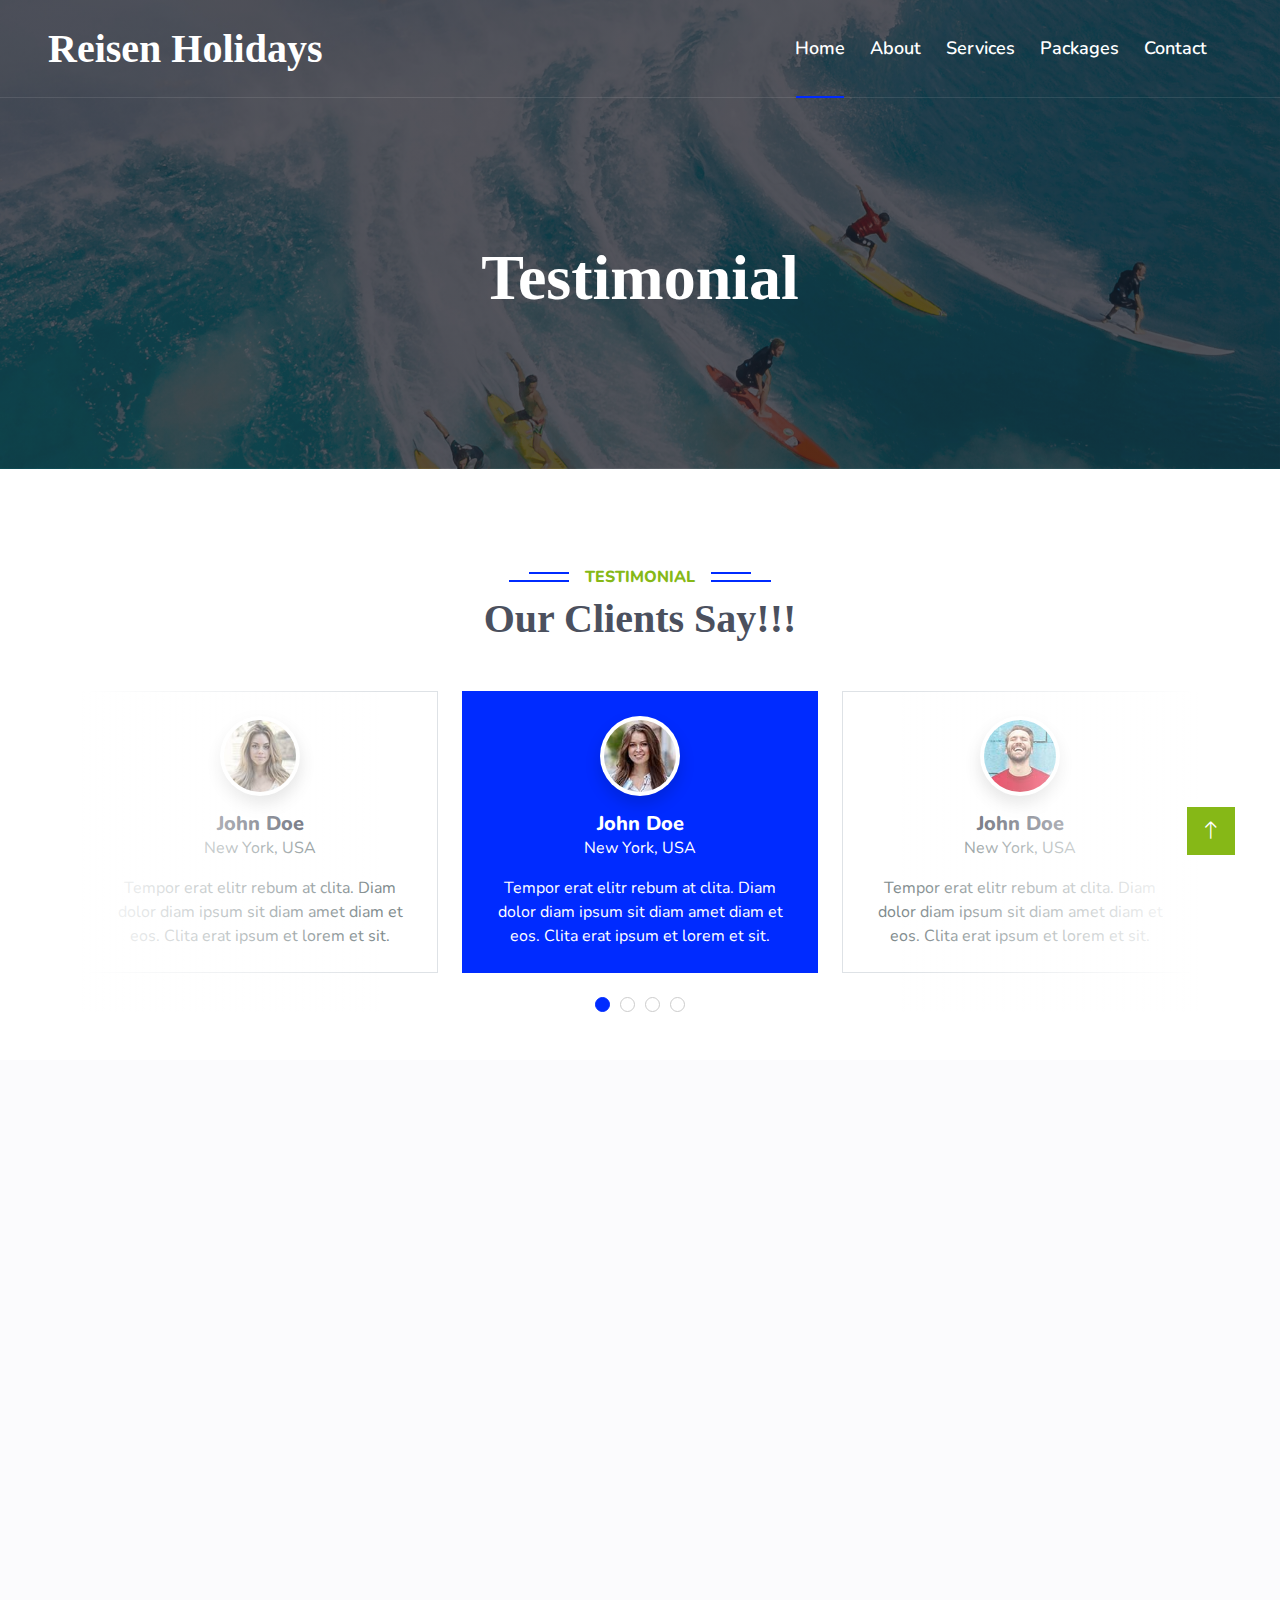
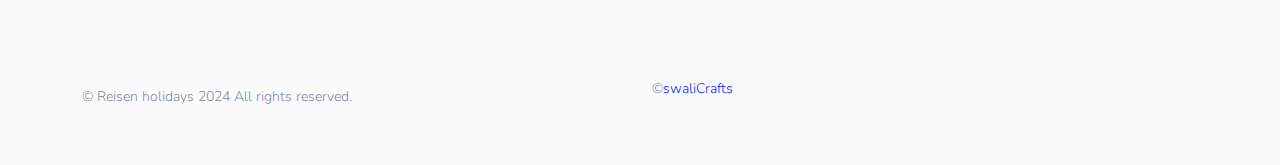
<file: testimonial.html>
<!DOCTYPE html>
<html lang="en">

<head>
    <meta charset="utf-8">
    <title>Reisen Holidays</title>
    <meta content="width=device-width, initial-scale=1.0" name="viewport">
    <meta content="" name="keywords">
    <meta content="" name="description">

    <!-- Favicon -->
    <link href="img/favicon.ico" rel="icon">

    <!-- Google Web Fonts -->
    <link rel="preconnect" href="https://fonts.googleapis.com">
    <link rel="preconnect" href="https://fonts.gstatic.com" crossorigin>
    <link href="https://fonts.googleapis.com/css2?family=Heebo:wght@400;500;600&family=Nunito:wght@600;700;800&display=swap" rel="stylesheet">

    <!-- Icon Font Stylesheet -->
    <link href="https://cdnjs.cloudflare.com/ajax/libs/font-awesome/5.10.0/css/all.min.css" rel="stylesheet">
    <link href="https://cdn.jsdelivr.net/npm/bootstrap-icons@1.4.1/font/bootstrap-icons.css" rel="stylesheet">

    <!-- Libraries Stylesheet -->
    <link href="lib/animate/animate.min.css" rel="stylesheet">
    <link href="lib/owlcarousel/assets/owl.carousel.min.css" rel="stylesheet">
    <link href="lib/tempusdominus/css/tempusdominus-bootstrap-4.min.css" rel="stylesheet" />

    <!-- Customized Bootstrap Stylesheet -->
    <link href="css/bootstrap.min.css" rel="stylesheet">

    <!-- Template Stylesheet -->
    <link href="css/style.css" rel="stylesheet">
</head>

<body>
    <!-- Spinner Start -->
    <div id="spinner" class="show bg-white position-fixed translate-middle w-100 vh-100 top-50 start-50 d-flex align-items-center justify-content-center">
        <div class="spinner-border text-primary" style="width: 3rem; height: 3rem;" role="status">
            <span class="sr-only">Loading...</span>
        </div>
    </div>
    <!-- Spinner End -->
    <!-- Navbar & Hero Start -->
    <div class="container-fluid position-relative p-0">
        <nav class="navbar navbar-expand-lg navbar-light px-4 px-lg-5 py-3 py-lg-0">
            <a href="index.html" class="navbar-brand p-0">
                <h1 class="m-0 main-nav" >Reisen Holidays</h1>
                <!-- <img src="img/logo.png" alt="Logo"> -->
            </a>
            <button class="navbar-toggler" type="button" data-bs-toggle="collapse" data-bs-target="#navbarCollapse">
                <span class="fa fa-bars"></span>
            </button>
            <div class="collapse navbar-collapse" id="navbarCollapse">
                <div class="navbar-nav ms-auto py-0">
                    <a href="index.html" class="nav-item nav-link active">Home</a>
                    <a href="about.html" class="nav-item nav-link">About</a>
                    <a href="service.html" class="nav-item nav-link">Services</a>
                    <a href="package.html" class="nav-item nav-link">Packages</a>
                    <a href="contact.html" class="nav-item nav-link">Contact</a>
                </div>
            </div>
        </nav>

        <div class="container-fluid bg-primary py-5 mb-5 hero-header">
            <div class="container py-5">
                <div class="row justify-content-center py-5">
                    <div class="col-lg-10 pt-lg-5 mt-lg-5 text-center">
                        <h1 class="display-3 text-white animated slideInDown">Testimonial</h1>
                    </div>
                </div>
            </div>
        </div>
    </div>
    <!-- Navbar & Hero End -->


    <!-- Testimonial Start -->
    <div class="container-xxl py-5 wow fadeInUp" data-wow-delay="0.1s">
        <div class="container">
            <div class="text-center">
                <h6 class="section-title bg-white text-center text-primary px-3">Testimonial</h6>
                <h1 class="mb-5">Our Clients Say!!!</h1>
            </div>
            <div class="owl-carousel testimonial-carousel position-relative">
                <div class="testimonial-item bg-white text-center border p-4">
                    <img class="bg-white rounded-circle shadow p-1 mx-auto mb-3" src="img/testimonial-1.jpg" style="width: 80px; height: 80px;">
                    <h5 class="mb-0">John Doe</h5>
                    <p>New York, USA</p>
                    <p class="mb-0">Tempor erat elitr rebum at clita. Diam dolor diam ipsum sit diam amet diam et eos. Clita erat ipsum et lorem et sit.</p>
                </div>
                <div class="testimonial-item bg-white text-center border p-4">
                    <img class="bg-white rounded-circle shadow p-1 mx-auto mb-3" src="img/testimonial-2.jpg" style="width: 80px; height: 80px;">
                    <h5 class="mb-0">John Doe</h5>
                    <p>New York, USA</p>
                    <p class="mt-2 mb-0">Tempor erat elitr rebum at clita. Diam dolor diam ipsum sit diam amet diam et eos. Clita erat ipsum et lorem et sit.</p>
                </div>
                <div class="testimonial-item bg-white text-center border p-4">
                    <img class="bg-white rounded-circle shadow p-1 mx-auto mb-3" src="img/testimonial-3.jpg" style="width: 80px; height: 80px;">
                    <h5 class="mb-0">John Doe</h5>
                    <p>New York, USA</p>
                    <p class="mt-2 mb-0">Tempor erat elitr rebum at clita. Diam dolor diam ipsum sit diam amet diam et eos. Clita erat ipsum et lorem et sit.</p>
                </div>
                <div class="testimonial-item bg-white text-center border p-4">
                    <img class="bg-white rounded-circle shadow p-1 mx-auto mb-3" src="img/testimonial-4.jpg" style="width: 80px; height: 80px;">
                    <h5 class="mb-0">John Doe</h5>
                    <p>New York, USA</p>
                    <p class="mt-2 mb-0">Tempor erat elitr rebum at clita. Diam dolor diam ipsum sit diam amet diam et eos. Clita erat ipsum et lorem et sit.</p>
                </div>
            </div>
        </div>
    </div>
    <!-- Testimonial End -->
        

    <!-- Footer Start -->
    <footer class="new_footer_area bg_color">
        <div class="new_footer_top">
            <div class="container">
                <div class="row">
                    <div class="col-lg-3 col-md-6">
                        <div class="f_widget company_widget wow fadeInLeft" data-wow-delay="0.2s" style="visibility: visible; animation-delay: 0.2s; animation-name: fadeInLeft;">
                            <h3 class="f-title f_600 t_color f_size_18">Get in Touch</h3>
                            <p>Don’t miss any updates of our new packages and tour plans.!</p>
                            <form action="#" class="f_subscribe_two mailchimp" method="post" novalidate="true" _lpchecked="1">
                                <input type="text" name="EMAIL" class="form-control memail" placeholder="Email">
                                <button class="btn btn_get btn_get_two" type="submit">Subscribe</button>
                                <p class="mchimp-errmessage" style="display: none;"></p>
                                <p class="mchimp-sucmessage" style="display: none;"></p>
                            </form>
                        </div>
                    </div>
                    <div class="col-lg-3 col-md-6">
                        <div class="f_widget about-widget pl_70 wow fadeInLeft" data-wow-delay="0.4s" style="visibility: visible; animation-delay: 0.4s; animation-name: fadeInLeft;">
                            <h3 class="f-title f_600 t_color f_size_18">Agency</h3>
                            <ul class="list-unstyled f_list">
                                <li><a href="#">About Us</a></li>
                                <li><a href="#">Services</a></li>
                                <li><a href="#">Packages</a></li>
                                <li><a href="#">Contact Us</a></li>
                            </ul>
                        </div>
                    </div>
                    <div class="col-lg-3 col-md-6">
                        <div class="f_widget about-widget pl_70 wow fadeInLeft" data-wow-delay="0.6s" style="visibility: visible; animation-delay: 0.6s; animation-name: fadeInLeft;">
                            <h3 class="f-title f_600 t_color f_size_18">Help</h3>
                            <ul class="list-unstyled f_list">
                                <li><a href="#">FAQ</a></li>
                                <li><a href="#">Term &amp; conditions</a></li>
                                <li><a href="#">Support Policy</a></li>
                                <li><a href="#">Privacy</a></li>
                            </ul>
                        </div>
                    </div>
                    <div class="col-lg-3 col-md-6">
                        <div class="f_widget social-widget pl_70 wow fadeInLeft" data-wow-delay="0.8s" style="visibility: visible; animation-delay: 0.8s; animation-name: fadeInLeft;">
                            <h3 class="f-title f_600 t_color f_size_18">Reisen Holidays</h3>
                            <div class="f_social_icon">
                                <a href="https://www.instagram.com/reisen_holidays?utm_source=ig_web_button_share_sheet&igsh=ZDNlZDc0MzIxNw==" class="fab fa-instagram"></a>
                                <a href="https://www.instagram.com/reisen_holidays?utm_source=ig_web_button_share_sheet&igsh=ZDNlZDc0MzIxNw==" class="fab fa-facebook"></a>
                                <a href="https://www.instagram.com/reisen_holidays?utm_source=ig_web_button_share_sheet&igsh=ZDNlZDc0MzIxNw==" class="fab fa-linkedin"></a>
                            </div>
                        </div>
                    </div>
                </div>
            </div>
            <div class="footer_bg">
                <div class="footer_bg_one"></div>
                <div class="footer_bg_two"></div>
            </div>
        </div>
        <div class="footer_bottom">
            <div class="container">
                <div class="row align-items-center">
                    <div class="col-lg-6 col-sm-7">
                        <p class="mb-0 f_400">© Reisen holidays 2024 All rights reserved.</p>
                    </div>
                    <div class="col-lg-6 col-sm-5 text-right">
                        <p>©<i class="icon_heart"></i><a style="color: #002bff;" href="https://github.com/sw4li" target="_blank">swaliCrafts </a></p>
                    </div>
                </div>
            </div>
        </div>
    </footer>
    <!-- Footer End -->


    <!-- Back to Top -->
    <a href="#" class="btn btn-lg btn-primary btn-lg-square back-to-top"><i class="bi bi-arrow-up"></i></a>


    <!-- JavaScript Libraries -->
    <script src="https://code.jquery.com/jquery-3.4.1.min.js"></script>
    <script src="https://cdn.jsdelivr.net/npm/bootstrap@5.0.0/dist/js/bootstrap.bundle.min.js"></script>
    <script src="lib/wow/wow.min.js"></script>
    <script src="lib/easing/easing.min.js"></script>
    <script src="lib/waypoints/waypoints.min.js"></script>
    <script src="lib/owlcarousel/owl.carousel.min.js"></script>
    <script src="lib/tempusdominus/js/moment.min.js"></script>
    <script src="lib/tempusdominus/js/moment-timezone.min.js"></script>
    <script src="lib/tempusdominus/js/tempusdominus-bootstrap-4.min.js"></script>

    <!-- Template Javascript -->
    <script src="js/main.js"></script>
</body>

</html>
</file>
<file: css/style.css>
/********** Template CSS **********/
:root {
    --primary: #002bff;
    --secondary: #FE8800;
    --light: #F5F5F5;
    --dark: #14141F;
}

body,p {
    font-family: 'Nunito', sans-serif;
}

.primarycolor{
 background-color: #002bff;
 border-color: #002bff;
 color: #FFFFFF;
}

.fw-medium {
    font-weight: 600 !important;
}

.fw-semi-bold {
    font-weight: 700 !important;
}

.back-to-top {
    position: fixed;
    display: none;
    right: 45px;
    bottom: 45px;
    z-index: 99;
}

h1{
    font-family: "Playfair Display", serif;
}

/*** Spinner ***/
#spinner {
    opacity: 0;
    visibility: hidden;
    transition: opacity .5s ease-out, visibility 0s linear .5s;
    z-index: 99999;
}

#spinner.show {
    transition: opacity .5s ease-out, visibility 0s linear 0s;
    visibility: visible;
    opacity: 1;
}


/*** Button ***/
.btn {
    font-family: 'Nunito', sans-serif;
    font-weight: 600;
    transition: .5s;
}

.btn.btn-primary,
.btn.btn-secondary {
    color: #FFFFFF;
}

.btn-square {
    width: 38px;
    height: 38px;
}

.btn-sm-square {
    width: 32px;
    height: 32px;
}

.btn-lg-square {
    width: 48px;
    height: 48px;
}

.btn-square,
.btn-sm-square,
.btn-lg-square {
    padding: 0;
    display: flex;
    align-items: center;
    justify-content: center;
    font-weight: normal;
    border-radius: 0px;
}


/*** Navbar ***/
.navbar-light .navbar-nav .nav-link {
    font-family: 'Nunito', sans-serif;
    position: relative;
    margin-right: 25px;
    padding: 35px 0;
    color: #FFFFFF !important;
    font-size: 18px;
    font-weight: 600;
    outline: none;
    transition: .5s;
}

.sticky-top.navbar-light .navbar-nav .nav-link {
    padding: 20px 0;
    color: var(--primary) !important;
}

.navbar-light .navbar-nav .nav-link:hover,
.navbar-light .navbar-nav .nav-link.active {
    /* color: var(--primary) !important; */
    color: white;
}

.navbar-light .navbar-brand img {
    max-height: 60px;
    transition: .5s;
}

.sticky-top.navbar-light .navbar-brand img {
    max-height: 45px;
}
.sticky-top.navbar-light .navbar-brand h1 {
    color:#002bff
}

@media (max-width: 991.98px) {
    .sticky-top.navbar-light {
        position: relative;
        background: #FFFFFF;
    }

    .navbar-light .navbar-collapse {
        margin-top: 15px;
        border-top: 1px solid #DDDDDD;
    }

    .navbar-light .navbar-nav .nav-link,
    .sticky-top.navbar-light .navbar-nav .nav-link {
        padding: 10px 0;
        margin-left: 0;
        color: var(--dark) !important;
    }

    .navbar-light .navbar-brand img {
        max-height: 45px;
    }
}

@media (min-width: 992px) {
    .navbar-light {
        position: absolute;
        width: 100%;
        top: 0;
        left: 0;
        border-bottom: 1px solid rgba(256, 256, 256, .1);
        z-index: 999;
    }
    
    .sticky-top.navbar-light {
        position: fixed;
        background: #FFFFFF;
    }

    .navbar-light .navbar-nav .nav-link::before {
        position: absolute;
        content: "";
        width: 0;
        height: 2px;
        bottom: -1px;
        left: 50%;
        background: var(--primary);
        transition: .5s;
    }

    .navbar-light .navbar-nav .nav-link:hover::before,
    .navbar-light .navbar-nav .nav-link.active::before {
        width: calc(100% - 2px);
        left: 1px;
    }

    .navbar-light .navbar-nav .nav-link.nav-contact::before {
        display: none;
    }
}

.decorative-star{
    font-size: 18px;
}

/*** Hero Header ***/
.hero-header {
    background: linear-gradient(rgba(20, 20, 31, .7), rgba(20, 20, 31, .7)), url(../img/surfing-bg.jpg);
    background-position: center center;
    background-repeat: no-repeat;
    background-size: cover;
}

.breadcrumb-item + .breadcrumb-item::before {
    color: rgba(255, 255, 255, .5);
}


/*** Section Title ***/
.section-title {
    position: relative;
    display: inline-block;
    text-transform: uppercase;
}

.section-title::before {
    position: absolute;
    content: "";
    width: calc(100% + 80px);
    height: 2px;
    top: 4px;
    left: -40px;
    background: var(--primary);
    z-index: -1;
}

.section-title::after {
    position: absolute;
    content: "";
    width: calc(100% + 120px);
    height: 2px;
    bottom: 5px;
    left: -60px;
    background: var(--primary);
    z-index: -1;
}

.section-title.text-start::before {
    width: calc(100% + 40px);
    left: 0;
}

.section-title.text-start::after {
    width: calc(100% + 60px);
    left: 0;
}


/*** Service ***/
.service-item {
    box-shadow: 0 0 45px rgba(0, 0, 0, .08);
    transition: .5s;
    border-radius: 12px;
}

.service-item:hover {
    background: var(--primary);
}

.service-item * {
    transition: .5s;
}

.service-item:hover * {
    color: var(--light) !important;
}


/*** Destination ***/
.destination img {
    transition: .5s;
}

.destination a:hover img {
    transform: scale(1.1);
}

/*** Package ***/
.package-item {
    box-shadow: 0 0 45px rgba(0, 0, 0, .08);
}

.package-item img {
    transition: .5s;
}

.package-item:hover img {
    transform: scale(1.1);
}


/*** Booking ***/
.booking {
    background: linear-gradient(rgba(15, 23, 43, .7), rgba(15, 23, 43, .7)), url(../img/booking.jpg);
    background-position: center center;
    background-repeat: no-repeat;
    background-size: cover;
}


/*** Team ***/
.team-item {
    box-shadow: 0 0 45px rgba(0, 0, 0, .08);
}

.team-item img {
    transition: .5s;
}

.team-item:hover img {
    transform: scale(1.1);
}

.team-item .btn {
    background: #FFFFFF;
    color: var(--primary);
    border-radius: 20px;
    border-bottom: 1px solid var(--primary);
}

.team-item .btn:hover {
    background: var(--primary);
    color: #FFFFFF;
}


/*** Testimonial ***/
.testimonial-carousel::before {
    position: absolute;
    content: "";
    top: 0;
    left: 0;
    height: 100%;
    width: 0;
    background: linear-gradient(to right, rgba(255, 255, 255, 1) 0%, rgba(255, 255, 255, 0) 100%);
    z-index: 1;
}

.testimonial-carousel::after {
    position: absolute;
    content: "";
    top: 0;
    right: 0;
    height: 100%;
    width: 0;
    background: linear-gradient(to left, rgba(255, 255, 255, 1) 0%, rgba(255, 255, 255, 0) 100%);
    z-index: 1;
}

@media (min-width: 768px) {
    .testimonial-carousel::before,
    .testimonial-carousel::after {
        width: 200px;
    }
}

@media (min-width: 992px) {
    .testimonial-carousel::before,
    .testimonial-carousel::after {
        width: 300px;
    }
}

.testimonial-carousel .owl-item .testimonial-item,
.testimonial-carousel .owl-item.center .testimonial-item * {
    transition: .5s;
}

.testimonial-carousel .owl-item.center .testimonial-item {
    background: var(--primary) !important;
    border-color: var(--primary) !important;
}

.testimonial-carousel .owl-item.center .testimonial-item * {
    color: #FFFFFF !important;
}

.testimonial-carousel .owl-dots {
    margin-top: 24px;
    display: flex;
    align-items: flex-end;
    justify-content: center;
}

.testimonial-carousel .owl-dot {
    position: relative;
    display: inline-block;
    margin: 0 5px;
    width: 15px;
    height: 15px;
    border: 1px solid #CCCCCC;
    border-radius: 15px;
    transition: .5s;
}

.testimonial-carousel .owl-dot.active {
    background: var(--primary);
    border-color: var(--primary);
}


/*** Footer ***/
.new_footer_area {
    background: #fbfbfd;
}


.new_footer_top {
    padding: 120px 0px 270px;
    position: relative;
      overflow-x: hidden;
}
.new_footer_area .footer_bottom {
    padding-top: 5px;
    padding-bottom: 50px;
}
.footer_bottom {
    font-size: 14px;
    font-weight: 300;
    line-height: 20px;
    color: #7f88a6;
    padding: 27px 0px;
}
.new_footer_top .company_widget p {
    font-size: 16px;
    font-weight: 300;
    line-height: 28px;
    color: #6a7695;
    margin-bottom: 20px;
}
.new_footer_top .company_widget .f_subscribe_two .btn_get {
    border-width: 1px;
    margin-top: 20px;
}
.btn_get_two:hover {
    background: transparent;
    color: #002bff;
}
.btn_get:hover {
    color: #fff;
    background: #002bff;
    border-color: #002bff;
    -webkit-box-shadow: none;
    box-shadow: none;
}
a:hover, a:focus, .btn:hover, .btn:focus, button:hover, button:focus {
    text-decoration: none;
    outline: none;
}



.new_footer_top .f_widget.about-widget .f_list li a:hover {
    color: #002bff;
}
.new_footer_top .f_widget.about-widget .f_list li {
    margin-bottom: 11px;
}
.f_widget.about-widget .f_list li:last-child {
    margin-bottom: 0px;
}
.f_widget.about-widget .f_list li {
    margin-bottom: 15px;
}
.f_widget.about-widget .f_list {
    margin-bottom: 0px;
}
.new_footer_top .f_social_icon a {
    width: 44px;
    height: 44px;
    line-height: 43px;
    background: transparent;
    border: 1px solid #e2e2eb;
    font-size: 24px;
}
.f_social_icon a {
    width: 46px;
    height: 46px;
    border-radius: 50%;
    font-size: 14px;
    line-height: 45px;
    color: #858da8;
    display: inline-block;
    background: #ebeef5;
    text-align: center;
    -webkit-transition: all 0.2s linear;
    -o-transition: all 0.2s linear;
    transition: all 0.2s linear;
}
.ti-facebook:before {
    content: "\e741";
}
.ti-twitter-alt:before {
    content: "\e74b";
}
.ti-vimeo-alt:before {
    content: "\e74a";
}
.ti-pinterest:before {
    content: "\e731";
}

.btn_get_two {
    -webkit-box-shadow: none;
    box-shadow: none;
    background: #002bff;
    border-color: #002bff;
    color: #fff;
}

.btn_get_two:hover {
    background: transparent;
    color: #002bff
}

.new_footer_top .f_social_icon a:hover {
    background: #002bff;
    border-color: #002bff;
  color:white;
}
.new_footer_top .f_social_icon a + a {
    margin-left: 4px;
}
.new_footer_top .f-title {
    margin-bottom: 30px;
    color: #263b5e;
}
.f_600 {
    font-weight: 600;
}
.f_size_18 {
    font-size: 18px;
}
h1, h2, h3, h4, h5, h6 {
    color: #4b505e;
}
.new_footer_top .f_widget.about-widget .f_list li a {
    color: #6a7695;
}

.main-nav{
    color:white;
}
@media (max-width: 768px) {
    .main-nav {
        color:#002bff;
    }
}
.form-control:focus {
    box-shadow: 0 0 0 .25rem rgb(36 73 205 / 25%);
}

.new_footer_top .footer_bg {
    position: absolute;
    bottom: 0;
    background: url("https://blogger.googleusercontent.com/img/b/R29vZ2xl/AVvXsEigB8iI5tb8WSVBuVUGc9UjjB8O0708X7Fdic_4O1LT4CmLHoiwhanLXiRhe82yw0R7LgACQ2IhZaTY0hhmGi0gYp_Ynb49CVzfmXtYHUVKgXXpWvJ_oYT8cB4vzsnJLe3iCwuzj-w6PeYq_JaHmy_CoGoa6nw0FBo-2xLdOPvsLTh_fmYH2xhkaZ-OGQ/s16000/footer_bg.png") no-repeat scroll center 0;
    width: 100%;
    height: 266px;
}

.new_footer_top .footer_bg .footer_bg_one {
    background: url("https://blogger.googleusercontent.com/img/b/R29vZ2xl/AVvXsEia0PYPxwT5ifToyP3SNZeQWfJEWrUENYA5IXM6sN5vLwAKvaJS1pQVu8mOFFUa_ET4JuHNTFAxKURFerJYHDUWXLXl1vDofYXuij45JZelYOjEFoCOn7E6Vxu0fwV7ACPzArcno1rYuVxGB7JY6G7__e4_KZW4lTYIaHSLVaVLzklZBLZnQw047oq5-Q/s16000/volks.gif") no-repeat center center;
    width: 330px;
    height: 105px;
  background-size:100%;
    position: absolute;
    bottom: 0;
    left: 30%;
    -webkit-animation: myfirst 22s linear infinite;
    animation: myfirst 22s linear infinite;
}

.new_footer_top .footer_bg .footer_bg_two {
    background: url("https://blogger.googleusercontent.com/img/b/R29vZ2xl/AVvXsEhyLGwEUVwPK6Vi8xXMymsc-ZXVwLWyXhogZxbcXQYSY55REw_0D4VTQnsVzCrL7nsyjd0P7RVOI5NKJbQ75koZIalD8mqbMquP20fL3DxsWngKkOLOzoOf9sMuxlbyfkIBTsDw5WFUj-YJiI50yzgVjF8cZPHhEjkOP_PRTQXDHEq8AyWpBiJdN9SfQA/s16000/cyclist.gif") no-repeat center center;
    width: 88px;
    height: 100px;
  background-size:100%;
    bottom: 0;
    left: 38%;
    position: absolute;
    -webkit-animation: myfirst 30s linear infinite;
    animation: myfirst 30s linear infinite;
}



@-moz-keyframes myfirst {
  0% {
    left: -25%;
  }
  100% {
    left: 100%;
  }
}

@-webkit-keyframes myfirst {
  0% {
    left: -25%;
  }
  100% {
    left: 100%;
  }
}

@keyframes myfirst {
  0% {
    left: -25%;
  }
  100% {
    left: 100%;
  }
}

/* info card */
.package-card {
    background-color: white;
    overflow: hidden;
    box-shadow: 0 8px 16px rgba(0, 0, 0, 0.15);
    max-width: 360px;
    transition: box-shadow 0.3s ease, transform 0.3s ease;
    display: flex;
    flex-direction: column;
    position: relative;
}

.package-card:hover {
    box-shadow: 0 12px 24px rgba(0, 0, 0, 0.25);
    transform: translateY(-5px);
}

.package-image img {
    width: 100%;
    height: auto;
}

.package-content {
    padding: 20px;
    display: flex;
    flex-direction: column;
    justify-content: space-between;
    flex-grow: 1;
}

.package-title {
    font-size: 1.6rem;
    font-weight: bold;
    color: #2c3e50;
    margin-bottom: 10px;
}

.package-subtitle {
    font-size: 1rem;
    color: #7f8c8d;
    margin-bottom: 15px;
}

.package-location {
    font-size: 0.95rem;
    color: #34495e;
    margin-bottom: 15px;
    display: flex;
    align-items: center;
}

.package-info {
    display: flex;
    justify-content: space-between;
    margin-bottom: 10px;
}

.package-info div {
    font-size: 0.95rem;
    color: #34495e;
    display: flex;
    align-items: flex-end;
    justify-content: center;
}

.package-info div::before {
    margin-right: 5px;
}


.package-price {
    font-size: 1.3rem;
    font-weight: bold;
    color: #206add;
    margin-bottom: 20px;
}

.book-now-btn {
    background-color: var(--primary);
    color: white;
    padding: 12px 0;
    border: none;
    text-align: center;
    font-size: 1rem;
    font-weight: bold;
    cursor: pointer;
    text-decoration: none;
    transition: background-color 0.3s ease, box-shadow 0.3s ease;
    width: 100%;
    position: relative;
    overflow: hidden;
}

.book-now-btn:hover, .book-now-btn:focus {
    background-color: #0b34ec;
    color: #f1f1f1;
    outline: none;
}

.book-now-btn:active {
    background-color: #002ec4;
}

.book-now-btn .glossy-effect {
    content: '';
    position: absolute;
    top: 0;
    left: -169%;
    width: 140%;
    height: 100%;
    background: rgb(229 229 229 / 50%);
    transform: skewX(-40deg);
    transition: 0.5s;
}

.book-now-btn:hover .glossy-effect {
    left: 100%;
}

@media (max-width: 768px) {
    .package-card {
        max-width: 100%;
    }
}

.material-symbols-outlined {
  font-variation-settings:
  'FILL' 1,
  'wght' 400,
  'GRAD' 0,
  'opsz' 24
}
</file>
